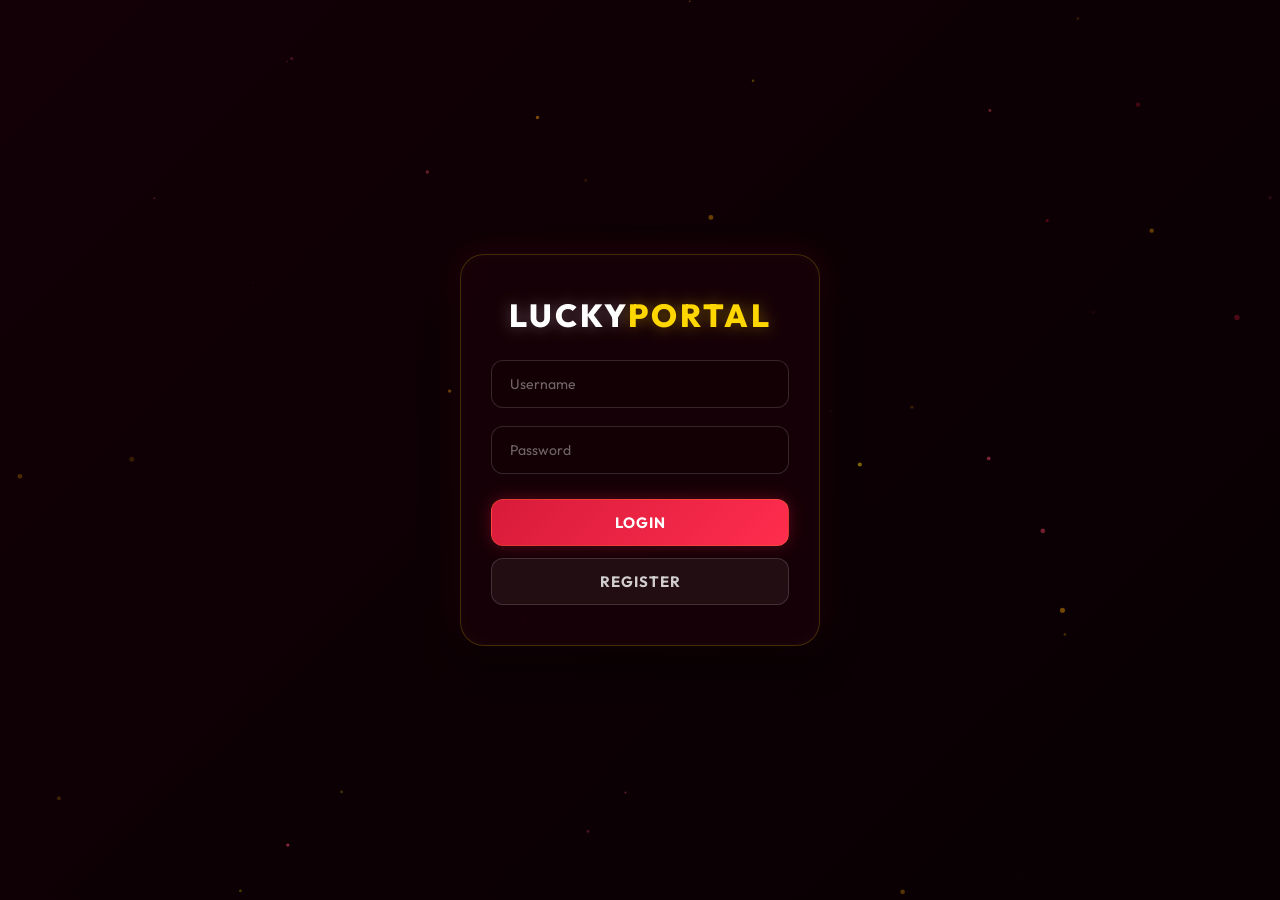
<file: public/index.html>
<!DOCTYPE html>
<html lang="id">

<head>
  <meta charset="UTF-8">
  <meta name="viewport" content="width=device-width, initial-scale=1.0">
  <meta name="description" content="Lobby BASIKAL GAMING untuk Lucky Slot, Gacha Kartu, Card Battle, shop, dan daily reward.">
  <meta property="og:title" content="BASIKAL GAMING Lobby">
  <meta property="og:description" content="Masuk ke portal BASIKAL GAMING dan pilih Lucky Slot, Gacha Kartu, Card Battle, atau Shop.">
  <title>BASIKAL GAMING — Lobby</title>

  <!-- Premium Fonts -->
  <link rel="preconnect" href="https://fonts.googleapis.com">
  <link rel="preconnect" href="https://fonts.gstatic.com" crossorigin>
  <link
    href="https://fonts.googleapis.com/css2?family=Outfit:wght@300;400;600;800&family=Poppins:wght@300;400;600;700&family=Orbitron:wght@600;800;900&display=swap"
    rel="stylesheet">

  <link rel="stylesheet" href="lobby.css">
</head>

<body>

  <!-- Floating Particles Background -->
  <canvas id="particles-canvas"></canvas>

  <!-- Ambient Floating Orbs -->
  <div class="ambient-orbs" aria-hidden="true">
    <div class="ambient-orb ao-1"></div>
    <div class="ambient-orb ao-2"></div>
    <div class="ambient-orb ao-3"></div>
    <div class="ambient-orb ao-4"></div>
  </div>

  <!-- Toast Notifications -->
  <div class="toast" id="toast"></div>

  <!-- Header: Currency & Profile Bar -->
  <header class="header">
    <div class="header-logo">
      <span class="logo-lucky">BASIKAL</span><span class="logo-portal">GAMING</span>
    </div>

    <div class="header-right">
      <!-- Currency Bar -->
      <div class="currency-bar">
        <div class="currency-pill">
          <span class="c-icon">💎</span>
          <div class="c-info">
            <span class="c-label">GEMS</span>
            <span class="c-val" id="gems-display">0</span>
          </div>
          <button class="c-add-btn" onclick="window.location.href='shop.html'" title="Tambah Gems" aria-label="Tambah Gems">+</button>
        </div>
        <div class="currency-pill">
          <span class="c-icon">🪙</span>
          <div class="c-info">
            <span class="c-label">KOIN</span>
            <span class="c-val" id="coins-display">0</span>
          </div>
          <button class="c-add-btn" onclick="window.location.href='shop.html'" title="Tambah Koin" aria-label="Tambah Koin">+</button>
        </div>
      </div>

      <!-- Header Actions -->
      <div class="header-actions">
        <button class="icon-btn" onclick="window.location.href='shop.html'" title="Shop" aria-label="Shop">
          <svg viewBox="0 0 24 24" fill="none" stroke="currentColor" stroke-width="1.8">
            <path d="M6 2L3 6v14a2 2 0 002 2h14a2 2 0 002-2V6l-3-4z"/>
            <line x1="3" y1="6" x2="21" y2="6"/>
            <path d="M16 10a4 4 0 01-8 0"/>
          </svg>
        </button>

        <div class="profile-wrap">
          <button class="profile-chip" id="profileBtn" aria-label="Profile menu">
            <span class="profile-avatar" id="profile-avatar">U</span>
            <span class="profile-name" id="welcome-msg">User</span>
            <svg class="profile-caret" viewBox="0 0 24 24" fill="none" stroke="currentColor" stroke-width="2">
              <polyline points="6 9 12 15 18 9"/>
            </svg>
          </button>
          <div class="profile-dropdown" id="profileDropdown">
            <div class="dd-user">
              <span class="dd-avatar" id="dd-avatar">U</span>
              <div>
                <span class="dd-name" id="dd-username">User</span>
                <small class="dd-status">Online sekarang</small>
              </div>
            </div>
            <div class="dd-divider"></div>
            <div class="dd-item admin-only" id="admin-dashboard-link" onclick="window.location.href='admin.html'">
              <svg viewBox="0 0 24 24" fill="none" stroke="currentColor" stroke-width="1.8">
                <path d="M12 3l7 4v5c0 5-3 8-7 9-4-1-7-4-7-9V7l7-4z"/>
                <path d="M9 12l2 2 4-5"/>
              </svg>
              Admin Dashboard
            </div>
            <div class="dd-item" onclick="window.location.href='shop.html'">
              <svg viewBox="0 0 24 24" fill="none" stroke="currentColor" stroke-width="1.8">
                <path d="M6 2L3 6v14a2 2 0 002 2h14a2 2 0 002-2V6l-3-4z"/><line x1="3" y1="6" x2="21" y2="6"/><path d="M16 10a4 4 0 01-8 0"/>
              </svg>
              Shop
            </div>
            <div class="dd-item logout" onclick="logout()">
              <svg viewBox="0 0 24 24" fill="none" stroke="currentColor" stroke-width="1.8">
                <path d="M9 21H5a2 2 0 0 1-2-2V5a2 2 0 0 1 2-2h4"/>
                <polyline points="16 17 21 12 16 7"/>
                <line x1="21" y1="12" x2="9" y2="12"/>
              </svg>
              Logout
            </div>
          </div>
        </div>
      </div>
    </div>
  </header>

  <!-- Main Lobby Area -->
  <main class="lobby-content">

    <!-- Hero Banner with Daily Reward -->
    <section class="hero-section">
      <div class="hero-bg-orbs" aria-hidden="true">
        <div class="hero-orb h-orb-1"></div>
        <div class="hero-orb h-orb-2"></div>
        <div class="hero-orb h-orb-3"></div>
      </div>

      <div class="hero-text">
        <div class="promo-carousel" id="promo-carousel">
          <span class="promo-badge active">🎉 UPDATE BARU — Gacha Kartu Telah Rilis!</span>
          <span class="promo-badge">⚡ EVENT — Rate-Up Mythic OMEGA aktif minggu ini</span>
          <span class="promo-badge">🎁 BONUS — Login harian +500 Koin &amp; +50 Gems</span>
          <span class="promo-badge">🃏 NEW — Card Battle Royale Multiplayer Mode</span>
        </div>
        <h1 class="hero-title">LOBBY <span class="hero-title-accent">BASIKAL</span></h1>
        <p class="hero-subtitle">Mainkan gamenya, kumpulkan koin, dan menangkan jackpot tertinggi!</p>

        <div class="hero-cta-row">
          <button class="hero-cta primary" onclick="document.getElementById('games-anchor').scrollIntoView({behavior:'smooth'})">
            <svg viewBox="0 0 24 24" fill="none" stroke="currentColor" stroke-width="2">
              <polygon points="5 3 19 12 5 21 5 3"/>
            </svg>
            MULAI BERMAIN
          </button>
          <button class="hero-cta secondary" onclick="window.location.href='shop.html'">
            <svg viewBox="0 0 24 24" fill="none" stroke="currentColor" stroke-width="2">
              <path d="M6 2L3 6v14a2 2 0 002 2h14a2 2 0 002-2V6l-3-4z"/>
              <line x1="3" y1="6" x2="21" y2="6"/>
              <path d="M16 10a4 4 0 01-8 0"/>
            </svg>
            BUKA SHOP
          </button>
        </div>
      </div>

      <!-- Daily Reward Widget — with countdown ring -->
      <div class="daily-reward-card">
        <div class="dr-ring-wrap" id="dr-ring-wrap">
          <svg class="dr-ring" viewBox="0 0 100 100" aria-hidden="true">
            <circle class="dr-ring-bg" cx="50" cy="50" r="44"/>
            <circle class="dr-ring-fill" id="dr-ring-fill" cx="50" cy="50" r="44"/>
          </svg>
          <div class="daily-reward-icon" id="daily-reward-icon">🎁</div>
        </div>
        <div class="daily-reward-info">
          <h3>SALDO HARIAN</h3>
          <p id="dr-status">Klaim saldo harian gratis Anda!</p>
        </div>
        <div class="dr-rewards" aria-hidden="true">
          <span class="dr-reward-chip"><span class="dr-chip-icon">🪙</span>+500</span>
          <span class="dr-reward-chip"><span class="dr-chip-icon">💎</span>+50</span>
        </div>
        <button class="daily-btn" id="daily-claim-btn" onclick="claimDailyReward()">
          Klaim Saldo Hari Ini
        </button>
      </div>
    </section>

    <!-- Live Winners Ticker -->
    <section class="ticker-section">
      <div class="ticker-label">
        <span class="ticker-pulse"></span>
        🔥 LIVE WIN
      </div>
      <div class="ticker-wrap">
        <div class="ticker-track" id="ticker-track">
          <span class="ticker-item"><span class="ticker-name">RizkyGamer</span> menang <span class="ticker-prize">12.500 Koin</span> di Lucky Slot</span>
          <span class="ticker-dot">✦</span>
          <span class="ticker-item"><span class="ticker-name">AndiPro</span> mendapat <span class="ticker-prize">Grand Jackpot</span></span>
          <span class="ticker-dot">✦</span>
          <span class="ticker-item"><span class="ticker-name">SitiLuck</span> menang <span class="ticker-prize">500 Gems</span> di Gacha Kartu</span>
          <span class="ticker-dot">✦</span>
          <span class="ticker-item"><span class="ticker-name">BudiSpin</span> mendapat <span class="ticker-prize">Minor Jackpot</span></span>
          <span class="ticker-dot">✦</span>
          <span class="ticker-item"><span class="ticker-name">DewiFortune</span> menang <span class="ticker-prize">8.200 Koin</span></span>
          <span class="ticker-dot">✦</span>
          <span class="ticker-item"><span class="ticker-name">AgusJack</span> mendapat <span class="ticker-prize">100 Gems</span></span>
          <span class="ticker-dot">✦</span>
        </div>
      </div>
    </section>

    <!-- Quick Actions Strip -->
    <section class="quick-actions">
      <button class="qa-card qa-shop" onclick="window.location.href='shop.html'">
        <div class="qa-icon">🛒</div>
        <div class="qa-text">
          <span class="qa-title">SHOP</span>
          <span class="qa-sub">Tukar &amp; beli item</span>
        </div>
        <div class="qa-arrow">›</div>
      </button>

      <button class="qa-card qa-daily" onclick="document.getElementById('daily-claim-btn').click()">
        <div class="qa-icon">🎁</div>
        <div class="qa-text">
          <span class="qa-title">DAILY</span>
          <span class="qa-sub" id="qa-daily-sub">Klaim hadiah harian</span>
        </div>
        <div class="qa-arrow">›</div>
      </button>

      <button class="qa-card qa-gacha" onclick="window.location.href='gacha-kartu/index.html'">
        <div class="qa-icon">🃏</div>
        <div class="qa-text">
          <span class="qa-title">GACHA</span>
          <span class="qa-sub">Buka pack kartu</span>
        </div>
        <div class="qa-arrow">›</div>
      </button>

      <button class="qa-card qa-leaderboard" onclick="showToast('Leaderboard akan hadir di update mendatang! 🏆')">
        <div class="qa-icon">🏆</div>
        <div class="qa-text">
          <span class="qa-title">RANK</span>
          <span class="qa-sub">Leaderboard</span>
        </div>
        <div class="qa-arrow">›</div>
      </button>
    </section>

    <!-- Game Selection Grid -->
    <section class="games-section" id="games-anchor">
      <div class="section-header">
        <div>
          <h2 class="section-title">PILIH PERMAINAN</h2>
          <p class="section-subtitle">3 game seru menunggumu</p>
        </div>
        <div class="online-pill">
          <span class="online-dot"></span>
          <span><b id="online-count">1.247</b> pemain online</span>
        </div>
      </div>

      <div class="games-grid">

        <!-- Game 1: Lucky Slot -->
        <div class="game-card ready" data-game="slot" onclick="window.location.href='Judol_Website.html'">
          <div class="card-glow"></div>
          <div class="card-hot-badge">🔥 HOT</div>
          <div class="game-preview slot-preview">
            <div class="preview-pattern"></div>
            <div class="preview-overlay">
              <span class="preview-emoji">🎰</span>
            </div>
            <div class="game-tags">
              <span class="game-tag">5 REEL</span>
              <span class="game-tag">JACKPOT</span>
            </div>
          </div>
          <div class="game-info">
            <span class="status-badge ready">READY</span>
            <h3 class="game-title">Lucky Slot</h3>
            <p class="game-desc">Putar slot buah-buahan neon 5-reel dan dapatkan Gems Jackpot melimpah!</p>
            <div class="game-stats-row">
              <div class="game-stat">
                <span class="gs-icon">👥</span>
                <span class="gs-text"><b>432</b> playing</span>
              </div>
              <div class="game-stat">
                <span class="gs-icon">💰</span>
                <span class="gs-text">Best: <b>50K</b></span>
              </div>
            </div>
            <button class="play-btn" onclick="event.stopPropagation();window.location.href='Judol_Website.html'">
              <span>MAINKAN</span>
              <svg viewBox="0 0 24 24" fill="none" stroke="currentColor" stroke-width="2.5"><polyline points="9 18 15 12 9 6"/></svg>
            </button>
          </div>
        </div>

        <!-- Game 2: Gacha Kartu -->
        <div class="game-card ready" data-game="gacha" onclick="window.location.href='gacha-kartu/index.html'">
          <div class="card-glow"></div>
          <div class="card-new-badge">NEW</div>
          <div class="game-preview gacha-preview">
            <div class="preview-pattern"></div>
            <div class="preview-overlay">
              <span class="preview-emoji">🃏</span>
            </div>
            <div class="game-tags">
              <span class="game-tag">23 KARTU</span>
              <span class="game-tag">MYTHIC</span>
            </div>
          </div>
          <div class="game-info">
            <span class="status-badge ready">READY</span>
            <h3 class="game-title">Gacha Kartu</h3>
            <p class="game-desc">Buka pack kartu karakter cyber-neon legendaris dengan tingkat kelangkaan tinggi.</p>
            <div class="game-stats-row">
              <div class="game-stat">
                <span class="gs-icon">👥</span>
                <span class="gs-text"><b>318</b> playing</span>
              </div>
              <div class="game-stat">
                <span class="gs-icon">⭐</span>
                <span class="gs-text">Mythic <b>1.5%</b></span>
              </div>
            </div>
            <button class="play-btn" onclick="event.stopPropagation();window.location.href='gacha-kartu/index.html'">
              <span>MAINKAN</span>
              <svg viewBox="0 0 24 24" fill="none" stroke="currentColor" stroke-width="2.5"><polyline points="9 18 15 12 9 6"/></svg>
            </button>
          </div>
        </div>

        <!-- Game 3: Card Battle Royale -->
        <div class="game-card ready" data-game="cardbattle" onclick="window.location.href='cardbattle/index.html'">
          <div class="card-glow"></div>
          <div class="card-multi-badge">MULTI</div>
          <div class="game-preview cb-preview">
            <div class="preview-pattern"></div>
            <div class="preview-overlay">
              <span class="preview-emoji">🃏</span>
            </div>
            <div class="game-tags">
              <span class="game-tag">MULTIPLAYER</span>
              <span class="game-tag">2-6 PEMAIN</span>
            </div>
          </div>
          <div class="game-info">
            <span class="status-badge ready">READY</span>
            <h3 class="game-title">Card Battle Royale</h3>
            <p class="game-desc">Pertarungan kartu seru! Pilih kartu rahasia, reveal bersama, kartu tertinggi menang pot. Single &amp; Multiplayer!</p>
            <div class="game-stats-row">
              <div class="game-stat">
                <span class="gs-icon">👥</span>
                <span class="gs-text"><b>312</b> playing</span>
              </div>
              <div class="game-stat">
                <span class="gs-icon">⚡</span>
                <span class="gs-text">Avg <b>45s</b></span>
              </div>
            </div>
            <button class="play-btn" onclick="event.stopPropagation();window.location.href='cardbattle/index.html'">
              <span>MAINKAN</span>
              <svg viewBox="0 0 24 24" fill="none" stroke="currentColor" stroke-width="2.5"><polyline points="9 18 15 12 9 6"/></svg>
            </button>
          </div>
        </div>

      </div>
    </section>

    <!-- Personal Stats Panel -->
    <section class="personal-stats">
      <div class="ps-header">
        <h2 class="ps-title">PROFIL ANDA</h2>
        <div class="ps-level-wrap">
          <span class="ps-level-label">LEVEL</span>
          <span class="ps-level-val" id="ps-level">1</span>
        </div>
      </div>

      <!-- XP Progress -->
      <div class="ps-xp">
        <div class="ps-xp-info">
          <span class="ps-xp-label">XP PROGRESS</span>
          <span class="ps-xp-text" id="ps-xp-text">0 / 100 XP</span>
        </div>
        <div class="ps-xp-track">
          <div class="ps-xp-fill" id="ps-xp-fill"></div>
        </div>
      </div>

      <!-- Stat Grid -->
      <div class="ps-grid">
        <div class="ps-card">
          <div class="ps-icon">🎮</div>
          <div class="ps-info">
            <span class="ps-label">TOTAL MAIN</span>
            <span class="ps-val" id="ps-games-played">0</span>
          </div>
        </div>
        <div class="ps-card">
          <div class="ps-icon">🪙</div>
          <div class="ps-info">
            <span class="ps-label">KOIN DIMILIKI</span>
            <span class="ps-val" id="ps-coins">0</span>
          </div>
        </div>
        <div class="ps-card">
          <div class="ps-icon">💎</div>
          <div class="ps-info">
            <span class="ps-label">GEMS DIMILIKI</span>
            <span class="ps-val" id="ps-gems">0</span>
          </div>
        </div>
        <div class="ps-card">
          <div class="ps-icon">🃏</div>
          <div class="ps-info">
            <span class="ps-label">KARTU KOLEKSI</span>
            <span class="ps-val" id="ps-cards">0 / 23</span>
          </div>
        </div>
        <div class="ps-card">
          <div class="ps-icon">🔥</div>
          <div class="ps-info">
            <span class="ps-label">DAILY STREAK</span>
            <span class="ps-val" id="ps-streak">0 hari</span>
          </div>
        </div>
        <div class="ps-card">
          <div class="ps-icon">📅</div>
          <div class="ps-info">
            <span class="ps-label">BERGABUNG</span>
            <span class="ps-val" id="ps-joined">Hari ini</span>
          </div>
        </div>
      </div>
    </section>

    <!-- Updates / Patch Notes -->
    <section class="updates-section">
      <div class="section-header">
        <div>
          <h2 class="section-title">BERITA &amp; UPDATE</h2>
          <p class="section-subtitle">Patch notes &amp; event terbaru</p>
        </div>
      </div>
      <div class="updates-list">
        <article class="update-card">
          <div class="update-tag tag-new">NEW</div>
          <div class="update-content">
            <div class="update-meta">v2.4 • 2 hari lalu</div>
            <h3 class="update-title">Gacha Kartu — Search &amp; Sort</h3>
            <p class="update-desc">Tambahkan toolbar pencarian, sort, dan progress koleksi per-rarity di panel Gacha Kartu.</p>
          </div>
        </article>
        <article class="update-card">
          <div class="update-tag tag-event">EVENT</div>
          <div class="update-content">
            <div class="update-meta">v2.3 • 1 minggu lalu</div>
            <h3 class="update-title">Rate-Up OMEGA Aktif</h3>
            <p class="update-desc">Probabilitas Mythic OMEGA dinaikkan ke 50% dari semua Mythic drop. Event berlangsung sampai akhir bulan.</p>
          </div>
        </article>
        <article class="update-card">
          <div class="update-tag tag-fix">FIX</div>
          <div class="update-content">
            <div class="update-meta">v2.2 • 2 minggu lalu</div>
            <h3 class="update-title">Card Battle Royale Multiplayer</h3>
            <p class="update-desc">Mode multiplayer real-time dengan Socket.IO. 2-6 pemain per room, ante pot, reveal kartu serentak, dan carry-over tie!</p>
          </div>
        </article>
      </div>
    </section>

  </main>

  <!-- Footer -->
  <footer class="lobby-footer">
    <div class="footer-content">
      <div class="footer-brand">
        <div class="footer-logo"><span>BASIKAL</span><span class="footer-gold">GAMING</span></div>
        <p class="footer-desc">Cyberpunk neon casino portal — slot, gacha, dan card battle dalam satu lobby.</p>
      </div>
      <div class="footer-links">
        <div class="footer-col">
          <h4>Permainan</h4>
          <a href="Judol_Website.html">Lucky Slot</a>
          <a href="gacha-kartu/index.html">Gacha Kartu</a>
          <a href="cardbattle/index.html">Card Battle Royale</a>
        </div>
        <div class="footer-col">
          <h4>Akun</h4>
          <a href="shop.html">Shop</a>
          <a href="javascript:void(0)" onclick="logout()">Logout</a>
        </div>
      </div>
    </div>
    <div class="footer-bottom">
      BASIKAL GAMING © 2025 — Neon Cyber Casino Portal • Built with ❤️ for Komputasi Awan
    </div>
  </footer>

  <!-- Canvas elements for floating coins during claim -->
  <div class="claim-canvas-container" id="claim-effects-container"></div>

  <!-- Scripts -->
  <script src="lobby.js"></script>
</body>

</html>
</file>
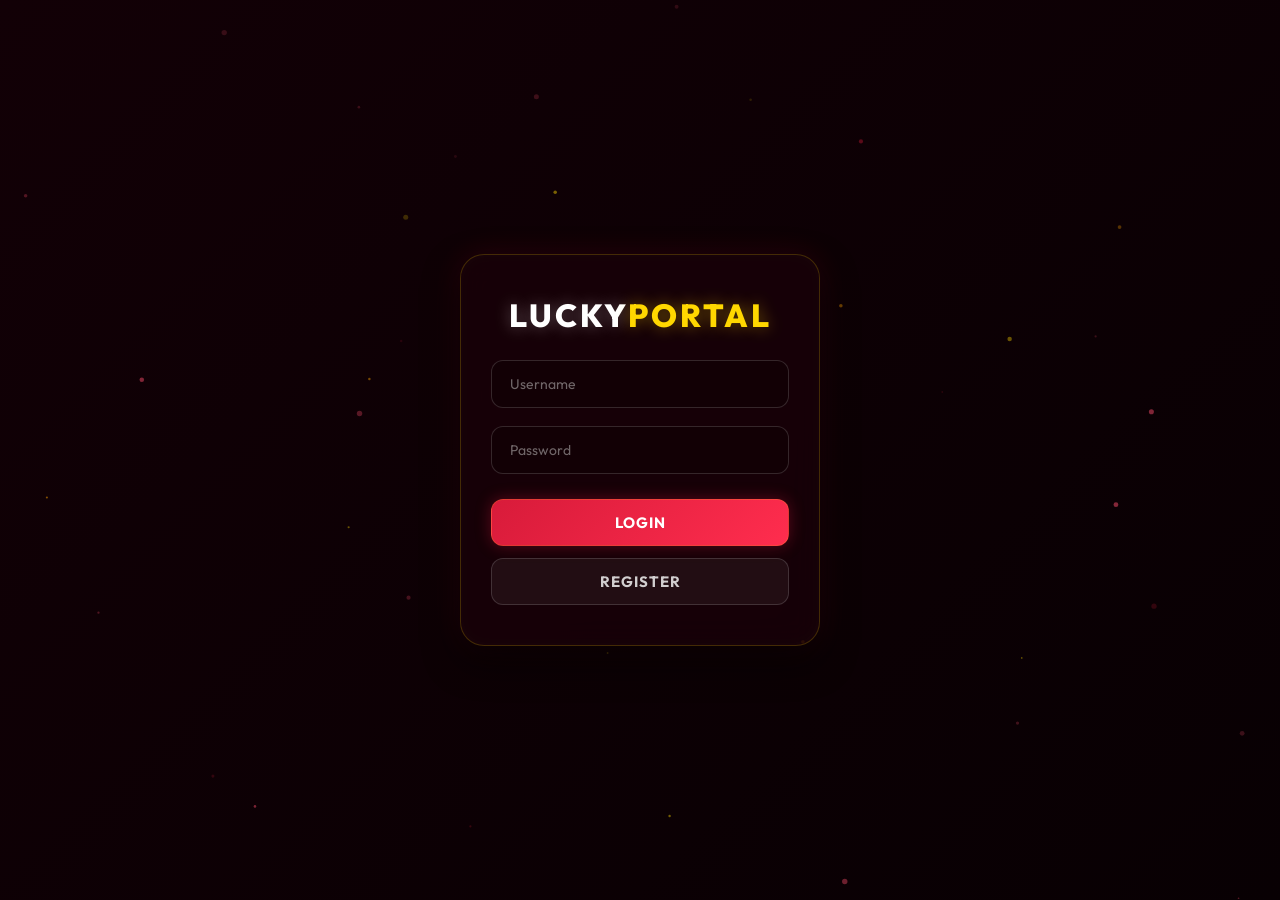
<file: public/gacha-kartu/index.html>
<!DOCTYPE html>
<html lang="id">
<head>
  <meta charset="UTF-8" />
  <meta name="viewport" content="width=device-width, initial-scale=1.0" />
  <title>BASIKAL Gacha — Cyber Hero Cards</title>
  <meta name="description" content="Collect rare cyberpunk hero cards in BASIKAL Gacha. Pull cards, build your collection, and chase the Mythic!" />

  <link rel="preconnect" href="https://fonts.googleapis.com">
  <link rel="preconnect" href="https://fonts.gstatic.com" crossorigin>
  <link
    href="https://fonts.googleapis.com/css2?family=Outfit:wght@300;400;600;800&family=Poppins:wght@300;400;600;700&family=Orbitron:wght@600;800;900&display=swap"
    rel="stylesheet">

  <link rel="stylesheet" href="gacha.css" />
</head>
<body>

<!-- PARTICLES BACKGROUND -->
<canvas id="particles-canvas"></canvas>

<!-- AMBIENT FLOATING ORBS -->
<div class="ambient-orbs">
  <div class="ambient-orb ao-1"></div>
  <div class="ambient-orb ao-2"></div>
  <div class="ambient-orb ao-3"></div>
  <div class="ambient-orb ao-4"></div>
</div>

<!-- TOAST NOTIFICATION -->
<div class="toast" id="toast"></div>

<!-- ═══════════════ HEADER ═══════════════ -->
<header class="header">
  <div class="header-logo">
    <span class="logo-basikal">BASIKAL</span><span class="logo-gacha">GACHA</span>
  </div>

  <div class="header-right">
    <!-- Currency Bar -->
    <div class="currency-bar">
      <div class="currency-pill">
        <span class="c-icon">💎</span>
        <div class="c-info">
          <span class="c-label">GEMS</span>
          <span class="c-val" id="gems-display">0</span>
        </div>
      </div>
      <div class="currency-pill">
        <span class="c-icon">🪙</span>
        <div class="c-info">
          <span class="c-label">KOIN</span>
          <span class="c-val" id="coins-display">0</span>
        </div>
      </div>
    </div>

    <div class="header-actions">
      <button class="profile-btn" onclick="window.location.href='../index.html'" title="Kembali ke Lobby" aria-label="Lobby">
        <svg viewBox="0 0 24 24" fill="none" stroke="currentColor" stroke-width="1.7">
          <path d="M3 9l9-7 9 7v11a2 2 0 0 1-2 2H5a2 2 0 0 1-2-2z"/>
          <polyline points="9 22 9 12 15 12 15 22"/>
        </svg>
      </button>

      <button class="profile-btn" onclick="window.location.href='../shop.html'" title="Shop" aria-label="Shop">
        <svg viewBox="0 0 24 24" fill="none" stroke="currentColor" stroke-width="1.7">
          <path d="M6 2L3 6v14a2 2 0 002 2h14a2 2 0 002-2V6l-3-4z"/>
          <line x1="3" y1="6" x2="21" y2="6"/>
          <path d="M16 10a4 4 0 01-8 0"/>
        </svg>
      </button>

      <button class="logout-btn" onclick="logout()" title="Logout" aria-label="Logout">
        <svg viewBox="0 0 24 24" fill="none" stroke="currentColor" stroke-width="1.7">
          <path d="M9 21H5a2 2 0 0 1-2-2V5a2 2 0 0 1 2-2h4"/>
          <polyline points="16 17 21 12 16 7"/>
          <line x1="21" y1="12" x2="9" y2="12"/>
        </svg>
      </button>

      <div class="profile-wrap">
        <button class="profile-btn" id="profileBtn" aria-label="Profile menu">
          <svg viewBox="0 0 24 24" fill="none" stroke="currentColor" stroke-width="1.7">
            <circle cx="12" cy="8" r="4"/>
            <path d="M4 20c0-4 3.6-7 8-7s8 3 8 7"/>
          </svg>
        </button>

        <div class="profile-dropdown" id="profileDropdown">
          <div class="dd-user">
            <span id="dd-username">User</span>
            <small>Aktif sekarang</small>
          </div>
          <div class="dd-item logout" onclick="logout()">
            <svg viewBox="0 0 24 24" fill="none" stroke="currentColor" stroke-width="1.7">
              <path d="M9 21H5a2 2 0 0 1-2-2V5a2 2 0 0 1 2-2h4"/>
              <polyline points="16 17 21 12 16 7"/>
              <line x1="21" y1="12" x2="9" y2="12"/>
            </svg>
            Logout
          </div>
        </div>
      </div>
    </div>
  </div>
</header>

<!-- ═══════════════ MAIN CONTENT ═══════════════ -->
<main class="gacha-content">

  <!-- ═══════════ FEATURED BANNER ═══════════ -->
  <section class="featured-banner" id="featured-banner">
    <div class="banner-glow"></div>
    <div class="banner-bg-orbs">
      <div class="orb orb-1"></div>
      <div class="orb orb-2"></div>
      <div class="orb orb-3"></div>
    </div>

    <div class="banner-content">
      <div class="banner-left">
        <span class="rateup-badge">⚡ RATE-UP ACTIVE</span>
        <h1 class="banner-title" id="banner-title">OMEGA — THE LUCKY STAR</h1>
        <p class="banner-subtitle">Rate-up event &middot; Base Mythic <b>1.5%</b>, Premium Pull <b>3%</b></p>
        <div class="banner-rates-mini">
          <span class="mini-rate mythic">Base Mythic 1.5%</span>
          <span class="mini-rate legendary">Legendary 4%</span>
          <span class="mini-rate epic">Epic 10%</span>
          <span class="mini-rate rare">Rare 25%</span>
          <span class="mini-rate common">Common 59.5%</span>
        </div>

        <div class="quick-pull-panel" aria-label="Quick pull actions">
          <div class="quick-pull-head">
            <span>QUICK PULL</span>
            <small>Aksi utama langsung siap untuk demo</small>
          </div>
          <div class="quick-pull-actions">
            <button class="quick-pull-btn coin" type="button" onclick="pullCards(1)">
              <span>Koin ×1</span>
              <b>🪙 50</b>
            </button>
            <button class="quick-pull-btn coin featured" type="button" onclick="pullCards(10)">
              <span>Koin ×10</span>
              <b>🪙 450</b>
            </button>
            <button class="quick-pull-btn premium" type="button" onclick="pullWithGems(1)">
              <span>Premium ×1</span>
              <b>💎 5</b>
            </button>
            <button class="quick-pull-btn premium featured" type="button" onclick="pullWithGems(10)">
              <span>Premium ×10</span>
              <b>💎 45</b>
            </button>
          </div>
        </div>
      </div>

      <div class="banner-right">
        <div class="featured-card-showcase">
          <div class="featured-card-preview" id="featured-card-preview">
            <img class="card-art" src="assets/omega_lucky.png" alt="OMEGA" />
            <div class="featured-name">OMEGA</div>
            <div class="featured-rarity">MYTHIC</div>
          </div>
          <!-- Flanking mini cards -->
          <div class="showcase-flank flank-left">
            <img src="assets/crimson_overlord.png" alt="Crimson Overlord" />
          </div>
          <div class="showcase-flank flank-right">
            <img src="assets/inferna_empress.png" alt="Inferna Empress" />
          </div>
        </div>
      </div>
    </div>
  </section>

  <!-- ═══════════ PLAYER STATS STRIP ═══════════ -->
  <section class="player-stats-strip">
    <div class="stat-card stat-pulls">
      <div class="stat-icon">
        <svg viewBox="0 0 24 24" fill="none" stroke="currentColor" stroke-width="2">
          <path d="M21 16V8a2 2 0 0 0-1-1.73l-7-4a2 2 0 0 0-2 0l-7 4A2 2 0 0 0 3 8v8a2 2 0 0 0 1 1.73l7 4a2 2 0 0 0 2 0l7-4A2 2 0 0 0 21 16z"/>
          <polyline points="3.27 6.96 12 12.01 20.73 6.96"/>
          <line x1="12" y1="22.08" x2="12" y2="12"/>
        </svg>
      </div>
      <div class="stat-info">
        <span class="stat-label">TOTAL PULLS</span>
        <span class="stat-value" id="stat-total-pulls">0</span>
      </div>
    </div>

    <div class="stat-card stat-collection">
      <div class="stat-icon">
        <svg viewBox="0 0 24 24" fill="none" stroke="currentColor" stroke-width="2">
          <rect x="3" y="3" width="7" height="7"/>
          <rect x="14" y="3" width="7" height="7"/>
          <rect x="14" y="14" width="7" height="7"/>
          <rect x="3" y="14" width="7" height="7"/>
        </svg>
      </div>
      <div class="stat-info">
        <span class="stat-label">KOLEKSI</span>
        <span class="stat-value" id="stat-collection-percent">0%</span>
      </div>
    </div>

    <div class="stat-card stat-mythic">
      <div class="stat-icon">
        <svg viewBox="0 0 24 24" fill="none" stroke="currentColor" stroke-width="2">
          <polygon points="12 2 15.09 8.26 22 9.27 17 14.14 18.18 21.02 12 17.77 5.82 21.02 7 14.14 2 9.27 8.91 8.26 12 2"/>
        </svg>
      </div>
      <div class="stat-info">
        <span class="stat-label">MYTHIC DIMILIKI</span>
        <span class="stat-value" id="stat-mythic-owned">0 / 3</span>
      </div>
    </div>

    <div class="stat-card stat-luck">
      <div class="stat-icon">
        <svg viewBox="0 0 24 24" fill="none" stroke="currentColor" stroke-width="2">
          <path d="M12 2v4M12 18v4M4.93 4.93l2.83 2.83M16.24 16.24l2.83 2.83M2 12h4M18 12h4M4.93 19.07l2.83-2.83M16.24 7.76l2.83-2.83"/>
        </svg>
      </div>
      <div class="stat-info">
        <span class="stat-label">LUCK STREAK</span>
        <span class="stat-value" id="stat-luck-streak">—</span>
      </div>
    </div>
  </section>

  <!-- ═══════════ PITY METER ═══════════ -->
  <section class="pity-section">
    <div class="pity-head">
      <span class="pity-label">
        <svg viewBox="0 0 24 24" fill="none" stroke="currentColor" stroke-width="2" style="width:14px;height:14px;vertical-align:-2px;margin-right:4px">
          <polygon points="12 2 15.09 8.26 22 9.27 17 14.14 18.18 21.02 12 17.77 5.82 21.02 7 14.14 2 9.27 8.91 8.26 12 2"/>
        </svg>
        PITY METER — Guaranteed Mythic at 50
      </span>
      <span class="pity-count" id="pity-count">0 / 50</span>
    </div>
    <div class="pity-track">
      <div class="pity-fill" id="pity-fill"></div>
      <div class="pity-soft-mark" title="Soft pity starts here">40</div>
      <div class="pity-ticks" aria-hidden="true">
        <span class="pity-tick" style="left:20%"></span>
        <span class="pity-tick" style="left:40%"></span>
        <span class="pity-tick" style="left:60%"></span>
        <span class="pity-tick" style="left:80%"></span>
      </div>
    </div>
    <div class="pity-note" id="pity-note">Soft pity aktif di pull ke-40+</div>
  </section>

  <!-- ═══════════ SECTION TITLE: PULL OPTIONS ═══════════ -->
  <div class="section-title">
    <span class="section-title-line"></span>
    <span class="section-title-text">PULL OPTIONS</span>
    <span class="section-title-sub">Pilih mata uang &amp; jumlah pull</span>
  </div>

  <!-- ═══════════ PULL BUTTONS ═══════════ -->
  <section class="pull-section">

    <!-- ── KOIN PULL GROUP ── -->
    <div class="pull-group pull-group-coins">
      <div class="pull-group-head">
        <span class="pg-badge"><span class="pg-icon">🪙</span> KOIN PULL</span>
        <span class="pg-rate">Mythic 1.5%</span>
      </div>
      <div class="pull-group-grid">
        <button class="pull-btn pull-x1" onclick="pullCards(1)">
          <div class="pull-btn-glow"></div>
          <div class="pull-btn-icon">🎴</div>
          <div class="pull-btn-label">PULL × 1</div>
          <div class="pull-btn-cost"><span class="cost-icon">🪙</span> 50</div>
        </button>

        <button class="pull-btn pull-x10" onclick="pullCards(10)">
          <div class="pull-btn-glow"></div>
          <span class="pull-best-badge">⭐ HEMAT</span>
          <div class="pull-btn-icon">🃏</div>
          <div class="pull-btn-label">PULL × 10</div>
          <div class="pull-btn-cost"><span class="cost-icon">🪙</span> 450 <span class="cost-discount">−50</span></div>
        </button>
      </div>
    </div>

    <!-- ── PREMIUM (DIAMOND) PULL GROUP — RATE MYTHIC ×2 ── -->
    <div class="pull-group pull-group-gems">
      <div class="pull-group-head">
        <span class="pg-badge premium"><span class="pg-icon">💎</span> PREMIUM PULL</span>
        <span class="pg-rate boost">⚡ Mythic 3% &middot; RATE ×2</span>
      </div>
      <div class="pull-group-grid">
        <button class="pull-btn pull-gems pull-gems-x1" onclick="pullWithGems(1)">
          <div class="pull-btn-glow"></div>
          <div class="pull-btn-icon">💠</div>
          <div class="pull-btn-label">PULL × 1</div>
          <div class="pull-btn-cost"><span class="cost-icon">💎</span> 5</div>
        </button>

        <button class="pull-btn pull-gems pull-gems-x10" onclick="pullWithGems(10)">
          <div class="pull-btn-glow"></div>
          <span class="pull-best-badge premium-badge">💎 BOOSTED</span>
          <div class="pull-btn-icon">🌟</div>
          <div class="pull-btn-label">PULL × 10</div>
          <div class="pull-btn-cost"><span class="cost-icon">💎</span> 45 <span class="cost-discount">−5</span></div>
        </button>
      </div>
    </div>

  </section>

  <!-- ═══════════ DROP RATES STRIP ═══════════ -->
  <section class="rates-strip">
    <div class="rates-title">DROP RATES</div>
    <div class="rates-list">
      <div class="rate-chip mythic">    <span class="chip-dot"></span> Mythic <b>1.5%</b></div>
      <div class="rate-chip legendary"> <span class="chip-dot"></span> Legendary <b>4%</b></div>
      <div class="rate-chip epic">      <span class="chip-dot"></span> Epic <b>10%</b></div>
      <div class="rate-chip rare">      <span class="chip-dot"></span> Rare <b>25%</b></div>
      <div class="rate-chip common">    <span class="chip-dot"></span> Common <b>59.5%</b></div>
    </div>
  </section>

  <!-- ═══════════ TABS: KOLEKSI / HISTORY ═══════════ -->
  <section class="tabs-section">
    <div class="tabs-header">
      <button class="tab-btn active" data-tab="collection" onclick="switchTab('collection')">
        <svg viewBox="0 0 24 24" fill="none" stroke="currentColor" stroke-width="2" style="width:14px;height:14px;vertical-align:-2px;margin-right:4px">
          <rect x="3" y="3" width="7" height="7"/>
          <rect x="14" y="3" width="7" height="7"/>
          <rect x="14" y="14" width="7" height="7"/>
          <rect x="3" y="14" width="7" height="7"/>
        </svg>
        KOLEKSI <span class="tab-counter" id="collection-counter">0 / 0</span>
      </button>
      <button class="tab-btn" data-tab="history" onclick="switchTab('history')">
        <svg viewBox="0 0 24 24" fill="none" stroke="currentColor" stroke-width="2" style="width:14px;height:14px;vertical-align:-2px;margin-right:4px">
          <circle cx="12" cy="12" r="10"/>
          <polyline points="12 6 12 12 16 14"/>
        </svg>
        HISTORY
      </button>
    </div>

    <!-- COLLECTION TAB -->
    <div class="tab-panel active" id="tab-collection">
      <!-- Collection completion progress -->
      <div class="collection-progress">
        <div class="cp-head">
          <span class="cp-title">PROGRES KOLEKSI</span>
          <span class="cp-stats" id="cp-stats">0 / 0 kartu</span>
        </div>
        <div class="cp-track">
          <div class="cp-fill" id="cp-fill"></div>
        </div>
        <div class="cp-rarity-row" id="cp-rarity-row">
          <div class="cp-mini r-common"><span class="cp-mini-dot"></span><span class="cp-mini-label">COMMON</span><span class="cp-mini-count" id="cp-c-common">0/0</span></div>
          <div class="cp-mini r-rare"><span class="cp-mini-dot"></span><span class="cp-mini-label">RARE</span><span class="cp-mini-count" id="cp-c-rare">0/0</span></div>
          <div class="cp-mini r-epic"><span class="cp-mini-dot"></span><span class="cp-mini-label">EPIC</span><span class="cp-mini-count" id="cp-c-epic">0/0</span></div>
          <div class="cp-mini r-legendary"><span class="cp-mini-dot"></span><span class="cp-mini-label">LEGENDARY</span><span class="cp-mini-count" id="cp-c-legendary">0/0</span></div>
          <div class="cp-mini r-mythic"><span class="cp-mini-dot"></span><span class="cp-mini-label">MYTHIC</span><span class="cp-mini-count" id="cp-c-mythic">0/0</span></div>
        </div>
      </div>

      <!-- Toolbar: search + sort + filters -->
      <div class="collection-toolbar">
        <div class="search-wrap">
          <svg class="search-icon" viewBox="0 0 24 24" fill="none" stroke="currentColor" stroke-width="2">
            <circle cx="11" cy="11" r="8"/>
            <line x1="21" y1="21" x2="16.65" y2="16.65"/>
          </svg>
          <input type="text" id="collection-search" placeholder="Cari kartu..." autocomplete="off" />
          <button class="search-clear" id="search-clear" type="button" aria-label="Clear search">×</button>
        </div>

        <div class="toolbar-controls">
          <label class="sort-wrap">
            <span class="sort-label">SORT</span>
            <select id="collection-sort" class="sort-select">
              <option value="rarity-desc">Rarity ↓</option>
              <option value="rarity-asc">Rarity ↑</option>
              <option value="name-asc">Nama A-Z</option>
              <option value="name-desc">Nama Z-A</option>
              <option value="owned-first">Yang Dimiliki Dulu</option>
              <option value="locked-first">Yang Belum Dulu</option>
            </select>
          </label>

          <label class="hide-locked-wrap">
            <input type="checkbox" id="hide-locked" />
            <span>Hanya yang dimiliki</span>
          </label>
        </div>
      </div>

      <div class="collection-filters">
        <button class="filter-btn active" data-filter="all"       onclick="filterCollection('all')">ALL</button>
        <button class="filter-btn rarity-mythic"    data-filter="mythic"    onclick="filterCollection('mythic')">MYTHIC</button>
        <button class="filter-btn rarity-legendary" data-filter="legendary" onclick="filterCollection('legendary')">LEGENDARY</button>
        <button class="filter-btn rarity-epic"      data-filter="epic"      onclick="filterCollection('epic')">EPIC</button>
        <button class="filter-btn rarity-rare"      data-filter="rare"      onclick="filterCollection('rare')">RARE</button>
        <button class="filter-btn rarity-common"    data-filter="common"    onclick="filterCollection('common')">COMMON</button>
      </div>
      <div class="collection-grid" id="collection-grid"></div>
      <div class="collection-empty" id="collection-empty" hidden>
        <div class="ce-icon">🔍</div>
        <div class="ce-text">Tidak ada kartu yang cocok dengan filter saat ini.</div>
      </div>
    </div>

    <!-- HISTORY TAB -->
    <div class="tab-panel" id="tab-history">
      <div class="history-list" id="history-list">
        <div class="history-empty">Belum ada pull. Tarik kartu pertamamu! 🃏</div>
      </div>
    </div>
  </section>

  <!-- ═══════════ FOOTER ═══════════ -->
  <footer class="gacha-footer">
    <p>BASIKAL GACHA &copy; 2026 — Neon Cyber Casino Collection</p>
    <p class="footer-sub">Rates are transparent: base Mythic 1.5%, Premium Mythic 3%, guaranteed Mythic within 50 pulls.</p>
  </footer>

</main>

<!-- ═══════════════ REVEAL OVERLAY ═══════════════ -->
<div class="reveal-overlay" id="reveal-overlay">
  <!-- Flash beam intro -->
  <div class="reveal-flash" id="reveal-flash"></div>

  <!-- Mythic-only background layers -->
  <div class="mythic-fx" id="mythic-fx">
    <div class="mythic-crack" id="mythic-crack"></div>
    <div class="mythic-vortex"></div>
    <div class="mythic-pillar"></div>
    <div class="mythic-rainbow-burst"></div>
    <canvas class="mythic-particles" id="mythic-particles"></canvas>
  </div>

  <!-- Cards container (single or 10-pull row) -->
  <div class="reveal-cards" id="reveal-cards"></div>

  <!-- Confetti canvas (mythic & legendary) -->
  <canvas class="confetti-canvas" id="confetti-canvas"></canvas>

  <button class="reveal-skip" id="reveal-skip" onclick="skipReveal()">SKIP ⏩</button>
  <button class="reveal-continue" id="reveal-continue" onclick="closeReveal()">TAP TO CONTINUE</button>
</div>

<!-- ═══════════════ CARD DETAIL MODAL ═══════════════ -->
<div class="card-modal" id="card-modal" onclick="closeCardModal(event)">
  <div class="card-modal-inner" id="card-modal-inner"></div>
</div>

<!-- ═══════════════ SCRIPT ═══════════════ -->
<script src="gacha.js"></script>
</body>
</html>
</file>
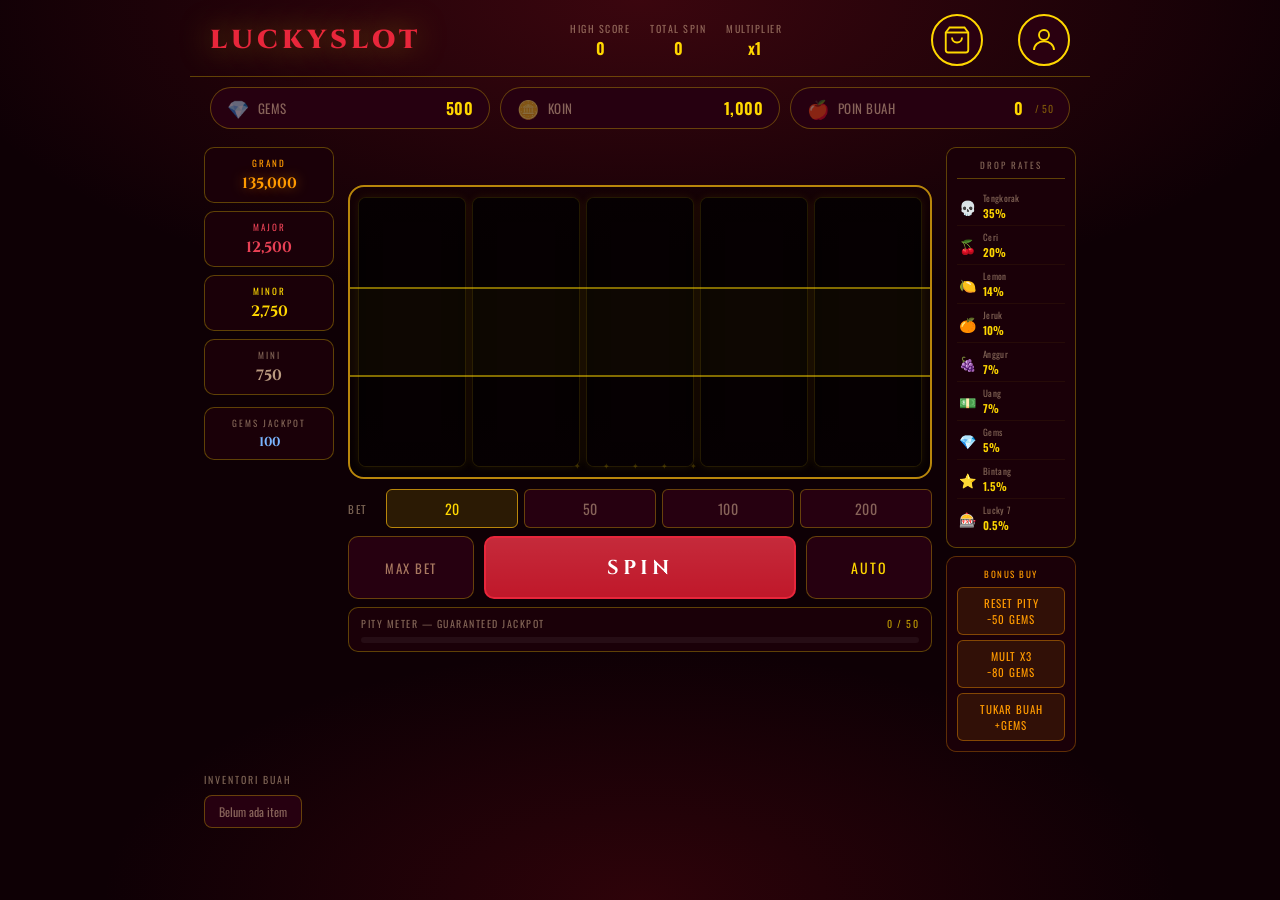
<file: Judol_Website.html>
<!DOCTYPE html>
<html lang="id">
<head>
  <meta charset="UTF-8" />
  <meta name="viewport" content="width=device-width, initial-scale=1.0" />
  <title>Lucky Slot — Casino</title>
  <link rel="stylesheet" href="judol.css" />
</head>
<body>

<!-- PARTICLES BACKGROUND -->
<canvas id="particles-canvas"></canvas>

<!-- FIREWORKS CANVAS -->
<canvas id="fireworks-canvas"></canvas>

<!-- TOAST NOTIFICATION -->
<div class="toast" id="toast"></div>

<!-- ═══════════════ HEADER ═══════════════ -->
<header class="header">
  <div class="header-logo">
    <span class="logo-lucky">LUCKY</span><span class="logo-slot">SLOT</span>
  </div>
  <div class="header-stats">
    <div class="stat-box">
      <div class="stat-label">High Score</div>
      <div class="stat-val" id="high-score">0</div>
    </div>
    <div class="stat-box">
      <div class="stat-label">Total Spin</div>
      <div class="stat-val" id="spin-count">0</div>
    </div>
    <div class="stat-box">
      <div class="stat-label">Multiplier</div>
      <div class="stat-val" id="mult-display">x1</div>
    </div>
  </div>


<div style="display:flex; align-items:center; gap:35px;">

  <!-- SHOP BUTTON -->
  <button class="profile-btn" id="shopBtn"
    onclick="window.location.href='shop.html'"
    aria-label="Shop">

    <svg viewBox="0 0 24 24"
      fill="none"
      stroke="currentColor"
      stroke-width="1.5">

      <path d="M6 2L3 6v14a2 2 0 002 2h14a2 2 0 002-2V6l-3-4z"/>
      <line x1="3" y1="6" x2="21" y2="6"/>
      <path d="M16 10a4 4 0 01-8 0"/>

    </svg>
  </button>

  <!-- PROFILE -->
  <div class="profile-wrap">

    <button class="profile-btn"
      id="profileBtn"
      aria-label="Profile menu">

      <svg viewBox="0 0 24 24"
        xmlns="http://www.w3.org/2000/svg">

        <circle cx="12" cy="8" r="4"/>
        <path d="M4 20c0-4 3.6-7 8-7s8 3 8 7"/>

      </svg>

    </button>

    <div class="profile-dropdown" id="profileDropdown">

      <div class="dd-user">
        <span id="dd-username">User</span>
        <small>Aktif sekarang</small>
      </div>

      <div class="dd-item logout" onclick="logout()">

        <svg viewBox="0 0 24 24">
          <path d="M9 21H5a2 2 0 0 1-2-2V5a2 2 0 0 1 2-2h4"/>
          <polyline points="16 17 21 12 16 7"/>
          <line x1="21" y1="12" x2="9" y2="12"/>
        </svg>

        Logout

      </div>

    </div>

  </div>

</div>
</header>

<!-- ═══════════════ CURRENCY BAR ═══════════════ -->
<div class="currency-bar">
  <div class="currency-pill">
    <span class="c-icon">💎</span>
    <span>GEMS</span>
    <span class="c-val" id="gems">500</span>
  </div>
  <div class="currency-pill">
    <span class="c-icon">🪙</span>
    <span>KOIN</span>
    <span class="c-val" id="coins">1,000</span>
  </div>
  <div class="currency-pill">
    <span class="c-icon">🍎</span>
    <span>POIN BUAH</span>
    <span class="c-val" id="fruit-pts">0</span>
    <span style="font-size:10px;color:rgba(255,215,0,0.4);margin-left:4px">/ 50</span>
  </div>
</div>

<!-- ═══════════════ MAIN LAYOUT ═══════════════ -->
<div class="main-layout">

  <!-- ── LEFT PANEL ── -->
  <div class="left-panel">
    <div class="jackpot-meter jk-grand pulse">
      <div class="jk-label">GRAND</div>
      <div class="jk-val" id="jk-grand">135,000</div>
    </div>
    <div class="jackpot-meter jk-major">
      <div class="jk-label">MAJOR</div>
      <div class="jk-val" id="jk-major">12,500</div>
    </div>
    <div class="jackpot-meter jk-minor">
      <div class="jk-label">MINOR</div>
      <div class="jk-val" id="jk-minor">2,750</div>
    </div>
    <div class="jackpot-meter jk-mini">
      <div class="jk-label">MINI</div>
      <div class="jk-val" id="jk-mini">750</div>
    </div>
    <div class="jackpot-meter jk-mini" style="margin-top:4px">
      <div class="jk-label">GEMS JACKPOT</div>
      <div class="jk-val" style="color:#7ab4ff;font-size:13px" id="jk-gems">100</div>
    </div>
  </div>

  <!-- ── MACHINE ── -->
  <div class="machine-wrap">

    <!-- WIN BANNER -->
    <div class="win-banner" id="win-banner">&nbsp;</div>

    <!-- REELS FRAME -->
    <div class="reels-frame" id="reels-frame">
      <div class="multiplier-badge" id="mult-badge">5x</div>
      <div class="highlight-line"></div>
      <div class="reels" id="reels">
        <div class="reel"><div class="reel-inner" id="inner-0"></div></div>
        <div class="reel"><div class="reel-inner" id="inner-1"></div></div>
        <div class="reel"><div class="reel-inner" id="inner-2"></div></div>
        <div class="reel"><div class="reel-inner" id="inner-3"></div></div>
        <div class="reel"><div class="reel-inner" id="inner-4"></div></div>
      </div>
    </div>

    <!-- CONTROLS -->
    <div class="controls">

      <!-- BET -->
      <div class="bet-row">
        <div class="bet-label">BET</div>
        <div class="bet-opts" id="bet-opts">
          <button class="bet-btn active" data-val="20">20</button>
          <button class="bet-btn"        data-val="50">50</button>
          <button class="bet-btn"        data-val="100">100</button>
          <button class="bet-btn"        data-val="200">200</button>
        </div>
      </div>

      <!-- SPIN BUTTONS -->
      <div class="spin-row">
        <button class="btn-max"  id="btn-max"  onclick="setMaxBet()">MAX BET</button>
        <button class="btn-spin" id="btn-spin" onclick="doSpin()">SPIN</button>
        <button class="btn-auto" id="btn-auto" onclick="toggleAuto()">AUTO</button>
      </div>

      <!-- PITY -->
      <div class="pity-wrap">
        <div class="pity-head">
          <span>PITY METER — Guaranteed Jackpot</span>
          <span class="pity-count" id="pity-txt">0 / 50</span>
        </div>
        <div class="pity-track">
          <div class="pity-fill" id="pity-fill"></div>
        </div>
      </div>

    </div><!-- /controls -->
  </div><!-- /machine-wrap -->

  <!-- ── RIGHT PANEL ── -->
  <div class="right-panel">

    <!-- DROP RATES -->
    <div class="rates-box">
      <div class="rates-title">Drop Rates</div>
      <div class="rate-row">
        <div class="rate-icon">💀</div>
        <div class="rate-info">
          <div class="rate-name">Tengkorak</div>
          <div class="rate-pct">35%</div>
        </div>
      </div>
      <div class="rate-row">
        <div class="rate-icon">🍒</div>
        <div class="rate-info">
          <div class="rate-name">Ceri</div>
          <div class="rate-pct">20%</div>
        </div>
      </div>
      <div class="rate-row">
        <div class="rate-icon">🍋</div>
        <div class="rate-info">
          <div class="rate-name">Lemon</div>
          <div class="rate-pct">14%</div>
        </div>
      </div>
      <div class="rate-row">
        <div class="rate-icon">🍊</div>
        <div class="rate-info">
          <div class="rate-name">Jeruk</div>
          <div class="rate-pct">10%</div>
        </div>
      </div>
      <div class="rate-row">
        <div class="rate-icon">🍇</div>
        <div class="rate-info">
          <div class="rate-name">Anggur</div>
          <div class="rate-pct">7%</div>
        </div>
      </div>
      <div class="rate-row">
        <div class="rate-icon">💵</div>
        <div class="rate-info">
          <div class="rate-name">Uang</div>
          <div class="rate-pct">7%</div>
        </div>
      </div>
      <div class="rate-row">
        <div class="rate-icon">💎</div>
        <div class="rate-info">
          <div class="rate-name">Gems</div>
          <div class="rate-pct">5%</div>
        </div>
      </div>
      <div class="rate-row">
        <div class="rate-icon">⭐</div>
        <div class="rate-info">
          <div class="rate-name">Bintang</div>
          <div class="rate-pct">1.5%</div>
        </div>
      </div>
      <div class="rate-row">
        <div class="rate-icon">🎰</div>
        <div class="rate-info">
          <div class="rate-name">Lucky 7</div>
          <div class="rate-pct">0.5%</div>
        </div>
      </div>
    </div>

    <!-- BONUS BUY -->
    <div class="bonus-buy-box">
      <div class="bb-title">Bonus Buy</div>
      <button class="btn-bonus" onclick="buyBonus('pity')">Reset Pity<br>−50 Gems</button>
      <button class="btn-bonus" onclick="buyBonus('mult')">Mult x3<br>−80 Gems</button>
      <button class="btn-bonus" onclick="buyBonus('fruit')">Tukar Buah<br>+Gems</button>
    </div>

  </div><!-- /right-panel -->
</div><!-- /main-layout -->

<!-- ═══════════════ INVENTORY ═══════════════ -->
<div class="inv-strip">
  <div class="inv-title">Inventori Buah</div>
  <div class="inv-grid" id="inv-grid">
    <div class="inv-item inv-empty">Belum ada item</div>
  </div>
</div>

<!-- ═══════════════ SCRIPT ═══════════════ -->
<script src="judol.js"></script>

</body>

<script>

const currentUser =
  localStorage.getItem("currentUser");

if(!currentUser){

  window.location.href =
    "login.html";

}

</script>
</html>
</file>
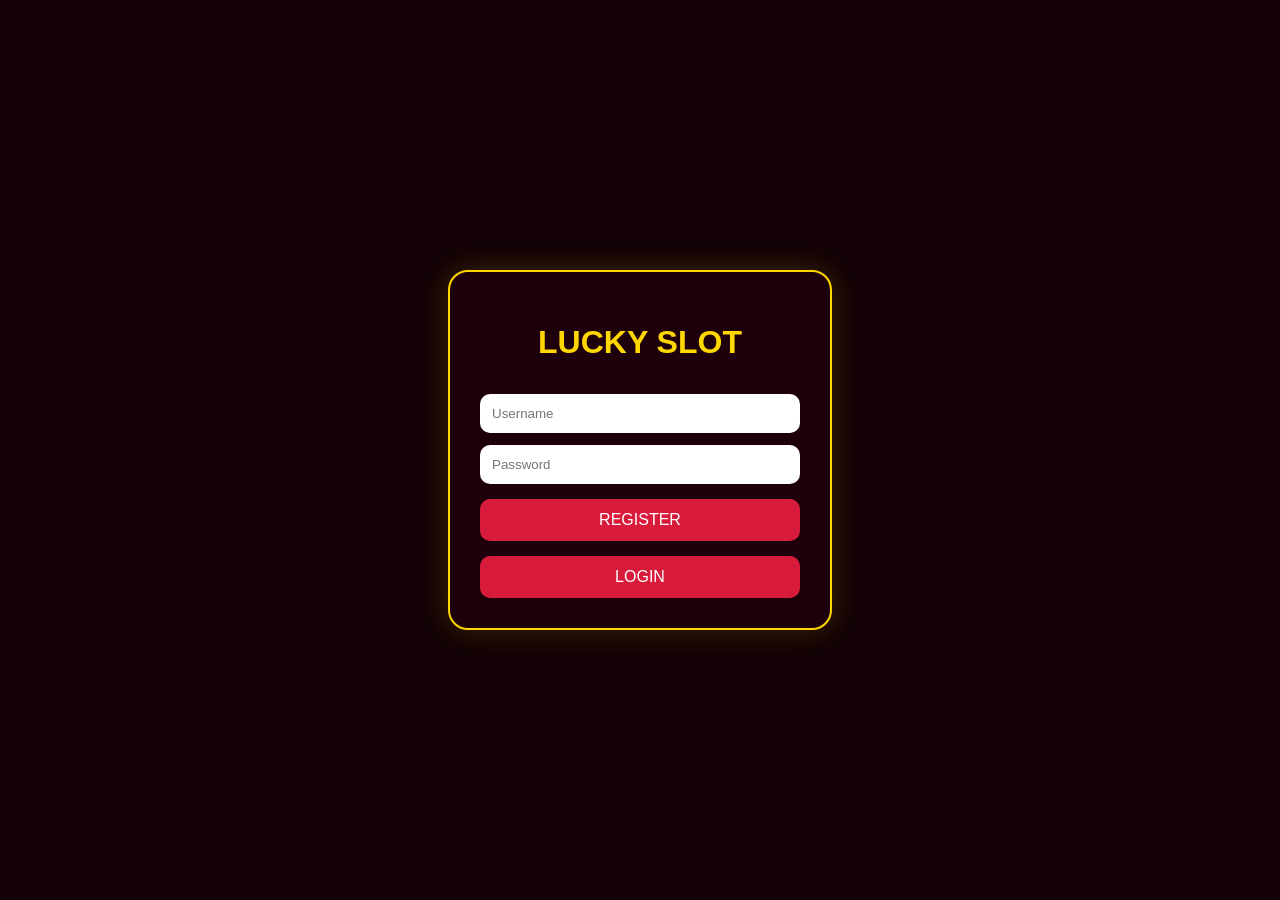
<file: login.html>
<!DOCTYPE html>
<html lang="id">
<head>
  <meta charset="UTF-8">
  <meta name="viewport" content="width=device-width, initial-scale=1.0">
  <title>Lucky Slot Login</title>

  <style>

    body{
      margin:0;
      height:100vh;
      display:flex;
      justify-content:center;
      align-items:center;
      background:#120006;
      font-family:Arial;
      color:white;
    }

    .box{
      width:320px;
      background:#1d000a;
      padding:30px;
      border-radius:20px;
      border:2px solid gold;
      box-shadow:0 0 30px rgba(255,215,0,.2);
    }

    h1{
      text-align:center;
      color:gold;
    }

    input{
      width:100%;
      padding:12px;
      margin-top:12px;
      border:none;
      border-radius:10px;
      box-sizing:border-box;
    }

    button{
      width:100%;
      padding:12px;
      margin-top:15px;
      border:none;
      border-radius:10px;
      background:#d81b3a;
      color:white;
      font-size:16px;
      cursor:pointer;
    }

    button:hover{
      background:#ff2147;
    }

  </style>
</head>
<body>

<div class="box">

  <h1>LUCKY SLOT</h1>

  <input type="text" id="username" placeholder="Username">

  <input type="password" id="password" placeholder="Password">

  <button onclick="register()">REGISTER</button>

  <button onclick="login()">LOGIN</button>

</div>

<script>

function register(){

  const username =
    document.getElementById("username").value;

  const password =
    document.getElementById("password").value;

  if(!username || !password){
    alert("ISI SEMUA!");
    return;
  }

  const users =
    JSON.parse(localStorage.getItem("users")) || {};

  if(users[username]){
    alert("USERNAME SUDAH ADA!");
    return;
  }

  users[username] = {
    password: password,
    gems: 500,
    coins: 1000,
    fruit: 0
  };

  localStorage.setItem(
    "users",
    JSON.stringify(users)
  );

  alert("REGISTER BERHASIL!");
}

function login(){

  const username =
    document.getElementById("username").value;

  const password =
    document.getElementById("password").value;

  const users =
    JSON.parse(localStorage.getItem("users")) || {};

  if(
    !users[username] ||
    users[username].password !== password
  ){
    alert("LOGIN GAGAL!");
    return;
  }

  localStorage.setItem(
    "currentUser",
    username
  );

  window.location.href =
    "Judol_Website.html";
}

</script>

</body>
</html>
</file>
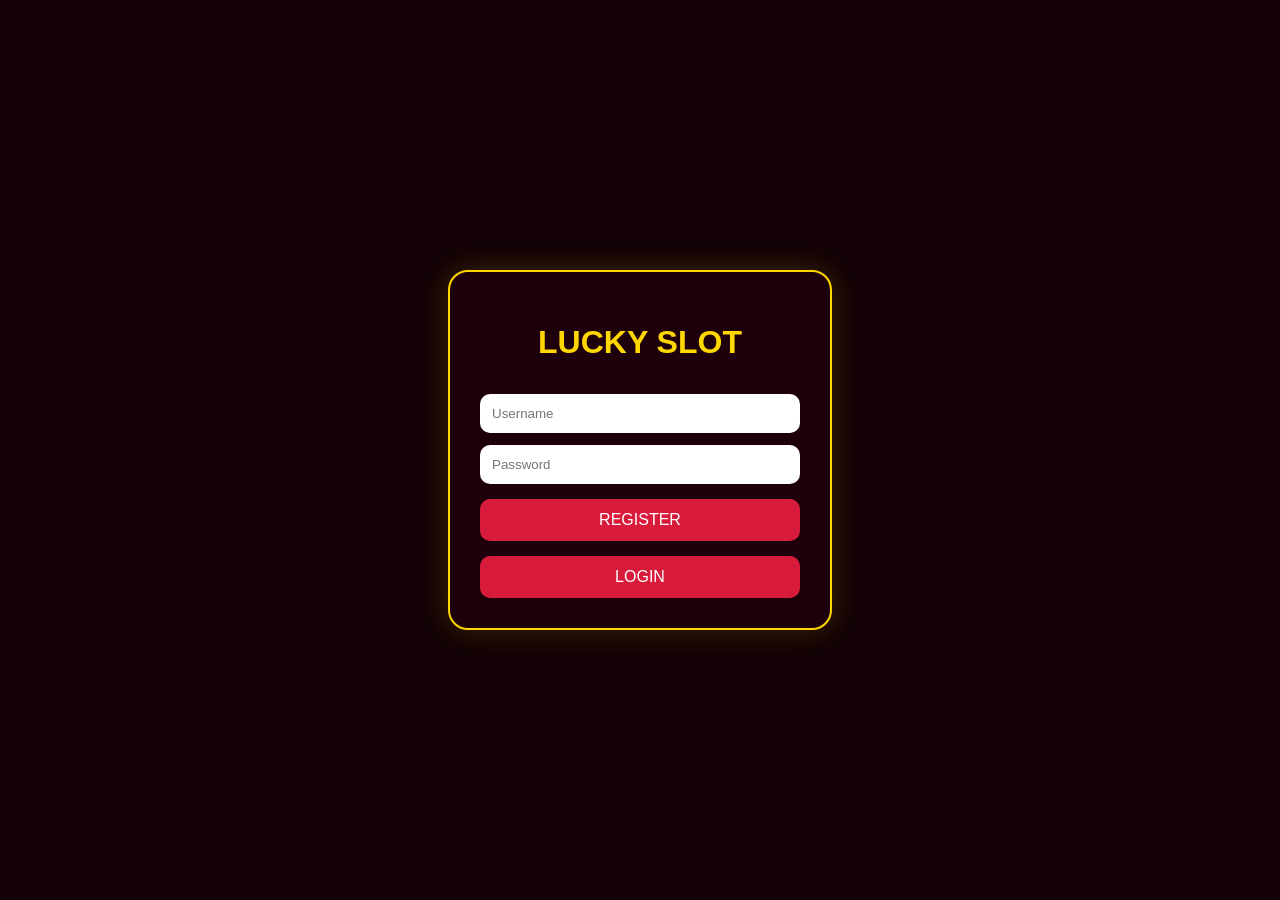
<file: shop.html>
<!DOCTYPE html>
<html lang="id">
<head>
  <meta charset="UTF-8" />
  <meta name="viewport" content="width=device-width, initial-scale=1.0" />
  <title>Lucky Slot — Shop</title>
  <link rel="stylesheet" href="shop.css" />
</head>
<body>

<canvas id="particles-canvas"></canvas>

<div class="toast" id="toast"></div>

<!-- HEADER -->
<header class="header">
  <div class="logo">
    <span class="logo-lucky">LUCKY</span><span class="logo-slot">SLOT</span>
  </div>
  <div class="header-btns">
    <button class="profile-btn active" title="Shop (halaman ini)" aria-label="Shop">
      <svg viewBox="0 0 24 24" fill="none" stroke="currentColor" stroke-width="1.5">
        <path d="M6 2L3 6v14a2 2 0 002 2h14a2 2 0 002-2V6l-3-4z"/>
        <line x1="3" y1="6" x2="21" y2="6"/>
        <path d="M16 10a4 4 0 01-8 0"/>
      </svg>
    </button>
    <div class="profile-wrap">
      <button class="profile-btn" id="profileBtn" aria-label="Profile menu">
        <svg viewBox="0 0 24 24" fill="none" stroke="currentColor" stroke-width="1.5">
          <circle cx="12" cy="8" r="4"/>
          <path d="M4 20c0-4 3.6-7 8-7s8 3 8 7"/>
        </svg>
      </button>
      <div class="profile-dropdown" id="profileDropdown">
        <div class="dd-user">
          <span id="dd-username">User</span>
          <small>Aktif sekarang</small>
        </div>
        <div class="dd-item logout" onclick="logout()">
          <svg viewBox="0 0 24 24" fill="none" stroke="currentColor" stroke-width="1.5">
            <path d="M9 21H5a2 2 0 0 1-2-2V5a2 2 0 0 1 2-2h4"/>
            <polyline points="16 17 21 12 16 7"/>
            <line x1="21" y1="12" x2="9" y2="12"/>
          </svg>
          Logout
        </div>
      </div>
    </div>
  </div>
</header>

<!-- BALANCE BAR -->
<div class="balance-bar">
  <div class="balance-pill">
    <div class="bal-icon">🪙</div>
    <div class="bal-info">
      <div class="bal-label">Koin Kamu</div>
      <div class="bal-val" id="display-coins">0</div>
    </div>
  </div>
  <div class="balance-pill">
    <div class="bal-icon">💎</div>
    <div class="bal-info">
      <div class="bal-label">Gems Kamu</div>
      <div class="bal-val" id="display-gems">0</div>
    </div>
  </div>
</div>

<!-- MAIN CONTENT -->
<div class="content">

  <button class="back-btn" onclick="window.location.href='Judol_Website.html'">
    <svg viewBox="0 0 24 24" fill="none" stroke="currentColor" stroke-width="2">
      <polyline points="15 18 9 12 15 6"/>
    </svg>
    KEMBALI KE GAME
  </button>

  <h1 class="page-title">TUKAR GEMS</h1>
  <p class="page-sub">Pilih paket terbaik untuk kamu</p>

  <!-- DAILY BONUS -->
  <div class="daily-banner" id="daily-banner">
    <div class="daily-icon">🎁</div>
    <div class="daily-info">
      <div class="daily-title">DAILY FREE GEMS</div>
      <div class="daily-sub">Klaim 50 Gems gratis setiap hari!</div>
    </div>
    <button class="daily-btn" id="daily-btn" onclick="claimDaily()">KLAIM</button>
  </div>

  <!-- FLASH SALE -->
  <div class="flash-banner">
    <div class="flash-badge">⚡ FLASH SALE</div>
    <div class="flash-info">Paket 5,000 koin — bonus +200 gems ekstra!</div>
    <div class="flash-timer" id="flash-timer">02:47:33</div>
  </div>

  <!-- PACKAGES -->
  <div class="section-title">PAKET PENUKARAN</div>
  <div class="packages-grid">

    <div class="pkg-card" data-cost="50" data-gems="5" onclick="selectPackage(this)">
      <span class="pkg-badge badge-new">MINI</span>
      <div class="pkg-cost">🪙 50 koin</div>
      <div class="pkg-gems">💎 5</div>
      <div class="pkg-rate">Kurs 1:0.10</div>
    </div>

    <div class="pkg-card" data-cost="100" data-gems="10" onclick="selectPackage(this)">
      <span class="pkg-badge badge-new">PEMULA</span>
      <div class="pkg-cost">🪙 100 koin</div>
      <div class="pkg-gems">💎 10</div>
      <div class="pkg-rate">Kurs 1:0.10</div>
    </div>

    <div class="pkg-card" data-cost="300" data-gems="33" onclick="selectPackage(this)">
      <span class="pkg-badge badge-new">STARTER</span>
      <div class="pkg-cost">🪙 300 koin</div>
      <div class="pkg-gems">💎 33</div>
      <div class="pkg-rate">Kurs 1:0.11</div>
    </div>

    <div class="pkg-card pkg-popular" data-cost="500" data-gems="65" onclick="selectPackage(this)">
      <span class="pkg-badge badge-popular">+BONUS</span>
      <div class="pkg-cost">🪙 500 koin</div>
      <div class="pkg-gems">💎 65</div>
      <div class="pkg-bonus">+5 bonus gems!</div>
      <div class="pkg-rate">Kurs 1:0.13</div>
    </div>

    <div class="pkg-card pkg-popular" data-cost="1000" data-gems="140" onclick="selectPackage(this)">
      <span class="pkg-badge badge-popular">POPULER</span>
      <div class="pkg-cost">🪙 1,000 koin</div>
      <div class="pkg-gems">💎 140</div>
      <div class="pkg-bonus">+10 bonus gems!</div>
      <div class="pkg-rate">Kurs 1:0.14</div>
    </div>

    <div class="pkg-card pkg-popular" data-cost="2000" data-gems="300" onclick="selectPackage(this)">
      <span class="pkg-badge badge-hot">🔥 HOT</span>
      <div class="pkg-cost">🪙 2,000 koin</div>
      <div class="pkg-gems">💎 300</div>
      <div class="pkg-bonus">+20 bonus gems!</div>
      <div class="pkg-rate">Kurs 1:0.15</div>
    </div>

    <div class="pkg-card pkg-best" data-cost="5000" data-gems="800" onclick="selectPackage(this)">
      <span class="pkg-badge badge-best">⭐ TERBAIK</span>
      <div class="pkg-cost">🪙 5,000 koin</div>
      <div class="pkg-gems">💎 800</div>
      <div class="pkg-bonus">+50 bonus gems!</div>
      <div class="pkg-rate">Kurs 1:0.16</div>
    </div>

    <div class="pkg-card pkg-best" data-cost="10000" data-gems="1800" onclick="selectPackage(this)">
      <span class="pkg-badge badge-vip">👑 VIP</span>
      <div class="pkg-cost">🪙 10,000 koin</div>
      <div class="pkg-gems">💎 1,800</div>
      <div class="pkg-bonus">+200 bonus gems!</div>
      <div class="pkg-rate">Kurs 1:0.18</div>
    </div>

    <div class="pkg-card pkg-best" data-cost="25000" data-gems="5000" onclick="selectPackage(this)">
      <span class="pkg-badge badge-vip">👑 ELITE</span>
      <div class="pkg-cost">🪙 25,000 koin</div>
      <div class="pkg-gems">💎 5,000</div>
      <div class="pkg-bonus">+500 bonus gems!</div>
      <div class="pkg-rate">Kurs 1:0.20</div>
    </div>

  </div>

  <!-- CUSTOM -->
  <div class="section-title">ATAU MASUKKAN CUSTOM</div>
  <div class="custom-wrap">
    <div class="custom-label">Masukkan jumlah koin yang ingin ditukar:</div>
    <div class="custom-row">
      <input class="custom-input" type="number" id="custom-input" value="100" min="1" step="1" oninput="calcCustom()" />
      <span class="custom-arrow">→</span>
      <div class="custom-result"><span id="custom-output">10</span> 💎</div>
    </div>
    <div class="custom-note">Kurs dasar: 100 koin = 10 gems &nbsp;|&nbsp; Paket besar lebih hemat</div>
  </div>

  <button class="btn-exchange" onclick="doExchange()">TUKAR SEKARANG</button>

  <!-- HISTORY -->
  <div class="section-title">RIWAYAT TRANSAKSI</div>
  <div class="history-list" id="history-list">
    <div class="history-empty">Belum ada transaksi</div>
  </div>

</div>

<!-- SUCCESS POPUP -->
<div class="success-overlay" id="success-overlay">
  <div class="success-box">
    <div class="success-icon">💎</div>
    <div class="success-title">BERHASIL!</div>
    <div class="success-msg" id="success-msg">Gems berhasil ditambahkan!</div>
    <button class="success-close" onclick="closeSuccess()">TUTUP</button>
  </div>
</div>

<script src="shop.js"></script>

</body>
</html>
</file>
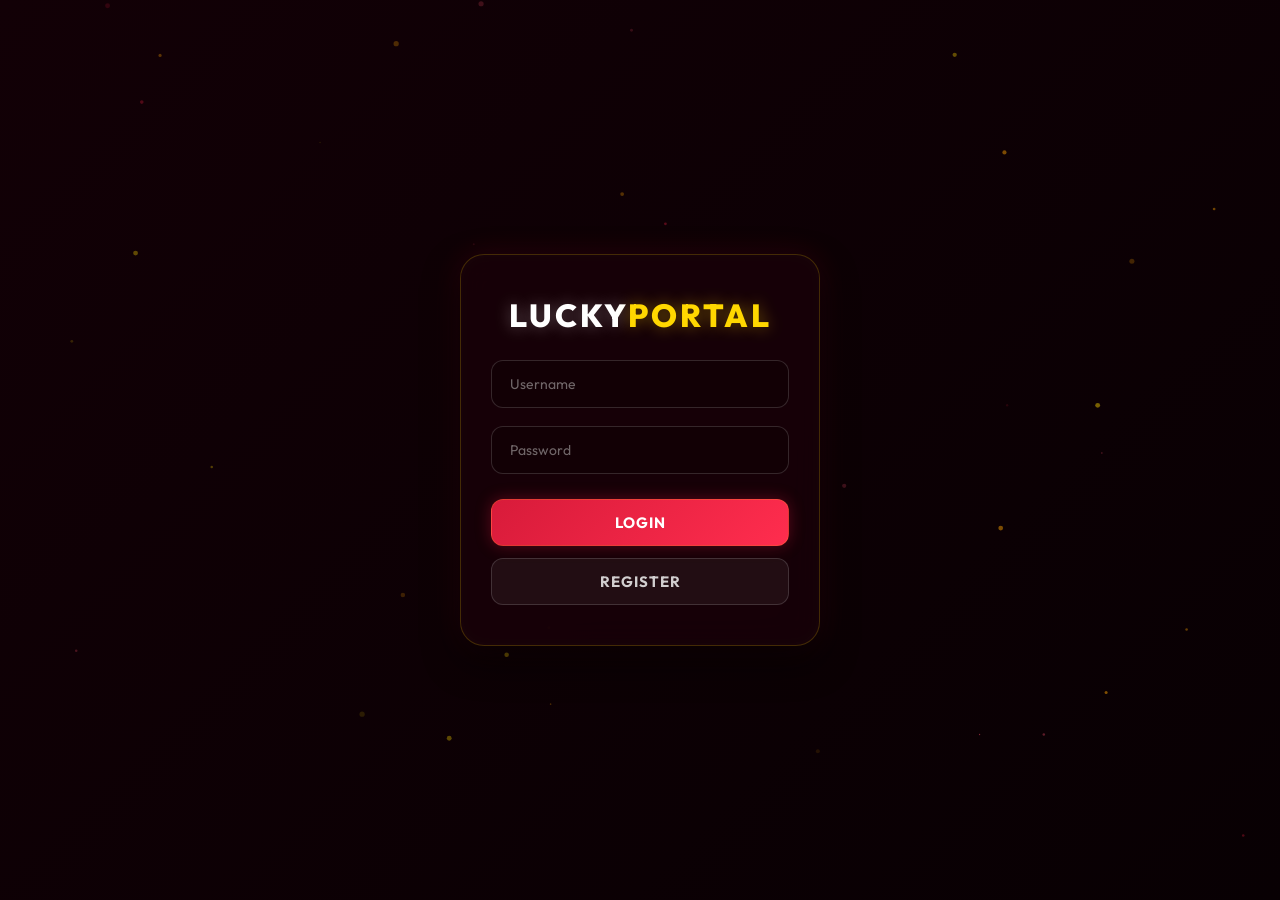
<file: public/Judol_Website.html>
﻿<!DOCTYPE html>
<html lang="id">
<head>
  <meta charset="UTF-8" />
  <meta name="viewport" content="width=device-width, initial-scale=1.0" />
  <meta name="description" content="Lucky Slot BASIKAL GAMING dengan spin server-side, jackpot, reward, dan efek casino cyber.">
  <meta property="og:title" content="Lucky Slot BASIKAL GAMING">
  <meta property="og:description" content="Main Lucky Slot di BASIKAL GAMING dengan peluang jackpot dan reward yang dihitung server.">
  <title>Lucky Slot — Casino</title>
  <link rel="stylesheet" href="judol.css" />
</head>
<body>

<!-- PARTICLES BACKGROUND -->
<canvas id="particles-canvas"></canvas>

<!-- FIREWORKS CANVAS -->
<canvas id="fireworks-canvas"></canvas>

<!-- TOAST NOTIFICATION -->
<div class="toast" id="toast"></div>

<!-- ═══════════════ HEADER ═══════════════ -->
<header class="header">
  <div class="header-logo">
    <span class="logo-lucky">LUCKY</span><span class="logo-slot">SLOT</span>
  </div>
  <div class="header-stats">
    <div class="stat-box">
      <div class="stat-label">High Score</div>
      <div class="stat-val" id="high-score">0</div>
    </div>
    <div class="stat-box">
      <div class="stat-label">Total Spin</div>
      <div class="stat-val" id="spin-count">0</div>
    </div>
    <div class="stat-box">
      <div class="stat-label">Multiplier</div>
      <div class="stat-val" id="mult-display">x1</div>
    </div>
  </div>


<div class="header-actions">

  <!-- LOBBY BUTTON -->
  <button class="profile-btn" id="lobbyBtn"
    onclick="window.location.href='index.html'"
    aria-label="Lobby Utama"
    title="Kembali ke Lobby Utama">

    <svg viewBox="0 0 24 24"
      fill="none"
      stroke="currentColor"
      stroke-width="1.5">

      <path d="M3 9l9-7 9 7v11a2 2 0 0 1-2 2H5a2 2 0 0 1-2-2z"/>
      <polyline points="9 22 9 12 15 12 15 22"/>

    </svg>
  </button>

  <!-- SHOP BUTTON -->
  <button class="profile-btn" id="shopBtn"
    onclick="window.location.href='shop.html'"
    aria-label="Shop">

    <svg viewBox="0 0 24 24"
      fill="none"
      stroke="currentColor"
      stroke-width="1.5">

      <path d="M6 2L3 6v14a2 2 0 002 2h14a2 2 0 002-2V6l-3-4z"/>
      <line x1="3" y1="6" x2="21" y2="6"/>
      <path d="M16 10a4 4 0 01-8 0"/>

    </svg>
  </button>

  <!-- LOGOUT BUTTON -->
  <button class="logout-btn"
    onclick="logout()"
    aria-label="Logout"
    title="Logout">

    <svg viewBox="0 0 24 24"
      fill="none"
      stroke="currentColor"
      stroke-width="1.5">

      <path d="M9 21H5a2 2 0 0 1-2-2V5a2 2 0 0 1 2-2h4"/>
      <polyline points="16 17 21 12 16 7"/>
      <line x1="21" y1="12" x2="9" y2="12"/>

    </svg>

  </button>

  <!-- PROFILE -->
  <div class="profile-wrap">

    <button class="profile-btn"
      id="profileBtn"
      aria-label="Profile menu">

      <svg viewBox="0 0 24 24"
        xmlns="http://www.w3.org/2000/svg">

        <circle cx="12" cy="8" r="4"/>
        <path d="M4 20c0-4 3.6-7 8-7s8 3 8 7"/>

      </svg>

    </button>

    <div class="profile-dropdown" id="profileDropdown">

      <div class="dd-user">
        <span id="dd-username">User</span>
        <small>Aktif sekarang</small>
      </div>

      <div class="dd-item logout" onclick="logout()">

        <svg viewBox="0 0 24 24">
          <path d="M9 21H5a2 2 0 0 1-2-2V5a2 2 0 0 1 2-2h4"/>
          <polyline points="16 17 21 12 16 7"/>
          <line x1="21" y1="12" x2="9" y2="12"/>
        </svg>

        Logout

      </div>

    </div>

  </div>

</div>
</header>

<!-- ═══════════════ CURRENCY BAR ═══════════════ -->
<div class="currency-bar">
  <div class="currency-pill">
    <span class="c-icon">💎</span>
    <span>GEMS</span>
    <span class="c-val" id="gems">500</span>
  </div>
  <div class="currency-pill">
    <span class="c-icon">🪙</span>
    <span>KOIN</span>
    <span class="c-val" id="coins">1,000</span>
  </div>
  <div class="currency-pill">
    <span class="c-icon">🍎</span>
    <span>POIN BUAH</span>
    <span class="c-val" id="fruit-pts">0</span>
    <span style="font-size:10px;color:rgba(255,215,0,0.4);margin-left:4px">/ 50</span>
  </div>
</div>

<!-- ═══════════════ MAIN LAYOUT ═══════════════ -->
<div class="main-layout">

  <!-- ── LEFT PANEL ── -->
  <div class="left-panel">
    <div class="jackpot-meter jk-grand pulse">
      <div class="jk-label">GRAND</div>
      <div class="jk-val" id="jk-grand">135,000</div>
    </div>
    <div class="jackpot-meter jk-major">
      <div class="jk-label">MAJOR</div>
      <div class="jk-val" id="jk-major">12,500</div>
    </div>
    <div class="jackpot-meter jk-minor">
      <div class="jk-label">MINOR</div>
      <div class="jk-val" id="jk-minor">2,750</div>
    </div>
    <div class="jackpot-meter jk-mini">
      <div class="jk-label">MINI</div>
      <div class="jk-val" id="jk-mini">750</div>
    </div>
    <div class="jackpot-meter jk-mini" style="margin-top:4px">
      <div class="jk-label">GEMS JACKPOT</div>
      <div class="jk-val" style="color:#7ab4ff;font-size:13px" id="jk-gems">100</div>
    </div>
  </div>

  <!-- ── MACHINE ── -->
  <div class="machine-wrap">

    <!-- WIN BANNER -->
    <div class="win-banner" id="win-banner">&nbsp;</div>

    <!-- REELS FRAME -->
    <div class="reels-frame" id="reels-frame">
      <div class="multiplier-badge" id="mult-badge">5x</div>
      <div class="highlight-line"></div>
      <div class="reels" id="reels">
        <div class="reel"><div class="reel-inner" id="inner-0"></div></div>
        <div class="reel"><div class="reel-inner" id="inner-1"></div></div>
        <div class="reel"><div class="reel-inner" id="inner-2"></div></div>
        <div class="reel"><div class="reel-inner" id="inner-3"></div></div>
        <div class="reel"><div class="reel-inner" id="inner-4"></div></div>
      </div>
    </div>

    <!-- CONTROLS -->
    <div class="controls">

      <!-- BET -->
      <div class="bet-row">
        <div class="bet-label">BET</div>
        <div class="bet-opts" id="bet-opts">
          <button class="bet-btn active" data-val="20">20</button>
          <button class="bet-btn"        data-val="50">50</button>
          <button class="bet-btn"        data-val="100">100</button>
          <button class="bet-btn"        data-val="200">200</button>
        </div>
      </div>

      <!-- SPIN BUTTONS -->
      <div class="spin-row">
        <button class="btn-max"  id="btn-max"  onclick="setMaxBet()">MAX BET</button>
        <button class="btn-spin" id="btn-spin" onclick="doSpin()">SPIN</button>
        <button class="btn-auto" id="btn-auto" onclick="toggleAuto()">AUTO</button>
      </div>

      <!-- PITY -->
      <div class="pity-wrap">
        <div class="pity-head">
          <span>PITY METER — Guaranteed Jackpot</span>
          <span class="pity-count" id="pity-txt">0 / 50</span>
        </div>
        <div class="pity-track">
          <div class="pity-fill" id="pity-fill"></div>
        </div>
      </div>

    </div><!-- /controls -->
  </div><!-- /machine-wrap -->

  <!-- ── RIGHT PANEL ── -->
  <div class="right-panel">

    <!-- DROP RATES -->
    <div class="rates-box">
      <div class="rates-title">Drop Rates</div>
      <div id="rates-list"></div>
    </div>

    <!-- BONUS BUY -->
    <div class="bonus-buy-box">
      <div class="bb-title">Bonus Buy</div>
      <button class="btn-bonus" onclick="buyBonus('pity')">Reset Pity<br>−50 Gems</button>
      <button class="btn-bonus" onclick="buyBonus('mult')">Mult x3<br>−80 Gems</button>
      <button class="btn-bonus" onclick="buyBonus('fruit')">Tukar Buah<br>+Gems</button>
    </div>

  </div><!-- /right-panel -->
</div><!-- /main-layout -->

<!-- ═══════════════ INVENTORY ═══════════════ -->
<div class="inv-strip">
  <div class="inv-title">Inventori Buah</div>
  <div class="inv-grid" id="inv-grid">
    <div class="inv-item inv-empty">Belum ada item</div>
  </div>
</div>

<!-- ═══════════════ SCRIPT ═══════════════ -->
<script src="judol.js"></script>

</body>

<script>
if (!localStorage.getItem("currentUser")) {
  window.location.href = "login.html";
}
</script>
</html>
</file>
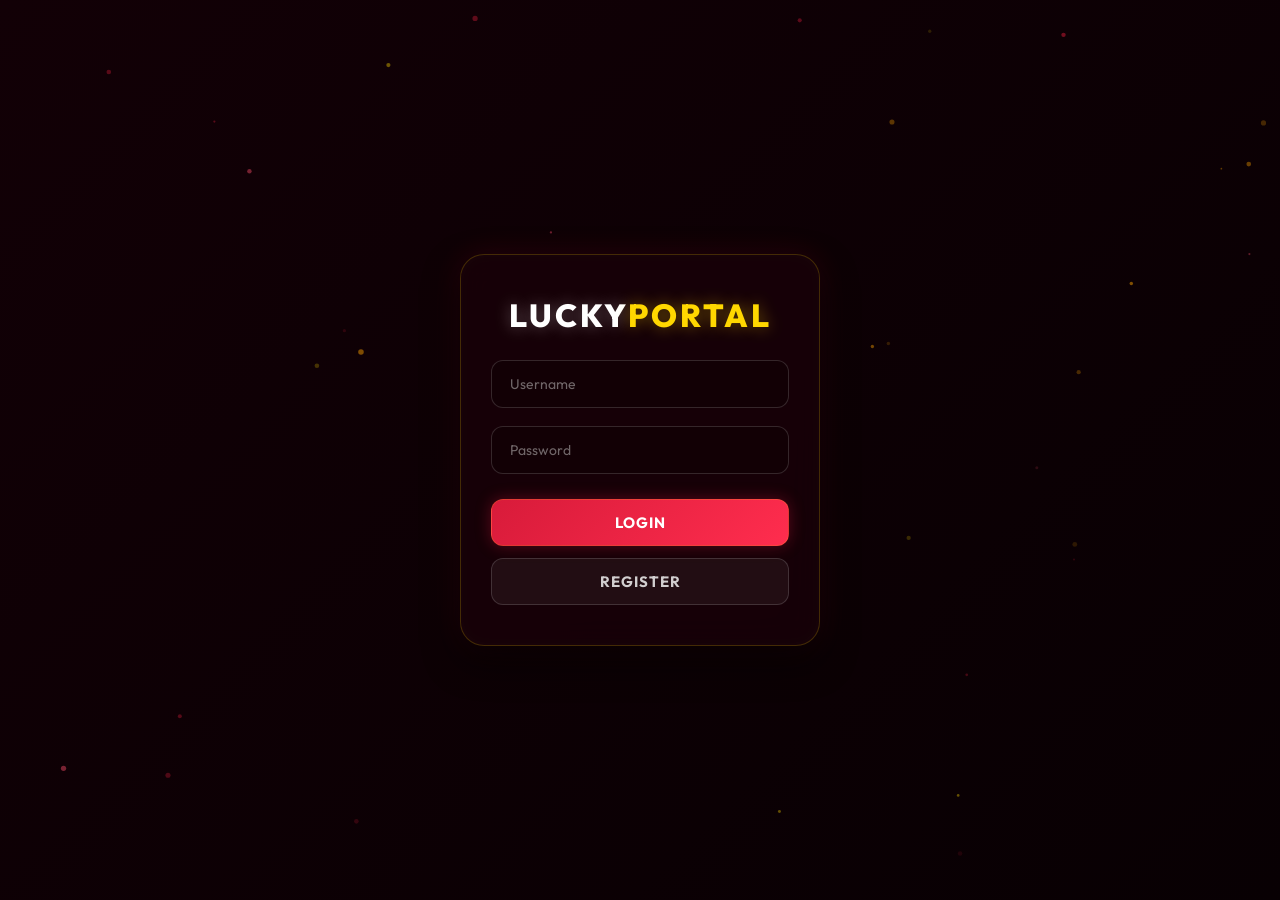
<file: public/login.html>
<!DOCTYPE html>
<html lang="id">
<head>
  <meta charset="UTF-8">
  <meta name="viewport" content="width=device-width, initial-scale=1.0">
  <meta name="description" content="Login dan register akun BASIKAL GAMING untuk menyimpan saldo, reward, dan progres game.">
  <meta property="og:title" content="BASIKAL GAMING Login">
  <meta property="og:description" content="Masuk ke akun BASIKAL GAMING untuk bermain Lucky Slot, Gacha Kartu, dan Card Battle.">
  <title>LUCKYPORTAL — Login</title>
  
  <!-- Premium Fonts -->
  <link rel="preconnect" href="https://fonts.googleapis.com">
  <link rel="preconnect" href="https://fonts.gstatic.com" crossorigin>
  <link href="https://fonts.googleapis.com/css2?family=Outfit:wght@300;400;600;800&family=Poppins:wght@300;400;600;700&display=swap" rel="stylesheet">

  <style>
    :root {
      --bg-color-start: #120006;
      --bg-color-end: #080003;
      --gold-neon: #FFD700;
      --gold-glow: rgba(255, 215, 0, 0.4);
      --cyber-crimson: #D81B3A;
      --crimson-glow: rgba(216, 27, 58, 0.4);
      --glass-bg: rgba(29, 0, 10, 0.65);
      --font-family: 'Outfit', 'Poppins', sans-serif;
    }

    * {
      box-sizing: border-box;
      margin: 0;
      padding: 0;
    }

    body {
      margin: 0;
      height: 100vh;
      display: flex;
      justify-content: center;
      align-items: center;
      background: linear-gradient(135deg, var(--bg-color-start) 0%, var(--bg-color-end) 100%);
      font-family: var(--font-family);
      color: white;
      overflow: hidden;
      position: relative;
    }

    /* Background Canvas Particles */
    #particles-canvas {
      position: absolute;
      top: 0;
      left: 0;
      width: 100%;
      height: 100%;
      z-index: 1;
      pointer-events: none;
    }

    /* Login Form Container */
    .box {
      position: relative;
      z-index: 10;
      width: 360px;
      background: var(--glass-bg);
      backdrop-filter: blur(16px);
      padding: 40px 30px;
      border-radius: 24px;
      border: 1px solid rgba(255, 215, 0, 0.2);
      box-shadow: 0 15px 35px rgba(0, 0, 0, 0.7), 
                  0 0 30px rgba(216, 27, 58, 0.15), 
                  inset 0 0 15px rgba(255, 255, 255, 0.02);
      text-align: center;
      transition: all 0.3s ease;
    }

    .box:hover {
      border-color: rgba(255, 215, 0, 0.35);
      box-shadow: 0 20px 45px rgba(0, 0, 0, 0.8), 
                  0 0 40px rgba(255, 215, 0, 0.15),
                  0 0 35px rgba(216, 27, 58, 0.15);
    }

    h1 {
      font-size: 32px;
      font-weight: 800;
      letter-spacing: 3px;
      margin-bottom: 25px;
      color: #fff;
      text-shadow: 0 0 15px rgba(255, 255, 255, 0.3);
    }

    h1 span {
      color: var(--gold-neon);
      text-shadow: 0 0 15px var(--gold-glow);
    }

    /* Form Fields */
    .input-wrap {
      position: relative;
      margin-bottom: 18px;
    }

    input {
      width: 100%;
      padding: 14px 18px;
      border: 1px solid rgba(255, 255, 255, 0.15);
      border-radius: 12px;
      background: rgba(18, 0, 6, 0.7);
      color: white;
      font-size: 14px;
      font-family: var(--font-family);
      outline: none;
      box-sizing: border-box;
      transition: all 0.3s ease;
    }

    input::placeholder {
      color: rgba(255, 255, 255, 0.4);
    }

    input:focus {
      border-color: var(--gold-neon);
      background: rgba(18, 0, 6, 0.9);
      box-shadow: 0 0 12px var(--gold-glow);
    }

    /* Buttons */
    .btn-group {
      display: flex;
      flex-direction: column;
      gap: 12px;
      margin-top: 25px;
    }

    button {
      width: 100%;
      padding: 13px;
      border: none;
      border-radius: 12px;
      font-size: 15px;
      font-weight: 700;
      letter-spacing: 1px;
      cursor: pointer;
      font-family: var(--font-family);
      transition: all 0.25s ease;
    }

    button.btn-login {
      background: linear-gradient(135deg, var(--cyber-crimson), #ff2d4e);
      color: white;
      border: 1px solid rgba(255, 215, 0, 0.15);
      box-shadow: 0 0 15px rgba(216, 27, 58, 0.35);
    }

    button.btn-login:hover {
      transform: translateY(-2px);
      box-shadow: 0 0 25px rgba(216, 27, 58, 0.6);
      border-color: var(--gold-neon);
    }

    button.btn-register {
      background: rgba(255, 255, 255, 0.05);
      color: rgba(255, 255, 255, 0.8);
      border: 1px solid rgba(255, 255, 255, 0.15);
    }

    button.btn-register:hover {
      background: rgba(255, 255, 255, 0.1);
      color: #fff;
      border-color: rgba(255, 255, 255, 0.3);
    }

    button:active {
      transform: translateY(0);
    }
  </style>
</head>
<body>

  <!-- Floating Particles Canvas -->
  <canvas id="particles-canvas"></canvas>

  <div class="box">
    <h1>LUCKY<span>PORTAL</span></h1>

    <form id="auth-form" autocomplete="on">
      <div class="input-wrap">
        <input type="text" id="username" name="username" placeholder="Username" autocomplete="username" autocapitalize="none" spellcheck="false">
      </div>

      <div class="input-wrap">
        <input type="password" id="password" name="password" placeholder="Password" autocomplete="current-password">
      </div>

      <div class="btn-group">
        <button class="btn-login" type="submit">LOGIN</button>
        <button class="btn-register" type="button" onclick="register()">REGISTER</button>
      </div>
    </form>
  </div>

  <script>
    const authForm = document.getElementById("auth-form");
    const usernameInput = document.getElementById("username");
    const passwordInput = document.getElementById("password");

    authForm.addEventListener("submit", (event) => {
      event.preventDefault();
      login();
    });

    function clearBadAutofill() {
      const value = usernameInput.value.trim();
      if (/^https?:\/\//i.test(value) || value === window.location.origin) {
        usernameInput.value = "";
        passwordInput.value = "";
      }
    }

    clearBadAutofill();
    setTimeout(clearBadAutofill, 100);
    setTimeout(clearBadAutofill, 500);

    function saveSessionUser(user, token) {
      const users = JSON.parse(localStorage.getItem("users")) || {};
      users[user.username] = {
        ...users[user.username],
        ...user,
      };
      localStorage.setItem("users", JSON.stringify(users));
      localStorage.setItem("currentUser", user.username);
      if (token) localStorage.setItem("authToken", token);
    }

    function redirectAfterAuth(user) {
      window.location.href = user && user.isAdmin ? "admin.html" : "index.html";
    }

    async function apiPost(path, body) {
      const response = await fetch(path, {
        method: "POST",
        headers: { "Content-Type": "application/json" },
        body: JSON.stringify(body),
      });
      const data = await response.json().catch(() => ({}));
      if (!response.ok || !data.success) {
        throw new Error(data.error || "Terjadi kesalahan server");
      }
      return data;
    }

    async function register() {
      clearBadAutofill();
      const username = usernameInput.value.trim();
      const password = passwordInput.value;

      if (!username || !password) {
        alert("ISI SEMUA DATA!");
        return;
      }

      try {
        const data = await apiPost("/api/register", { username, password });
        saveSessionUser(data.user, data.token);
        alert("REGISTER BERHASIL!");
        redirectAfterAuth(data.user);
      } catch (err) {
        alert(err.message);
      }
    }

    async function login() {
      clearBadAutofill();
      const username = usernameInput.value.trim();
      const password = passwordInput.value;

      try {
        const data = await apiPost("/api/login", { username, password });
        saveSessionUser(data.user, data.token);
        redirectAfterAuth(data.user);
      } catch (err) {
        alert(err.message);
      }
    }

    // Floating Canvas Particles logic for Login Screen
    (function initParticles() {
      const canvas = document.getElementById("particles-canvas");
      if (!canvas) return;
      const ctx = canvas.getContext("2d");
      let particles = [];

      function resize() {
        canvas.width = window.innerWidth;
        canvas.height = window.innerHeight;
      }
      window.addEventListener("resize", resize);
      resize();

      const COLORS = ["#FFD700", "#D81B3A", "#ff4d6d", "#ffa200"];

      for (let i = 0; i < 40; i++) {
        particles.push({
          x: Math.random() * canvas.width,
          y: Math.random() * canvas.height,
          vx: (Math.random() - 0.5) * 0.25,
          vy: -Math.random() * 0.3 - 0.1,
          alpha: Math.random() * 0.4 + 0.1,
          size: Math.random() * 2.2 + 0.6,
          color: COLORS[Math.floor(Math.random() * COLORS.length)]
        });
      }

      function animate() {
        ctx.clearRect(0, 0, canvas.width, canvas.height);
        particles.forEach(p => {
          p.x += p.vx;
          p.y += p.vy;

          if (p.y < 0) {
            p.y = canvas.height;
            p.x = Math.random() * canvas.width;
            p.alpha = Math.random() * 0.4 + 0.1;
          }
          if (p.x < 0) p.x = canvas.width;
          else if (p.x > canvas.width) p.x = 0;

          ctx.globalAlpha = p.alpha;
          ctx.fillStyle = p.color;
          ctx.beginPath();
          ctx.arc(p.x, p.y, p.size, 0, Math.PI * 2);
          ctx.fill();
        });
        ctx.globalAlpha = 1.0;
        requestAnimationFrame(animate);
      }
      animate();
    })();
  </script>
</body>
</html>
</file>
<file: public/lobby.css>
/* LUCKYPORTAL - lobby.css */

:root {
  --bg-color-start: #120006;
  --bg-color-end: #080003;
  --gold-neon: #FFD700;
  --gold-glow: rgba(255, 215, 0, 0.6);
  --cyber-crimson: #D81B3A;
  --crimson-glow: rgba(216, 27, 58, 0.6);
  --glass-bg: rgba(29, 0, 10, 0.6);
  --glass-border: rgba(255, 215, 0, 0.15);
  --text-primary: #ffffff;
  --text-secondary: #ffb3c1;
  --font-family: 'Outfit', 'Poppins', sans-serif;
}

* {
  box-sizing: border-box;
  margin: 0;
  padding: 0;
}

body {
  font-family: var(--font-family);
  background: linear-gradient(135deg, var(--bg-color-start) 0%, var(--bg-color-end) 100%);
  color: var(--text-primary);
  min-height: 100vh;
  overflow-x: hidden;
  position: relative;
}

/* Background Particle Canvas */
#particles-canvas {
  position: fixed;
  top: 0;
  left: 0;
  width: 100vw;
  height: 100vh;
  z-index: 0;
  pointer-events: none;
}

/* Toast Notifications */
.toast {
  position: fixed;
  bottom: 30px;
  right: 30px;
  background: rgba(216, 27, 58, 0.95);
  border: 1px solid var(--gold-neon);
  box-shadow: 0 0 20px var(--gold-glow);
  padding: 15px 25px;
  border-radius: 10px;
  color: #fff;
  font-weight: 600;
  z-index: 10000;
  transform: translateY(100px);
  opacity: 0;
  transition: all 0.3s cubic-bezier(0.175, 0.885, 0.32, 1.275);
  pointer-events: none;
}

.toast.show {
  transform: translateY(0);
  opacity: 1;
}

/* Header styling */
.header {
  position: relative;
  z-index: 10;
  display: flex;
  justify-content: space-between;
  align-items: center;
  padding: 20px 5%;
  background: rgba(18, 0, 6, 0.85);
  backdrop-filter: blur(10px);
  border-bottom: 1px solid rgba(216, 27, 58, 0.2);
}

.header-logo {
  font-size: 28px;
  font-weight: 800;
  letter-spacing: 2px;
  user-select: none;
}

.logo-lucky {
  color: #fff;
  text-shadow: 0 0 10px rgba(255, 255, 255, 0.5);
}

.logo-portal {
  color: var(--gold-neon);
  text-shadow: 0 0 10px var(--gold-glow);
}

.header-right {
  display: flex;
  align-items: center;
  gap: 30px;
}

/* Currency Bar */
.currency-bar {
  display: flex;
  gap: 15px;
}

.currency-pill {
  background: rgba(29, 0, 10, 0.8);
  border: 1px solid rgba(255, 215, 0, 0.3);
  border-radius: 20px;
  padding: 8px 16px;
  display: flex;
  align-items: center;
  gap: 8px;
  box-shadow: inset 0 0 8px rgba(255, 215, 0, 0.1), 0 0 10px rgba(255, 215, 0, 0.05);
  transition: all 0.3s ease;
}

.currency-pill:hover {
  transform: translateY(-2px);
  box-shadow: inset 0 0 12px rgba(255, 215, 0, 0.2), 0 0 15px var(--gold-glow);
  border-color: var(--gold-neon);
}

.c-icon {
  font-size: 18px;
}

.c-label {
  font-size: 11px;
  color: var(--text-secondary);
  font-weight: 800;
  letter-spacing: 1px;
}

.c-val {
  font-weight: 700;
  color: #fff;
  font-family: 'Outfit', sans-serif;
}

/* Profile Bar & Logout */
.profile-container {
  display: flex;
  align-items: center;
  gap: 15px;
}

.welcome-msg {
  font-size: 14px;
  font-weight: 600;
  color: var(--text-secondary);
  border-right: 1px solid rgba(255, 255, 255, 0.2);
  padding-right: 15px;
}

.logout-btn {
  background: transparent;
  border: 1px solid var(--cyber-crimson);
  color: #fff;
  padding: 8px 16px;
  border-radius: 8px;
  cursor: pointer;
  display: flex;
  align-items: center;
  gap: 6px;
  font-weight: 600;
  font-size: 13px;
  transition: all 0.3s ease;
}

.logout-btn:hover {
  background: var(--cyber-crimson);
  box-shadow: 0 0 15px var(--crimson-glow);
  transform: translateY(-1px);
}

.btn-icon {
  width: 14px;
  height: 14px;
  stroke: currentColor;
  stroke-width: 2.5;
  fill: none;
}

/* Main Content Area */
.lobby-content {
  position: relative;
  z-index: 10;
  max-width: 1200px;
  margin: 0 auto;
  padding: 40px 5%;
}

/* Hero Section */
.hero-section {
  display: flex;
  justify-content: space-between;
  align-items: center;
  gap: 40px;
  margin-bottom: 50px;
  background: var(--glass-bg);
  backdrop-filter: blur(12px);
  border: 1px solid rgba(216, 27, 58, 0.25);
  border-radius: 24px;
  padding: 40px;
  box-shadow: 0 10px 30px rgba(0, 0, 0, 0.5), inset 0 0 20px rgba(216, 27, 58, 0.1);
}

.hero-text {
  flex: 1;
}

.hero-title {
  font-size: 40px;
  font-weight: 800;
  letter-spacing: 3px;
  margin-bottom: 12px;
  background: linear-gradient(to right, #fff, var(--gold-neon));
  -webkit-background-clip: text;
  background-clip: text;
  -webkit-text-fill-color: transparent;
  color: transparent;
  text-shadow: 0 0 30px rgba(255, 215, 0, 0.2);
}

.hero-subtitle {
  font-size: 16px;
  color: var(--text-secondary);
  line-height: 1.6;
}

/* Daily Reward Card */
.daily-reward-card {
  background: rgba(216, 27, 58, 0.15);
  border: 1px solid var(--gold-neon);
  border-radius: 16px;
  padding: 24px;
  width: 320px;
  display: flex;
  flex-direction: column;
  align-items: center;
  text-align: center;
  box-shadow: 0 0 25px rgba(255, 215, 0, 0.1);
  position: relative;
  overflow: hidden;
}

.daily-reward-card::before {
  content: '';
  position: absolute;
  top: -50%;
  left: -50%;
  width: 200%;
  height: 200%;
  background: linear-gradient(45deg, transparent, rgba(255, 215, 0, 0.05), transparent);
  transform: rotate(45deg);
  animation: shine 4s infinite linear;
  pointer-events: none; /* FIX: jangan halangi klik tombol di bawahnya */
}

@keyframes shine {
  0% { transform: translate(-50%, -50%) rotate(45deg); }
  100% { transform: translate(50%, 50%) rotate(45deg); }
}

.daily-reward-icon {
  font-size: 42px;
  margin-bottom: 8px;
  filter: drop-shadow(0 0 10px var(--gold-glow));
  animation: bounce 2s infinite alternate;
}

@keyframes bounce {
  0% { transform: translateY(0); }
  100% { transform: translateY(-8px); }
}

.daily-reward-info h3 {
  font-size: 18px;
  letter-spacing: 1px;
  color: var(--gold-neon);
  margin-bottom: 4px;
}

.daily-reward-info p {
  font-size: 13px;
  color: #fff;
  opacity: 0.8;
  margin-bottom: 16px;
}

.daily-btn {
  width: 100%;
  background: linear-gradient(135deg, var(--cyber-crimson), #ff2d4e);
  border: 1px solid var(--gold-neon);
  color: #fff;
  padding: 12px;
  border-radius: 10px;
  font-weight: 700;
  font-size: 13px;
  cursor: pointer;
  letter-spacing: 1px;
  transition: all 0.2s ease;
  box-shadow: 0 0 15px rgba(216, 27, 58, 0.4);
  position: relative; /* FIX: pastikan tombol di atas pseudo-element */
  z-index: 1;
}

.daily-btn:hover:not(:disabled) {
  transform: translateY(-2px) scale(1.02);
  box-shadow: 0 0 25px rgba(255, 215, 0, 0.35);
  border-color: #fff;
}

.daily-btn:disabled {
  background: rgba(255, 255, 255, 0.08);
  border-color: rgba(255, 255, 255, 0.15);
  color: rgba(255, 255, 255, 0.4);
  cursor: not-allowed;
  box-shadow: none;
}

/* Games Grid Section */
.games-section {
  margin-top: 20px;
}

.section-title {
  font-size: 22px;
  letter-spacing: 2px;
  font-weight: 800;
  color: #fff;
  margin-bottom: 30px;
  text-align: center;
  position: relative;
}

.section-title::after {
  content: '';
  display: block;
  width: 60px;
  height: 3px;
  background: var(--cyber-crimson);
  margin: 10px auto 0;
  box-shadow: 0 0 10px var(--crimson-glow);
}

.games-grid {
  display: grid;
  grid-template-columns: repeat(3, 1fr);
  gap: 30px;
}

/* Game Card */
.game-card {
  background: var(--glass-bg);
  backdrop-filter: blur(12px);
  border-radius: 20px;
  border: 1px solid var(--glass-border);
  overflow: hidden;
  position: relative;
  display: flex;
  flex-direction: column;
  transition: all 0.4s cubic-bezier(0.175, 0.885, 0.32, 1.275);
  box-shadow: 0 15px 35px rgba(0, 0, 0, 0.6);
}

.game-card.ready {
  border-color: rgba(255, 215, 0, 0.25);
}

.game-card.locked {
  border-color: rgba(255, 255, 255, 0.06);
  opacity: 0.8;
}

/* Hover effects */
.game-card.ready:hover {
  transform: translateY(-8px) scale(1.02);
  border-color: var(--gold-neon);
  box-shadow: 0 20px 40px rgba(255, 215, 0, 0.15), 0 0 30px rgba(216, 27, 58, 0.1);
}

.game-card.ready:hover .card-glow {
  opacity: 1;
}

.card-glow {
  position: absolute;
  top: 0;
  left: 0;
  width: 100%;
  height: 100%;
  background: radial-gradient(circle at 50% 0%, rgba(255, 215, 0, 0.15) 0%, transparent 60%);
  pointer-events: none;
  opacity: 0;
  transition: opacity 0.4s ease;
}

.game-preview {
  height: 180px;
  position: relative;
  overflow: hidden;
  background-size: cover;
  background-position: center;
}

/* Simulated visual previews for slots, gacha and spin */
.slot-preview {
  background: radial-gradient(circle, #300010 0%, #150007 100%);
  border-bottom: 2px solid rgba(255, 215, 0, 0.15);
}

.gacha-preview {
  background: radial-gradient(circle, #100020 0%, #050010 100%);
  border-bottom: 2px solid rgba(255, 255, 255, 0.05);
}

.dt-preview {
  background: radial-gradient(circle, #0a1a2a 0%, #050a14 100%);
  border-bottom: 2px solid rgba(34, 211, 238, 0.15);
}

.cb-preview {
  background: radial-gradient(circle, #1a0014 0%, #0a0008 100%);
  border-bottom: 2px solid rgba(168, 85, 247, 0.25);
}

.preview-overlay {
  position: absolute;
  inset: 0;
  display: flex;
  justify-content: center;
  align-items: center;
  flex-direction: column;
  background: rgba(0, 0, 0, 0.3);
}

.preview-emoji {
  font-size: 64px;
  filter: drop-shadow(0 0 15px rgba(255, 255, 255, 0.3));
}

.slot-preview .preview-emoji {
  animation: float 3s ease-in-out infinite alternate;
  filter: drop-shadow(0 0 20px var(--gold-glow));
}

.lock-icon {
  position: absolute;
  top: 15px;
  right: 15px;
  font-size: 20px;
  filter: drop-shadow(0 0 8px var(--gold-glow));
}

@keyframes float {
  0% { transform: translateY(0) rotate(0deg); }
  100% { transform: translateY(-10px) rotate(5deg); }
}

.game-info {
  padding: 25px;
  display: flex;
  flex-direction: column;
  flex-grow: 1;
}

.status-badge {
  align-self: flex-start;
  font-size: 10px;
  font-weight: 800;
  padding: 4px 10px;
  border-radius: 20px;
  letter-spacing: 1px;
  margin-bottom: 12px;
}

.status-badge.ready {
  background: rgba(0, 255, 128, 0.15);
  border: 1px solid #00ff80;
  color: #00ff80;
  box-shadow: 0 0 10px rgba(0, 255, 128, 0.2);
}

.status-badge.soon {
  background: rgba(255, 255, 255, 0.05);
  border: 1px solid rgba(255, 255, 255, 0.2);
  color: rgba(255, 255, 255, 0.6);
}

.game-title {
  font-size: 20px;
  font-weight: 700;
  margin-bottom: 10px;
  color: #fff;
  letter-spacing: 0.5px;
}

.game-desc {
  font-size: 13px;
  color: var(--text-secondary);
  line-height: 1.5;
  margin-bottom: 24px;
  flex-grow: 1;
}

.play-btn {
  width: 100%;
  background: transparent;
  border: 2px solid var(--cyber-crimson);
  color: #fff;
  padding: 12px;
  border-radius: 10px;
  font-weight: 700;
  font-size: 14px;
  cursor: pointer;
  letter-spacing: 1px;
  transition: all 0.25s ease;
}

.game-card.ready .play-btn {
  background: linear-gradient(135deg, var(--cyber-crimson), #f9183b);
  border-color: var(--gold-neon);
  box-shadow: 0 0 15px rgba(216, 27, 58, 0.4);
}

.game-card.ready .play-btn:hover {
  transform: scale(1.02);
  box-shadow: 0 0 25px rgba(255, 215, 0, 0.4);
  border-color: #fff;
}

.game-card.locked .play-btn {
  background: rgba(255, 255, 255, 0.04);
  border-color: rgba(255, 255, 255, 0.1);
  color: rgba(255, 255, 255, 0.3);
  cursor: not-allowed;
}

/* Promo Badge */
.promo-badge {
  display: inline-block;
  background: linear-gradient(135deg, rgba(216, 27, 58, 0.9), rgba(255, 45, 78, 0.9));
  border: 1px solid rgba(255, 215, 0, 0.4);
  color: #fff;
  font-size: 11px;
  font-weight: 700;
  letter-spacing: 1.5px;
  padding: 6px 14px;
  border-radius: 20px;
  margin-bottom: 12px;
  box-shadow: 0 0 15px rgba(216, 27, 58, 0.4);
  animation: promoPulse 2.5s ease-in-out infinite;
}

@keyframes promoPulse {
  0%, 100% { box-shadow: 0 0 15px rgba(216, 27, 58, 0.4); transform: scale(1); }
  50% { box-shadow: 0 0 25px rgba(255, 215, 0, 0.3); transform: scale(1.03); }
}

/* Live Winners Ticker */
.ticker-section {
  display: flex;
  align-items: center;
  gap: 15px;
  background: rgba(18, 0, 6, 0.7);
  border: 1px solid rgba(255, 215, 0, 0.15);
  border-radius: 12px;
  padding: 10px 20px;
  margin-bottom: 40px;
  overflow: hidden;
  backdrop-filter: blur(6px);
}

.ticker-label {
  font-size: 11px;
  font-weight: 800;
  letter-spacing: 1.5px;
  color: var(--gold-neon);
  white-space: nowrap;
  text-shadow: 0 0 10px var(--gold-glow);
  flex-shrink: 0;
}

.ticker-wrap {
  flex: 1;
  overflow: hidden;
  mask-image: linear-gradient(to right, transparent, black 10%, black 90%, transparent);
  -webkit-mask-image: linear-gradient(to right, transparent, black 10%, black 90%, transparent);
}

.ticker-track {
  display: flex;
  gap: 30px;
  white-space: nowrap;
  animation: tickerScroll 25s linear infinite;
  width: max-content;
}

.ticker-track:hover {
  animation-play-state: paused;
}

@keyframes tickerScroll {
  0% { transform: translateX(0); }
  100% { transform: translateX(-50%); }
}

.ticker-item {
  font-size: 13px;
  color: rgba(255, 255, 255, 0.85);
}

.ticker-name {
  color: var(--gold-neon);
  font-weight: 700;
}

.ticker-prize {
  color: #00ff80;
  font-weight: 700;
}

.ticker-dot {
  color: rgba(255, 215, 0, 0.3);
  font-size: 10px;
}

/* Quick Stats Bar */
.quick-stats {
  display: flex;
  justify-content: center;
  align-items: center;
  gap: 30px;
  flex-wrap: wrap;
  background: var(--glass-bg);
  border: 1px solid rgba(255, 215, 0, 0.12);
  border-radius: 16px;
  padding: 25px 40px;
  margin-top: 30px;
  backdrop-filter: blur(10px);
}

.stat-item {
  display: flex;
  flex-direction: column;
  align-items: center;
  gap: 4px;
}

.stat-num {
  font-size: 24px;
  font-weight: 800;
  color: var(--gold-neon);
  text-shadow: 0 0 10px var(--gold-glow);
}

.stat-label-stat {
  font-size: 11px;
  color: var(--text-secondary);
  letter-spacing: 1.5px;
  text-transform: uppercase;
}

.stat-divider {
  width: 1px;
  height: 30px;
  background: rgba(255, 215, 0, 0.15);
}

/* Footer */
.lobby-footer {
  position: relative;
  z-index: 10;
  background: rgba(8, 0, 3, 0.95);
  border-top: 1px solid rgba(255, 215, 0, 0.12);
  padding: 40px 5% 20px;
  margin-top: 40px;
}

.footer-content {
  max-width: 1200px;
  margin: 0 auto;
  display: flex;
  justify-content: space-between;
  align-items: flex-start;
  gap: 40px;
  flex-wrap: wrap;
}

.footer-brand {
  max-width: 300px;
}

.footer-logo {
  font-size: 22px;
  font-weight: 800;
  letter-spacing: 2px;
  color: #fff;
}

.footer-gold {
  color: var(--gold-neon);
}

.footer-desc {
  font-size: 13px;
  color: var(--text-secondary);
  margin-top: 10px;
  line-height: 1.6;
}

.footer-links {
  display: flex;
  gap: 50px;
}

.footer-col h4 {
  font-size: 12px;
  letter-spacing: 2px;
  text-transform: uppercase;
  color: var(--gold-neon);
  margin-bottom: 12px;
}

.footer-col a {
  display: block;
  font-size: 13px;
  color: rgba(255, 255, 255, 0.6);
  text-decoration: none;
  margin-bottom: 8px;
  transition: color 0.2s ease;
}

.footer-col a:hover {
  color: var(--gold-neon);
}

.footer-bottom {
  max-width: 1200px;
  margin: 30px auto 0;
  padding-top: 15px;
  border-top: 1px solid rgba(255, 255, 255, 0.05);
  text-align: center;
  font-size: 12px;
  color: rgba(255, 255, 255, 0.3);
  letter-spacing: 0.5px;
}

/* 3D Card Tilt Effect */
.game-card.ready {
  transform-style: preserve-3d;
  perspective: 1000px;
}

.game-card.ready:hover {
  transform: translateY(-8px) scale(1.02) rotateX(2deg);
}

/* Custom Scrollbar */
::-webkit-scrollbar {
  width: 8px;
}

::-webkit-scrollbar-track {
  background: var(--bg-color-end);
}

::-webkit-scrollbar-thumb {
  background: rgba(255, 215, 0, 0.25);
  border-radius: 4px;
}

::-webkit-scrollbar-thumb:hover {
  background: rgba(255, 215, 0, 0.45);
}

/* Smooth scroll */
html {
  scroll-behavior: smooth;
}

/* Claim Flying Coins Canvas Overlay */
.claim-canvas-container {
  position: fixed;
  inset: 0;
  z-index: 9999;
  pointer-events: none;
}

.flying-item {
  position: absolute;
  font-size: 28px;
  pointer-events: none;
  animation: flyUpAndFade 1.2s cubic-bezier(0.25, 0.46, 0.45, 0.94) forwards;
}

@keyframes flyUpAndFade {
  0% {
    transform: translate(0, 0) scale(0.5);
    opacity: 0;
  }
  15% {
    opacity: 1;
  }
  100% {
    transform: translate(var(--dx), var(--dy)) rotate(var(--rot));
    opacity: 0;
  }
}

/* Responsiveness */
@media (max-width: 992px) {
  .games-grid {
    grid-template-columns: repeat(2, 1fr);
  }
}

@media (max-width: 768px) {
  .header {
    flex-direction: column;
    gap: 15px;
    padding: 15px;
  }
  .header-right {
    width: 100%;
    justify-content: space-between;
    flex-wrap: wrap;
    gap: 15px;
  }
  .hero-section {
    flex-direction: column;
    padding: 25px;
    text-align: center;
  }
  .daily-reward-card {
    width: 100%;
  }
  .games-grid {
    grid-template-columns: 1fr;
    gap: 20px;
  }
  .welcome-msg {
    border-right: none;
    padding-right: 0;
  }
  .ticker-section {
    padding: 8px 12px;
    gap: 10px;
  }
  .ticker-label {
    font-size: 10px;
  }
  .ticker-item {
    font-size: 12px;
  }
  .quick-stats {
    gap: 15px;
    padding: 20px;
  }
  .stat-divider {
    display: none;
  }
  .footer-content {
    flex-direction: column;
    gap: 25px;
  }
  .footer-links {
    gap: 30px;
  }
}


/* ═══════════════════════════════════════════════════════════════════
   LANDING V2 — Premium Polish Layer
   Adds: animated background, hero CTA, daily ring, quick actions,
   improved game cards, personal stats, updates feed, footer.
   ═══════════════════════════════════════════════════════════════════ */

:root {
  --font-display: 'Orbitron', 'Outfit', sans-serif;
  --grid-line: rgba(255, 215, 0, 0.045);
  --grid-line-2: rgba(216, 27, 58, 0.04);
}

/* Cyber grid + vignette overlay */
body::before {
  content: '';
  position: fixed;
  inset: 0;
  pointer-events: none;
  z-index: 1;
  background:
    linear-gradient(90deg, var(--grid-line)   1px, transparent 1px) 0 0 / 80px 80px,
    linear-gradient(0deg,  var(--grid-line)   1px, transparent 1px) 0 0 / 80px 80px,
    linear-gradient(90deg, var(--grid-line-2) 1px, transparent 1px) 0 0 / 240px 240px,
    linear-gradient(0deg,  var(--grid-line-2) 1px, transparent 1px) 0 0 / 240px 240px;
  opacity: 0.85;
  animation: gridDrift 60s linear infinite;
}
body::after {
  content: '';
  position: fixed;
  inset: 0;
  pointer-events: none;
  z-index: 2;
  background:
    radial-gradient(ellipse at center, transparent 35%, rgba(0,0,0,0.65) 100%),
    repeating-linear-gradient(0deg,
      rgba(255, 255, 255, 0.02) 0px,
      rgba(255, 255, 255, 0.02) 1px,
      transparent 1px,
      transparent 4px);
}
@keyframes gridDrift {
  0%   { background-position: 0 0, 0 0, 0 0, 0 0; }
  100% { background-position: 80px 80px, 80px 80px, 240px 240px, 240px 240px; }
}

.lobby-content, .lobby-footer { z-index: 20; }
.header { z-index: 3000; }
.toast { z-index: 10000; }

/* Ambient floating orbs (full page) */
.ambient-orbs {
  position: fixed;
  inset: 0;
  pointer-events: none;
  z-index: 0;
  overflow: hidden;
}
.ambient-orb {
  position: absolute;
  border-radius: 50%;
  filter: blur(80px);
  opacity: 0.18;
  animation: ambientFloat 20s ease-in-out infinite alternate;
}
.ao-1 { width: 400px; height: 400px; background: var(--cyber-crimson); top: -100px; left: -80px; animation-duration: 22s; }
.ao-2 { width: 350px; height: 350px; background: var(--gold-neon); bottom: -60px; right: -50px; animation-delay: -5s; animation-duration: 18s; }
.ao-3 { width: 280px; height: 280px; background: #a855f7; top: 50%; left: 40%; animation-delay: -10s; animation-duration: 25s; }
.ao-4 { width: 220px; height: 220px; background: #22d3ee; top: 25%; right: 22%; animation-delay: -8s; animation-duration: 30s; opacity: 0.12; }
@keyframes ambientFloat {
  0%   { transform: translate(0, 0) scale(1); }
  33%  { transform: translate(40px, -30px) scale(1.15); }
  66%  { transform: translate(-30px, 20px) scale(0.9); }
  100% { transform: translate(20px, -10px) scale(1.1); }
}

/* ═══════════════ HEADER REFINEMENT ═══════════════ */
.header {
  background: linear-gradient(180deg, rgba(18, 0, 6, 0.95), rgba(18, 0, 6, 0.78));
  border-bottom: none;
  position: sticky;
  top: 0;
  overflow: visible;
}
.header::after {
  content: '';
  position: absolute;
  left: 0; right: 0; bottom: -1px;
  height: 1px;
  background: linear-gradient(90deg,
    transparent 0%, var(--cyber-crimson) 18%,
    var(--gold-neon) 50%, var(--cyber-crimson) 82%, transparent 100%);
  box-shadow: 0 0 8px var(--gold-glow);
  pointer-events: none;
}
.logo-lucky {
  background: linear-gradient(180deg, #fff, #ffe9c2);
  -webkit-background-clip: text;
  background-clip: text;
  -webkit-text-fill-color: transparent;
}

/* Currency pill — split layout */
.currency-pill {
  padding: 6px 8px 6px 14px;
  gap: 10px;
}
.c-info {
  display: flex;
  flex-direction: column;
  gap: 1px;
  line-height: 1;
}
.c-info .c-label {
  font-size: 9px;
  letter-spacing: 1.2px;
  color: rgba(255, 179, 193, 0.7);
}
.c-info .c-val {
  font-size: 14px;
  font-weight: 800;
  color: #fff;
}
.c-add-btn {
  width: 22px;
  height: 22px;
  border-radius: 50%;
  background: linear-gradient(135deg, var(--gold-neon), #ffeb70);
  color: #2a0010;
  border: none;
  font-weight: 900;
  font-size: 15px;
  line-height: 1;
  cursor: pointer;
  display: flex;
  align-items: center;
  justify-content: center;
  box-shadow: 0 0 8px var(--gold-glow);
  transition: all 0.2s ease;
}
.c-add-btn:hover {
  transform: scale(1.15) rotate(90deg);
  box-shadow: 0 0 14px var(--gold-glow);
}

/* Header action buttons */
.header-actions {
  display: flex;
  align-items: center;
  gap: 10px;
}
.icon-btn {
  width: 40px;
  height: 40px;
  border-radius: 50%;
  background: rgba(29, 0, 10, 0.7);
  border: 1.5px solid rgba(255, 215, 0, 0.35);
  color: var(--gold-neon);
  cursor: pointer;
  display: flex;
  align-items: center;
  justify-content: center;
  transition: all 0.25s ease;
}
.icon-btn:hover {
  transform: translateY(-2px);
  border-color: var(--gold-neon);
  box-shadow: 0 0 14px var(--gold-glow);
  color: #fff;
}
.icon-btn svg { width: 18px; height: 18px; }

/* Profile chip */
.profile-wrap {
  position: relative;
  z-index: 3100;
}
.profile-chip {
  display: flex;
  align-items: center;
  gap: 8px;
  background: rgba(29, 0, 10, 0.7);
  border: 1.5px solid rgba(255, 215, 0, 0.35);
  border-radius: 999px;
  padding: 4px 12px 4px 4px;
  cursor: pointer;
  color: #fff;
  font-family: var(--font-family);
  transition: all 0.25s ease;
}
.profile-chip:hover {
  border-color: var(--gold-neon);
  box-shadow: 0 0 12px var(--gold-glow);
}
.profile-avatar {
  width: 32px;
  height: 32px;
  border-radius: 50%;
  background: linear-gradient(135deg, var(--cyber-crimson), var(--gold-neon));
  display: flex;
  align-items: center;
  justify-content: center;
  font-family: var(--font-display);
  font-weight: 900;
  font-size: 13px;
  color: #2a0010;
  text-transform: uppercase;
  box-shadow: inset 0 0 6px rgba(0,0,0,0.3);
}
.profile-name {
  font-size: 13px;
  font-weight: 700;
  color: var(--text-secondary);
  max-width: 110px;
  overflow: hidden;
  text-overflow: ellipsis;
  white-space: nowrap;
}
.profile-caret {
  width: 12px;
  height: 12px;
  color: var(--gold-neon);
  transition: transform 0.2s ease;
}
.profile-chip.open .profile-caret { transform: rotate(180deg); }

/* Profile dropdown */
.profile-dropdown {
  position: fixed;
  top: var(--profile-dd-top, 72px);
  left: var(--profile-dd-left, auto);
  right: var(--profile-dd-right, 5vw);
  width: min(220px, calc(100vw - 24px));
  background: rgba(20, 0, 8, 0.97);
  backdrop-filter: blur(12px);
  border: 1px solid rgba(255, 215, 0, 0.4);
  border-radius: 14px;
  padding: 8px;
  box-shadow: 0 12px 32px rgba(0,0,0,0.7), 0 0 20px var(--gold-glow);
  opacity: 0;
  pointer-events: none;
  transform: translateY(-6px);
  transition: all 0.2s ease;
  z-index: 5000;
}
.profile-dropdown.open {
  opacity: 1;
  pointer-events: auto;
  transform: translateY(0);
}
.dd-user {
  display: flex;
  align-items: center;
  gap: 10px;
  padding: 10px 12px 12px;
}
.dd-avatar {
  width: 38px;
  height: 38px;
  border-radius: 50%;
  background: linear-gradient(135deg, var(--cyber-crimson), var(--gold-neon));
  display: flex;
  align-items: center;
  justify-content: center;
  font-family: var(--font-display);
  font-weight: 900;
  color: #2a0010;
  text-transform: uppercase;
}
.dd-name {
  display: block;
  font-family: var(--font-display);
  font-weight: 800;
  font-size: 13px;
  color: var(--gold-neon);
}
.dd-status {
  display: block;
  font-size: 10px;
  color: rgba(255, 255, 255, 0.5);
  letter-spacing: 0.5px;
}
.dd-divider {
  height: 1px;
  background: linear-gradient(90deg, transparent, rgba(255, 215, 0, 0.25), transparent);
  margin: 4px 0;
}
.dd-item {
  display: flex;
  align-items: center;
  gap: 10px;
  padding: 9px 12px;
  border-radius: 8px;
  font-size: 13px;
  font-weight: 600;
  color: #fff;
  cursor: pointer;
  transition: all 0.18s ease;
}
.dd-item:hover {
  background: rgba(216, 27, 58, 0.25);
  color: var(--gold-neon);
}
.dd-item svg { width: 14px; height: 14px; }
.dd-item.logout:hover { background: rgba(216, 27, 58, 0.4); }
.admin-only { display: none; }
body.is-admin .admin-only { display: flex; }

/* ═══════════════ HERO REFINEMENT ═══════════════ */
.hero-section {
  position: relative;
  overflow: hidden;
}
.hero-bg-orbs {
  position: absolute;
  inset: 0;
  pointer-events: none;
}
.hero-orb {
  position: absolute;
  border-radius: 50%;
  filter: blur(50px);
  opacity: 0.4;
  animation: heroOrbFloat 14s ease-in-out infinite alternate;
}
.h-orb-1 { width: 200px; height: 200px; background: var(--cyber-crimson); top: -40px; left: 10%; }
.h-orb-2 { width: 260px; height: 260px; background: var(--gold-neon); bottom: -60px; right: 15%; animation-delay: -4s; }
.h-orb-3 { width: 160px; height: 160px; background: #a855f7; top: 40%; left: 55%; animation-delay: -7s; }
@keyframes heroOrbFloat {
  0%   { transform: translate(0, 0) scale(1); }
  100% { transform: translate(40px, -25px) scale(1.15); }
}

.hero-text { position: relative; z-index: 2; }

/* Rotating promo carousel */
.promo-carousel {
  position: relative;
  height: 32px;
  margin-bottom: 14px;
  overflow: hidden;
}
.promo-carousel .promo-badge {
  position: absolute;
  top: 0; left: 0;
  margin: 0;
  opacity: 0;
  transform: translateY(8px);
  transition: opacity 0.4s ease, transform 0.4s ease;
  pointer-events: none;
}
.promo-carousel .promo-badge.active {
  opacity: 1;
  transform: translateY(0);
  pointer-events: auto;
}

.hero-title {
  font-family: var(--font-display);
  font-size: 44px;
  letter-spacing: 4px;
  line-height: 1;
  margin-bottom: 14px;
}
.hero-title-accent {
  background: linear-gradient(90deg, var(--gold-neon) 0%, var(--cyber-crimson) 100%);
  -webkit-background-clip: text;
  background-clip: text;
  -webkit-text-fill-color: transparent;
}

.hero-cta-row {
  display: flex;
  gap: 12px;
  margin-top: 22px;
  flex-wrap: wrap;
}
.hero-cta {
  display: inline-flex;
  align-items: center;
  gap: 10px;
  padding: 11px 22px;
  border-radius: 12px;
  font-family: var(--font-display);
  font-size: 12.5px;
  font-weight: 900;
  letter-spacing: 2.5px;
  cursor: pointer;
  border: 2px solid transparent;
  transition: all 0.3s cubic-bezier(0.175, 0.885, 0.32, 1.275);
}
.hero-cta svg { width: 14px; height: 14px; }
.hero-cta.primary {
  background: linear-gradient(135deg, var(--cyber-crimson), #ff2d4e);
  border-color: var(--gold-neon);
  color: #fff;
  box-shadow: 0 0 22px var(--crimson-glow), inset 0 0 12px rgba(255,215,0,0.15);
}
.hero-cta.primary:hover {
  transform: translateY(-3px) scale(1.03);
  box-shadow: 0 0 30px var(--gold-glow), 0 0 20px var(--crimson-glow);
}
.hero-cta.secondary {
  background: rgba(0,0,0,0.4);
  border-color: rgba(255, 215, 0, 0.45);
  color: var(--gold-neon);
}
.hero-cta.secondary:hover {
  transform: translateY(-3px) scale(1.03);
  background: rgba(255, 215, 0, 0.1);
  border-color: var(--gold-neon);
  box-shadow: 0 0 18px var(--gold-glow);
}

/* Daily Reward — countdown ring */
.daily-reward-card {
  z-index: 2;
}
.dr-ring-wrap {
  position: relative;
  width: 90px;
  height: 90px;
  margin: 0 auto 10px;
  display: flex;
  align-items: center;
  justify-content: center;
}
.dr-ring {
  position: absolute;
  inset: 0;
  width: 100%;
  height: 100%;
  transform: rotate(-90deg);
}
.dr-ring-bg {
  fill: none;
  stroke: rgba(255, 215, 0, 0.12);
  stroke-width: 5;
}
.dr-ring-fill {
  fill: none;
  stroke: var(--gold-neon);
  stroke-width: 5;
  stroke-linecap: round;
  stroke-dasharray: 276.46;       /* 2π * 44 */
  stroke-dashoffset: 276.46;       /* default empty */
  filter: drop-shadow(0 0 8px var(--gold-glow));
  transition: stroke-dashoffset 0.6s cubic-bezier(0.4, 0, 0.2, 1);
}
.dr-ring-wrap.ready .dr-ring-fill {
  stroke: #00ff80;
  filter: drop-shadow(0 0 10px rgba(0, 255, 128, 0.7));
}
.daily-reward-icon {
  position: relative;
  font-size: 38px;
  z-index: 1;
}

.dr-rewards {
  display: flex;
  gap: 8px;
  justify-content: center;
  margin: 10px 0 14px;
}
.dr-reward-chip {
  display: inline-flex;
  align-items: center;
  gap: 4px;
  font-size: 11px;
  font-weight: 800;
  letter-spacing: 0.5px;
  padding: 4px 10px;
  border-radius: 999px;
  background: rgba(0,0,0,0.45);
  border: 1px solid rgba(255, 215, 0, 0.3);
  color: var(--gold-neon);
}
.dr-chip-icon { font-size: 13px; }

/* ═══════════════ TICKER ENHANCED ═══════════════ */
.ticker-label {
  display: inline-flex;
  align-items: center;
  gap: 6px;
}
.ticker-pulse {
  width: 8px;
  height: 8px;
  border-radius: 50%;
  background: #ff2d4e;
  box-shadow: 0 0 8px rgba(255, 45, 78, 0.8);
  animation: tickerPulseAnim 1.5s ease-in-out infinite;
}
@keyframes tickerPulseAnim {
  0%, 100% { opacity: 0.6; transform: scale(0.85); }
  50%      { opacity: 1; transform: scale(1.15); }
}

/* ═══════════════ QUICK ACTIONS STRIP ═══════════════ */
.quick-actions {
  display: grid;
  grid-template-columns: repeat(4, 1fr);
  gap: 14px;
  margin: 30px 0;
}
.qa-card {
  display: flex;
  align-items: center;
  gap: 14px;
  padding: 14px 18px;
  background: linear-gradient(135deg, rgba(29, 0, 10, 0.85), rgba(40, 0, 20, 0.55));
  backdrop-filter: blur(10px);
  border: 1px solid var(--glass-border);
  border-radius: 14px;
  cursor: pointer;
  text-align: left;
  font-family: var(--font-family);
  color: #fff;
  position: relative;
  overflow: hidden;
  transition: all 0.3s cubic-bezier(0.175, 0.885, 0.32, 1.275);
  box-shadow: 0 6px 18px rgba(0,0,0,0.4);
}
.qa-card::before {
  content: '';
  position: absolute;
  top: 0; left: 14%; right: 14%;
  height: 1px;
  background: linear-gradient(90deg, transparent, var(--gold-neon), transparent);
  opacity: 0.6;
  pointer-events: none;
}
.qa-card:hover {
  transform: translateY(-4px);
  border-color: rgba(255, 215, 0, 0.45);
  box-shadow: 0 12px 28px rgba(0,0,0,0.55), 0 0 22px var(--gold-glow);
}
.qa-icon {
  width: 46px;
  height: 46px;
  border-radius: 12px;
  background: linear-gradient(135deg, rgba(255, 215, 0, 0.2), rgba(216, 27, 58, 0.2));
  border: 1px solid rgba(255, 215, 0, 0.35);
  display: flex;
  align-items: center;
  justify-content: center;
  font-size: 22px;
  flex-shrink: 0;
}
.qa-text {
  flex: 1;
  display: flex;
  flex-direction: column;
  gap: 2px;
  min-width: 0;
}
.qa-title {
  font-family: var(--font-display);
  font-size: 14px;
  font-weight: 900;
  letter-spacing: 2px;
  color: var(--gold-neon);
}
.qa-sub {
  font-size: 11px;
  color: var(--text-secondary);
  letter-spacing: 0.3px;
}
.qa-arrow {
  font-size: 22px;
  font-weight: 800;
  color: var(--gold-neon);
  opacity: 0.5;
  transition: all 0.25s ease;
}
.qa-card:hover .qa-arrow {
  opacity: 1;
  transform: translateX(4px);
}

/* Variants */
.qa-shop       .qa-icon { background: linear-gradient(135deg, rgba(255, 215, 0, 0.25), rgba(255, 165, 0, 0.18)); border-color: rgba(255, 215, 0, 0.4); }
.qa-daily      .qa-icon { background: linear-gradient(135deg, rgba(0, 255, 128, 0.2), rgba(0, 200, 100, 0.15)); border-color: rgba(0, 255, 128, 0.4); }
.qa-gacha      .qa-icon { background: linear-gradient(135deg, rgba(168, 85, 247, 0.25), rgba(255, 45, 78, 0.18)); border-color: rgba(168, 85, 247, 0.4); }
.qa-leaderboard .qa-icon { background: linear-gradient(135deg, rgba(34, 211, 238, 0.22), rgba(99, 102, 241, 0.18)); border-color: rgba(34, 211, 238, 0.4); }

/* ═══════════════ SECTION HEADER ═══════════════ */
.section-header {
  display: flex;
  justify-content: space-between;
  align-items: flex-end;
  margin-bottom: 22px;
  gap: 20px;
  flex-wrap: wrap;
}
.section-header .section-title {
  text-align: left;
  margin-bottom: 4px;
}
.section-header .section-title::after { display: none; }
.section-title {
  font-family: var(--font-display);
  letter-spacing: 3px;
}
.section-subtitle {
  font-size: 12px;
  color: var(--text-secondary);
  letter-spacing: 0.5px;
  font-style: italic;
}

/* Online pill (in section header) */
.online-pill {
  display: inline-flex;
  align-items: center;
  gap: 8px;
  font-size: 12px;
  font-weight: 700;
  color: var(--text-secondary);
  padding: 7px 14px;
  background: rgba(0, 0, 0, 0.45);
  border: 1px solid rgba(0, 255, 128, 0.3);
  border-radius: 999px;
  box-shadow: 0 0 12px rgba(0, 255, 128, 0.1);
}
.online-pill b {
  color: #00ff80;
  font-family: var(--font-display);
  font-weight: 800;
}
.online-dot {
  width: 8px;
  height: 8px;
  border-radius: 50%;
  background: #00ff80;
  box-shadow: 0 0 8px rgba(0, 255, 128, 0.8);
  animation: tickerPulseAnim 1.6s ease-in-out infinite;
}

/* ═══════════════ GAME CARDS ENHANCED ═══════════════ */
.game-card.ready {
  cursor: pointer;
}
.game-card .card-hot-badge,
.game-card .card-new-badge,
.game-card .card-multi-badge {
  position: absolute;
  top: 14px;
  left: 14px;
  z-index: 5;
  font-family: var(--font-display);
  font-size: 10px;
  font-weight: 900;
  letter-spacing: 1.5px;
  padding: 4px 10px;
  border-radius: 999px;
  box-shadow: 0 4px 12px rgba(0,0,0,0.4);
}
.game-card .card-hot-badge {
  background: linear-gradient(135deg, #ff2d4e, #ff8800);
  color: #fff;
  border: 1px solid var(--gold-neon);
  animation: hotPulse 2s ease-in-out infinite;
}
.game-card .card-new-badge {
  background: linear-gradient(135deg, var(--gold-neon), #fff5b3);
  color: #2a0010;
  border: 1px solid #fff;
}
.game-card .card-multi-badge {
  background: linear-gradient(135deg, #22d3ee, #a855f7);
  color: #fff;
  border: 1px solid #fff;
}
@keyframes hotPulse {
  0%, 100% { box-shadow: 0 4px 12px rgba(0,0,0,0.4), 0 0 8px rgba(255, 45, 78, 0.6); }
  50%      { box-shadow: 0 4px 12px rgba(0,0,0,0.4), 0 0 16px rgba(255, 45, 78, 1), 0 0 6px var(--gold-glow); }
}

/* Game preview pattern overlay */
.preview-pattern {
  position: absolute;
  inset: 0;
  pointer-events: none;
  opacity: 0.4;
}
.slot-preview .preview-pattern {
  background:
    radial-gradient(circle at 20% 30%, var(--gold-glow), transparent 40%),
    radial-gradient(circle at 80% 70%, var(--crimson-glow), transparent 40%);
}
.gacha-preview .preview-pattern {
  background:
    radial-gradient(circle at 30% 40%, rgba(168, 85, 247, 0.4), transparent 45%),
    radial-gradient(circle at 70% 60%, rgba(255, 45, 78, 0.3), transparent 45%);
}
.dt-preview .preview-pattern {
  background:
    radial-gradient(circle at 30% 50%, rgba(255, 45, 78, 0.35), transparent 40%),
    radial-gradient(circle at 70% 50%, rgba(34, 211, 238, 0.35), transparent 40%);
}
.cb-preview .preview-pattern {
  background:
    radial-gradient(circle at 30% 50%, rgba(168, 85, 247, 0.4), transparent 40%),
    radial-gradient(circle at 70% 50%, rgba(255, 215, 0, 0.3), transparent 40%);
}

/* Game tags inside preview */
.game-tags {
  position: absolute;
  bottom: 12px;
  left: 12px;
  display: flex;
  gap: 6px;
  z-index: 3;
}
.game-tag {
  font-size: 9px;
  font-weight: 800;
  letter-spacing: 1px;
  padding: 3px 8px;
  border-radius: 999px;
  background: rgba(0, 0, 0, 0.7);
  border: 1px solid rgba(255, 215, 0, 0.4);
  color: var(--gold-neon);
  text-transform: uppercase;
  backdrop-filter: blur(4px);
}

/* Game stats row */
.game-stats-row {
  display: flex;
  gap: 10px;
  margin: 0 0 16px;
  flex-wrap: wrap;
}
.game-stat {
  display: inline-flex;
  align-items: center;
  gap: 5px;
  font-size: 11px;
  color: var(--text-secondary);
  background: rgba(0, 0, 0, 0.35);
  border: 1px solid rgba(255, 215, 0, 0.12);
  padding: 4px 9px;
  border-radius: 999px;
}
.game-stat b { color: #fff; font-family: var(--font-display); }
.gs-icon { font-size: 12px; }

/* Play button arrow icon */
.play-btn {
  display: inline-flex;
  align-items: center;
  justify-content: center;
  gap: 6px;
}
.play-btn svg {
  width: 14px;
  height: 14px;
  transition: transform 0.2s ease;
}
.game-card.ready:hover .play-btn svg { transform: translateX(3px); }

/* Tilt prep */
.game-card.ready { will-change: transform; }
.game-card.ready.is-tilting { transition: transform 0.1s ease-out; }

/* ═══════════════ PERSONAL STATS ═══════════════ */
.personal-stats {
  margin: 40px 0;
  padding: 24px 28px;
  background: var(--glass-bg);
  backdrop-filter: blur(12px);
  border: 1px solid rgba(255, 215, 0, 0.18);
  border-radius: 18px;
  box-shadow: 0 10px 28px rgba(0,0,0,0.5);
  position: relative;
  overflow: hidden;
}
.personal-stats::before {
  content: '';
  position: absolute;
  top: 0; left: 18%; right: 18%;
  height: 1px;
  background: linear-gradient(90deg, transparent, var(--gold-neon), transparent);
  pointer-events: none;
}
.ps-header {
  display: flex;
  justify-content: space-between;
  align-items: center;
  margin-bottom: 18px;
  flex-wrap: wrap;
  gap: 14px;
}
.ps-title {
  font-family: var(--font-display);
  font-size: 18px;
  font-weight: 900;
  letter-spacing: 3px;
  color: var(--gold-neon);
  text-shadow: 0 0 12px var(--gold-glow);
}
.ps-level-wrap {
  display: flex;
  align-items: center;
  gap: 10px;
  padding: 8px 16px;
  background: linear-gradient(135deg, var(--cyber-crimson), var(--gold-neon));
  border-radius: 999px;
  box-shadow: 0 0 18px var(--crimson-glow);
}
.ps-level-label {
  font-size: 10px;
  font-weight: 800;
  letter-spacing: 1.5px;
  color: rgba(0, 0, 0, 0.7);
  font-family: var(--font-display);
}
.ps-level-val {
  font-family: var(--font-display);
  font-size: 22px;
  font-weight: 900;
  color: #2a0010;
  line-height: 1;
}

/* XP Bar */
.ps-xp { margin-bottom: 22px; }
.ps-xp-info {
  display: flex;
  justify-content: space-between;
  align-items: center;
  margin-bottom: 6px;
}
.ps-xp-label {
  font-size: 10px;
  font-weight: 800;
  letter-spacing: 1.5px;
  color: var(--text-secondary);
  font-family: var(--font-display);
}
.ps-xp-text {
  font-family: var(--font-display);
  font-size: 12px;
  font-weight: 700;
  color: #fff;
}
.ps-xp-track {
  height: 10px;
  background: rgba(0, 0, 0, 0.5);
  border: 1px solid rgba(255, 215, 0, 0.2);
  border-radius: 999px;
  overflow: hidden;
  position: relative;
}
.ps-xp-fill {
  height: 100%;
  width: 0%;
  background: linear-gradient(90deg, var(--cyber-crimson), #ff8800, var(--gold-neon));
  background-size: 200% 100%;
  border-radius: 999px;
  box-shadow: 0 0 10px var(--gold-glow);
  transition: width 0.6s cubic-bezier(0.4, 0, 0.2, 1);
  animation: xpShine 4s linear infinite;
}
@keyframes xpShine { 0% { background-position: 0% 0; } 100% { background-position: 200% 0; } }

/* PS Grid */
.ps-grid {
  display: grid;
  grid-template-columns: repeat(3, 1fr);
  gap: 12px;
}
.ps-card {
  display: flex;
  align-items: center;
  gap: 12px;
  padding: 12px 14px;
  background: rgba(0, 0, 0, 0.4);
  border: 1px solid rgba(255, 215, 0, 0.12);
  border-radius: 12px;
  transition: all 0.25s ease;
}
.ps-card:hover {
  border-color: rgba(255, 215, 0, 0.4);
  background: rgba(0, 0, 0, 0.55);
  transform: translateY(-2px);
}
.ps-icon {
  width: 38px;
  height: 38px;
  border-radius: 10px;
  background: linear-gradient(135deg, rgba(255, 215, 0, 0.18), rgba(216, 27, 58, 0.15));
  border: 1px solid rgba(255, 215, 0, 0.3);
  display: flex;
  align-items: center;
  justify-content: center;
  font-size: 20px;
  flex-shrink: 0;
}
.ps-info {
  display: flex;
  flex-direction: column;
  gap: 2px;
  min-width: 0;
}
.ps-label {
  font-size: 9.5px;
  font-weight: 800;
  letter-spacing: 1.3px;
  color: var(--text-secondary);
  font-family: var(--font-display);
}
.ps-val {
  font-family: var(--font-display);
  font-size: 16px;
  font-weight: 900;
  color: #fff;
}

/* ═══════════════ UPDATES / NEWS FEED ═══════════════ */
.updates-section {
  margin: 40px 0;
}
.updates-list {
  display: flex;
  flex-direction: column;
  gap: 12px;
}
.update-card {
  display: flex;
  gap: 16px;
  align-items: flex-start;
  background: var(--glass-bg);
  backdrop-filter: blur(8px);
  border: 1px solid var(--glass-border);
  border-left: 3px solid var(--gold-neon);
  border-radius: 12px;
  padding: 16px 20px;
  transition: all 0.25s ease;
}
.update-card:hover {
  transform: translateX(4px);
  border-color: rgba(255, 215, 0, 0.4);
  border-left-color: var(--gold-neon);
  box-shadow: 0 8px 20px rgba(0,0,0,0.4), 0 0 18px var(--gold-glow);
}
.update-tag {
  font-family: var(--font-display);
  font-size: 10px;
  font-weight: 900;
  letter-spacing: 2px;
  padding: 5px 12px;
  border-radius: 6px;
  flex-shrink: 0;
}
.update-tag.tag-new   { background: linear-gradient(135deg, var(--gold-neon), #fff5b3); color: #2a0010; }
.update-tag.tag-event { background: linear-gradient(135deg, var(--cyber-crimson), #ff8800); color: #fff; }
.update-tag.tag-fix   { background: linear-gradient(135deg, #22d3ee, #6366f1); color: #fff; }
.update-content { flex: 1; min-width: 0; }
.update-meta {
  font-size: 11px;
  color: rgba(255, 179, 193, 0.55);
  letter-spacing: 0.5px;
  margin-bottom: 4px;
}
.update-title {
  font-family: var(--font-display);
  font-size: 16px;
  font-weight: 800;
  color: var(--gold-neon);
  margin-bottom: 6px;
  letter-spacing: 0.5px;
}
.update-desc {
  font-size: 13px;
  color: var(--text-secondary);
  line-height: 1.55;
}

/* ═══════════════ V2 RESPONSIVE ═══════════════ */
@media (max-width: 1100px) {
  .quick-actions { grid-template-columns: repeat(2, 1fr); }
  .ps-grid { grid-template-columns: repeat(2, 1fr); }
  .header {
    align-items: flex-start;
    gap: 14px;
  }
  .header-right {
    gap: 14px;
    flex-wrap: wrap;
    justify-content: flex-end;
  }
  .hero-section {
    flex-direction: column;
    align-items: stretch;
  }
  .daily-reward-card {
    width: 100%;
    max-width: 460px;
    align-self: center;
  }
}
@media (max-width: 768px) {
  .header {
    padding: 14px 16px;
  }
  .header-logo { font-size: 22px; }
  .header-right {
    width: 100%;
    justify-content: space-between;
  }
  .currency-bar {
    flex: 1 1 220px;
    min-width: 0;
    gap: 8px;
  }
  .currency-pill {
    flex: 1 1 0;
    min-width: 0;
    justify-content: space-between;
  }
  .profile-name { display: none; }
  .header-actions {
    flex: 0 0 auto;
    gap: 8px;
  }
  .profile-dropdown {
    width: min(240px, calc(100vw - 24px));
  }
  .lobby-content {
    padding: 24px 16px;
  }
  .hero-section {
    padding: 24px 18px;
    text-align: left;
    gap: 24px;
  }
  .hero-title { font-size: 30px; letter-spacing: 2px; }
  .hero-cta { padding: 9px 16px; font-size: 11px; letter-spacing: 1.5px; }
  .hero-cta-row {
    gap: 10px;
  }
  .daily-reward-card {
    padding: 22px 16px;
  }
  .quick-actions { grid-template-columns: 1fr 1fr; gap: 10px; }
  .qa-card { padding: 10px 12px; gap: 10px; }
  .qa-icon { width: 38px; height: 38px; font-size: 18px; }
  .qa-arrow { font-size: 18px; }
  .ps-grid { grid-template-columns: 1fr 1fr; gap: 8px; }
  .ps-card { padding: 10px 12px; }
  .ps-icon { width: 32px; height: 32px; font-size: 16px; }
  .ps-val { font-size: 14px; }
  .update-card { padding: 12px 14px; gap: 10px; }
  .update-title { font-size: 14px; }
  .update-desc { font-size: 12px; }
  .game-tags { display: none; }
  .currency-pill { padding: 5px 6px 5px 10px; gap: 6px; }
  .c-info .c-label { font-size: 8px; }
  .c-info .c-val { font-size: 12px; }
  .c-add-btn { width: 20px; height: 20px; font-size: 13px; }
}
@media (max-width: 480px) {
  .header-right {
    align-items: stretch;
  }
  .currency-bar {
    flex-basis: 100%;
    order: 2;
  }
  .header-actions {
    order: 1;
    margin-left: auto;
  }
  .hero-cta-row {
    flex-direction: column;
  }
  .hero-cta {
    width: 100%;
    justify-content: center;
  }
  .promo-carousel {
    height: 44px;
  }
  .promo-carousel .promo-badge {
    max-width: 100%;
    white-space: normal;
    line-height: 1.25;
  }
  .quick-actions { grid-template-columns: 1fr; }
  .ps-grid { grid-template-columns: 1fr; }
}

/* ═══════════════ A11Y FOCUS ═══════════════ */
button:focus-visible,
.qa-card:focus-visible,
.dd-item:focus-visible {
  outline: 2px solid var(--gold-neon);
  outline-offset: 3px;
  box-shadow: 0 0 0 4px rgba(255, 215, 0, 0.18);
}

/* Hide legacy welcome-msg styling (we moved it into profile chip) */
.profile-container { display: none; }

/* ═══════════════ ADMIN DASHBOARD STYLES ═══════════════ */
.admin-section {
  background: var(--glass-bg);
  backdrop-filter: blur(12px);
  border: 1px solid var(--glass-border);
  border-radius: 24px;
  padding: 40px;
  box-shadow: 0 10px 30px rgba(0, 0, 0, 0.5), inset 0 0 20px rgba(216, 27, 58, 0.05);
  margin-bottom: 40px;
}

.admin-title {
  font-size: 24px;
  font-weight: 800;
  letter-spacing: 2px;
  color: #fff;
  margin-bottom: 25px;
  display: flex;
  align-items: center;
  gap: 10px;
  text-transform: uppercase;
}

.admin-title-accent {
  color: var(--gold-neon);
  text-shadow: 0 0 10px var(--gold-glow);
}

/* Table styles */
.admin-table-container {
  overflow-x: auto;
  margin-bottom: 20px;
  border-radius: 12px;
  border: 1px solid rgba(255, 215, 0, 0.15);
  background: rgba(18, 0, 6, 0.2);
}

.admin-table {
  width: 100%;
  border-collapse: collapse;
  text-align: left;
}

.admin-table th, .admin-table td {
  padding: 14px 20px;
  border-bottom: 1px solid rgba(255, 215, 0, 0.08);
}

.admin-table th {
  background: rgba(29, 0, 10, 0.85);
  font-weight: 700;
  font-size: 13px;
  color: var(--gold-neon);
  letter-spacing: 1.5px;
  text-transform: uppercase;
  border-bottom: 2px solid rgba(255, 215, 0, 0.3);
}

.admin-table tr:hover td {
  background: rgba(216, 27, 58, 0.06);
}

.luck-badge {
  cursor: pointer;
  padding: 6px 12px;
  border-radius: 8px;
  display: inline-block;
  font-size: 16px;
  transition: all 0.2s ease;
  background: rgba(255, 255, 255, 0.03);
  border: 1px solid rgba(255, 255, 255, 0.08);
  user-select: none;
}

.luck-badge:hover {
  transform: scale(1.2);
  border-color: var(--gold-neon);
  box-shadow: 0 0 10px var(--gold-glow);
}

/* Luck Manager Form controls */
.admin-form-group {
  margin-bottom: 24px;
}

.admin-form-group label {
  display: block;
  font-size: 14px;
  font-weight: 600;
  color: var(--text-secondary);
  margin-bottom: 10px;
  letter-spacing: 1px;
}

.admin-select {
  width: 100%;
  max-width: 400px;
  padding: 12px 18px;
  border: 1px solid rgba(255, 255, 255, 0.15);
  border-radius: 12px;
  background: rgba(18, 0, 6, 0.85);
  color: white;
  font-size: 14px;
  font-family: var(--font-family);
  outline: none;
  transition: all 0.3s ease;
  cursor: pointer;
}

.admin-select:focus {
  border-color: var(--gold-neon);
  box-shadow: 0 0 12px var(--gold-glow);
}

/* Sliders */
.slider-container {
  background: rgba(29, 0, 10, 0.3);
  border: 1px solid rgba(255, 215, 0, 0.08);
  border-radius: 16px;
  padding: 20px;
  margin-bottom: 18px;
}

.slider-header {
  display: flex;
  justify-content: space-between;
  align-items: center;
  margin-bottom: 12px;
}

.slider-title {
  font-size: 13px;
  font-weight: 700;
  letter-spacing: 1px;
  color: #fff;
  text-transform: uppercase;
}

.slider-value-wrap {
  font-size: 14px;
  font-weight: 700;
  color: var(--gold-neon);
  text-shadow: 0 0 8px var(--gold-glow);
}

.slider-input-row {
  display: flex;
  align-items: center;
  gap: 15px;
}

.slider-input {
  flex: 1;
  -webkit-appearance: none;
  appearance: none;
  height: 6px;
  border-radius: 3px;
  background: rgba(255, 255, 255, 0.1);
  outline: none;
  transition: background 0.3s;
}

.slider-input::-webkit-slider-thumb {
  -webkit-appearance: none;
  appearance: none;
  width: 18px;
  height: 18px;
  border-radius: 50%;
  background: var(--cyber-crimson);
  border: 2px solid var(--gold-neon);
  cursor: pointer;
  box-shadow: 0 0 10px var(--crimson-glow);
  transition: transform 0.1s;
}

.slider-input::-webkit-slider-thumb:hover {
  transform: scale(1.25);
}

/* Preset Buttons Grid */
.presets-grid {
  display: grid;
  grid-template-columns: repeat(4, 1fr);
  gap: 15px;
  margin-top: 25px;
  margin-bottom: 30px;
}

.preset-btn {
  padding: 12px;
  background: rgba(255, 255, 255, 0.04);
  border: 1px solid rgba(255, 215, 0, 0.15);
  border-radius: 12px;
  color: var(--text-secondary);
  font-size: 12px;
  font-weight: 700;
  letter-spacing: 0.5px;
  cursor: pointer;
  transition: all 0.25s ease;
  display: flex;
  flex-direction: column;
  align-items: center;
  gap: 4px;
}

.preset-btn:hover {
  background: rgba(216, 27, 58, 0.1);
  border-color: var(--gold-neon);
  color: #fff;
  transform: translateY(-2px);
  box-shadow: 0 4px 15px rgba(216, 27, 58, 0.2);
}

.preset-btn:active {
  transform: translateY(0);
}

/* Save Button */
.btn-save-luck {
  background: linear-gradient(135deg, var(--cyber-crimson), #ff2d4e);
  border: 1.5px solid var(--gold-neon);
  color: #fff;
  padding: 16px 32px;
  border-radius: 12px;
  font-weight: 700;
  font-size: 15px;
  cursor: pointer;
  letter-spacing: 1.5px;
  transition: all 0.25s ease;
  box-shadow: 0 0 20px rgba(216, 27, 58, 0.5);
  display: inline-flex;
  align-items: center;
  justify-content: center;
  gap: 8px;
}

.btn-save-luck:hover {
  transform: translateY(-2px);
  box-shadow: 0 0 30px rgba(255, 215, 0, 0.4);
  border-color: #fff;
}

.btn-save-luck:active {
  transform: translateY(0);
}

@media (max-width: 768px) {
  .presets-grid {
    grid-template-columns: repeat(2, 1fr);
  }
}
</file>
<file: public/gacha-kartu/gacha.css>
/* ═══════════════════════════════════════════════════════════════════
   BASIKAL GACHA — gacha.css
   Tema: Cyberpunk Neon Casino (konsisten dgn lobby/judol)
   ═══════════════════════════════════════════════════════════════════ */

:root {
  --bg-color-start: #120006;
  --bg-color-end:   #080003;
  --gold-neon:      #FFD700;
  --gold-glow:      rgba(255, 215, 0, 0.6);
  --cyber-crimson:  #D81B3A;
  --crimson-glow:   rgba(216, 27, 58, 0.6);
  --glass-bg:       rgba(29, 0, 10, 0.6);
  --glass-border:   rgba(255, 215, 0, 0.15);
  --text-primary:   #ffffff;
  --text-secondary: #ffb3c1;

  /* Rarity palette */
  --r-common:    #9ca3af;
  --r-rare:      #22d3ee;
  --r-epic:      #a855f7;
  --r-legendary: #FFD700;
  --r-mythic:    #ff2d4e;

  --r-common-glow:    rgba(156, 163, 175, 0.55);
  --r-rare-glow:      rgba(34, 211, 238, 0.65);
  --r-epic-glow:      rgba(168, 85, 247, 0.7);
  --r-legendary-glow: rgba(255, 215, 0, 0.8);
  --r-mythic-glow:    rgba(255, 45, 78, 0.85);

  --font-family: 'Outfit', 'Poppins', sans-serif;
  --font-display: 'Orbitron', 'Outfit', sans-serif;
}

* { box-sizing: border-box; margin: 0; padding: 0; }

body {
  font-family: var(--font-family);
  background: linear-gradient(135deg, var(--bg-color-start) 0%, var(--bg-color-end) 100%);
  color: var(--text-primary);
  min-height: 100vh;
  overflow-x: hidden;
  position: relative;
}

#particles-canvas {
  position: fixed;
  inset: 0;
  width: 100vw;
  height: 100vh;
  z-index: 0;
  pointer-events: none;
}

/* ═══════════════ TOAST ═══════════════ */
.toast {
  position: fixed;
  bottom: 30px; right: 30px;
  background: rgba(216, 27, 58, 0.95);
  border: 1px solid var(--gold-neon);
  box-shadow: 0 0 20px var(--gold-glow);
  padding: 14px 24px;
  border-radius: 10px;
  font-weight: 600;
  z-index: 10000;
  transform: translateY(100px);
  opacity: 0;
  transition: all 0.3s cubic-bezier(0.175, 0.885, 0.32, 1.275);
  pointer-events: none;
}
.toast.show { transform: translateY(0); opacity: 1; }

/* ═══════════════ HEADER ═══════════════ */
.header {
  position: relative;
  z-index: 10;
  display: flex;
  justify-content: space-between;
  align-items: center;
  padding: 18px 5%;
  background: rgba(18, 0, 6, 0.85);
  backdrop-filter: blur(10px);
  border-bottom: 1px solid rgba(216, 27, 58, 0.25);
}

.header-logo {
  font-size: 26px;
  font-weight: 800;
  letter-spacing: 2px;
  user-select: none;
  font-family: var(--font-display);
}
.logo-basikal { color: #fff; text-shadow: 0 0 12px rgba(255, 255, 255, 0.5); }
.logo-gacha   { color: var(--gold-neon); text-shadow: 0 0 12px var(--gold-glow); margin-left: 4px; }

.header-right {
  display: flex; align-items: center; gap: 24px;
}

.currency-bar { display: flex; gap: 12px; }

.currency-pill {
  background: rgba(29, 0, 10, 0.8);
  border: 1px solid rgba(255, 215, 0, 0.3);
  border-radius: 20px;
  padding: 8px 14px;
  display: flex; align-items: center; gap: 8px;
  box-shadow: inset 0 0 8px rgba(255, 215, 0, 0.1), 0 0 10px rgba(255, 215, 0, 0.05);
  transition: all 0.3s ease;
}
.currency-pill:hover {
  transform: translateY(-2px);
  box-shadow: inset 0 0 12px rgba(255, 215, 0, 0.2), 0 0 15px var(--gold-glow);
  border-color: var(--gold-neon);
}
.currency-pill.shards-pill {
  border-color: rgba(168, 85, 247, 0.4);
  box-shadow: inset 0 0 8px rgba(168, 85, 247, 0.15), 0 0 10px rgba(168, 85, 247, 0.1);
}
.currency-pill.shards-pill:hover { box-shadow: inset 0 0 12px rgba(168, 85, 247, 0.3), 0 0 15px rgba(168, 85, 247, 0.5); border-color: var(--r-epic); }

.c-icon  { font-size: 16px; }
.c-label { font-size: 10px; color: var(--text-secondary); font-weight: 800; letter-spacing: 1px; }
.c-val   { font-weight: 700; color: #fff; font-size: 14px; }

/* Header action buttons (lobby/shop/profile) */
.header-actions { display: flex; align-items: center; gap: 10px; }

.profile-btn {
  width: 40px; height: 40px;
  border-radius: 50%;
  background: rgba(29, 0, 10, 0.7);
  border: 1.5px solid rgba(255, 215, 0, 0.4);
  cursor: pointer;
  color: var(--gold-neon);
  display: flex; align-items: center; justify-content: center;
  transition: all 0.25s ease;
}
.profile-btn:hover {
  transform: translateY(-2px);
  border-color: var(--gold-neon);
  box-shadow: 0 0 15px var(--gold-glow);
  color: #fff;
}
.profile-btn svg { width: 18px; height: 18px; }

/* Logout button */
.logout-btn {
  width: 40px; height: 40px;
  border-radius: 50%;
  background: rgba(29, 0, 10, 0.7);
  border: 1.5px solid var(--gold-neon);
  color: var(--gold-neon);
  cursor: pointer;
  display: flex; align-items: center; justify-content: center;
  transition: all 0.25s ease;
}
.logout-btn:hover {
  transform: translateY(-2px);
  border-color: #ff6b7a;
  color: #fff;
  box-shadow: 0 0 15px var(--gold-glow);
}
.logout-btn svg { width: 18px; height: 18px; }

.profile-wrap { position: relative; }

.profile-dropdown {
  position: absolute;
  top: 50px;
  right: 0;
  background: rgba(25, 0, 8, 0.97);
  border: 1px solid var(--gold-neon);
  border-radius: 12px;
  min-width: 200px;
  padding: 10px 0;
  box-shadow: 0 10px 30px rgba(0,0,0,0.7), 0 0 20px var(--gold-glow);
  opacity: 0;
  pointer-events: none;
  transform: translateY(-6px);
  transition: all 0.2s ease;
  z-index: 100;
}
.profile-dropdown.open { opacity: 1; pointer-events: auto; transform: translateY(0); }
.dd-user { padding: 8px 16px; border-bottom: 1px solid rgba(255, 215, 0, 0.15); }
.dd-user span { display: block; color: var(--gold-neon); font-weight: 700; font-size: 14px; }
.dd-user small { color: rgba(255, 255, 255, 0.5); font-size: 11px; }
.dd-item {
  padding: 10px 16px;
  display: flex; align-items: center; gap: 10px;
  cursor: pointer;
  font-size: 13px; font-weight: 600;
  color: #fff;
  transition: all 0.18s ease;
}
.dd-item:hover { background: rgba(216, 27, 58, 0.25); color: var(--gold-neon); }
.dd-item svg { width: 14px; height: 14px; stroke: currentColor; stroke-width: 2; fill: none; }

/* ═══════════════ MAIN LAYOUT ═══════════════ */
.gacha-content {
  position: relative;
  z-index: 10;
  max-width: 1280px;
  margin: 0 auto;
  padding: 30px 5% 80px;
}

.back-btn {
  background: transparent;
  border: 1.5px solid rgba(255, 215, 0, 0.4);
  color: var(--gold-neon);
  padding: 9px 16px;
  border-radius: 8px;
  cursor: pointer;
  font-weight: 700;
  font-size: 12px;
  letter-spacing: 1.2px;
  display: inline-flex; align-items: center; gap: 8px;
  transition: all 0.25s ease;
  margin-bottom: 24px;
}
.back-btn:hover {
  background: rgba(255, 215, 0, 0.08);
  border-color: var(--gold-neon);
  box-shadow: 0 0 15px var(--gold-glow);
  transform: translateX(-3px);
}
.back-btn svg { width: 14px; height: 14px; }

/* ═══════════════ FEATURED BANNER ═══════════════ */
.featured-banner {
  position: relative;
  background: linear-gradient(135deg, rgba(216, 27, 58, 0.18), rgba(40, 0, 20, 0.6) 60%, rgba(120, 20, 0, 0.25));
  border: 1px solid var(--gold-neon);
  border-radius: 24px;
  padding: 42px 44px;
  overflow: hidden;
  box-shadow: 0 20px 50px rgba(0,0,0,0.55), 0 0 40px rgba(255, 215, 0, 0.12);
  margin-bottom: 28px;
}

.banner-glow {
  position: absolute; inset: 0;
  background: radial-gradient(circle at 80% 20%, rgba(255, 215, 0, 0.35) 0%, transparent 55%),
              radial-gradient(circle at 15% 85%, rgba(216, 27, 58, 0.3) 0%, transparent 55%);
  pointer-events: none;
  animation: bannerGlowShift 8s ease-in-out infinite alternate;
}
@keyframes bannerGlowShift {
  0%   { opacity: 0.85; transform: scale(1); }
  100% { opacity: 1;    transform: scale(1.08); }
}

.banner-bg-orbs { position: absolute; inset: 0; pointer-events: none; }
.orb {
  position: absolute;
  border-radius: 50%;
  filter: blur(40px);
  opacity: 0.45;
  animation: orbDrift 12s ease-in-out infinite alternate;
}
.orb-1 { width: 200px; height: 200px; background: var(--cyber-crimson); top: -40px; left: 10%; animation-delay: 0s; }
.orb-2 { width: 260px; height: 260px; background: var(--gold-neon);     bottom: -60px; right: 15%; animation-delay: -3s; }
.orb-3 { width: 160px; height: 160px; background: #a855f7;              top: 40%; left: 50%; animation-delay: -6s; }
@keyframes orbDrift {
  0%   { transform: translate(0, 0) scale(1); }
  100% { transform: translate(40px, -30px) scale(1.15); }
}

.banner-content {
  position: relative;
  z-index: 2;
  display: flex;
  align-items: center;
  justify-content: space-between;
  gap: 40px;
}

.banner-left { flex: 1; }

.rateup-badge {
  display: inline-block;
  background: linear-gradient(135deg, #ff2d4e, #ff8800);
  color: #fff;
  font-weight: 800;
  font-size: 11px;
  letter-spacing: 2px;
  padding: 6px 14px;
  border-radius: 999px;
  border: 1px solid var(--gold-neon);
  box-shadow: 0 0 20px rgba(255, 45, 78, 0.55);
  margin-bottom: 14px;
  animation: ratepulse 2s ease-in-out infinite;
}
@keyframes ratepulse {
  0%, 100% { box-shadow: 0 0 15px rgba(255, 45, 78, 0.5); }
  50%      { box-shadow: 0 0 30px rgba(255, 45, 78, 0.95), 0 0 12px var(--gold-glow); }
}

.banner-title {
  font-family: var(--font-display);
  font-size: 38px;
  font-weight: 900;
  letter-spacing: 2px;
  background: linear-gradient(90deg, #fff 0%, var(--gold-neon) 50%, var(--cyber-crimson) 100%);
  -webkit-background-clip: text;
  background-clip: text;
  -webkit-text-fill-color: transparent;
  text-shadow: 0 0 30px rgba(255, 215, 0, 0.25);
  margin-bottom: 10px;
  line-height: 1.05;
}

.banner-subtitle {
  font-size: 14px;
  color: var(--text-secondary);
  margin-bottom: 16px;
  line-height: 1.5;
}
.banner-subtitle b { color: var(--gold-neon); }

.banner-rates-mini { display: flex; flex-wrap: wrap; gap: 8px; }
.mini-rate {
  font-size: 11px;
  font-weight: 700;
  letter-spacing: 0.8px;
  padding: 4px 10px;
  border-radius: 999px;
  background: rgba(0,0,0,0.35);
  border: 1px solid rgba(255,255,255,0.15);
}
.mini-rate.mythic    { color: #fff; border-color: var(--r-mythic);    box-shadow: 0 0 10px var(--r-mythic-glow); }
.mini-rate.legendary { color: var(--r-legendary); border-color: var(--r-legendary); }
.mini-rate.epic      { color: var(--r-epic);      border-color: var(--r-epic); }
.mini-rate.rare      { color: var(--r-rare);      border-color: var(--r-rare); }
.mini-rate.common    { color: #d1d5db;            border-color: var(--r-common); }

/* Featured card preview (right side of banner) */
.featured-card-preview {
  width: 200px;
  height: 280px;
  border-radius: 18px;
  background: linear-gradient(180deg, rgba(255, 45, 78, 0.18), rgba(0, 0, 0, 0.6));
  border: 2px solid var(--r-mythic);
  display: flex; flex-direction: column; align-items: center; justify-content: center;
  padding: 20px 10px;
  position: relative;
  overflow: hidden;
  box-shadow: 0 0 35px var(--r-mythic-glow), inset 0 0 30px rgba(255, 45, 78, 0.2);
  animation: featuredFloat 4s ease-in-out infinite alternate;
}
@keyframes featuredFloat {
  0%   { transform: translateY(0) rotate(-1deg); }
  100% { transform: translateY(-10px) rotate(1deg); }
}
.featured-card-preview::before {
  /* Holographic foil sheen */
  content: '';
  position: absolute; inset: 0;
  background: linear-gradient(110deg,
    transparent 30%,
    rgba(255, 215, 0, 0.18) 45%,
    rgba(255, 255, 255, 0.35) 50%,
    rgba(168, 85, 247, 0.18) 55%,
    transparent 70%);
  background-size: 200% 200%;
  animation: foilShine 3s linear infinite;
  pointer-events: none;
}
@keyframes foilShine {
  0%   { background-position: 200% 0; }
  100% { background-position: -200% 0; }
}
.featured-emoji {
  font-size: 96px;
  filter: drop-shadow(0 0 20px var(--r-mythic-glow)) drop-shadow(0 0 30px var(--gold-glow));
  margin-bottom: 8px;
  z-index: 1;
}
.featured-name {
  font-family: var(--font-display);
  font-size: 22px;
  font-weight: 900;
  letter-spacing: 3px;
  color: #fff;
  text-shadow: 0 0 12px var(--r-mythic-glow);
  z-index: 1;
}
.featured-rarity {
  font-size: 11px;
  font-weight: 800;
  letter-spacing: 3px;
  color: var(--gold-neon);
  margin-top: 4px;
  text-shadow: 0 0 10px var(--gold-glow);
  z-index: 1;
}

/* ═══════════════ PITY METER ═══════════════ */
.pity-section {
  background: var(--glass-bg);
  backdrop-filter: blur(10px);
  border: 1px solid var(--glass-border);
  border-radius: 14px;
  padding: 16px 22px;
  margin-bottom: 20px;
  box-shadow: 0 8px 25px rgba(0,0,0,0.4);
}
.pity-head {
  display: flex; justify-content: space-between; align-items: center;
  margin-bottom: 8px;
  font-size: 12px;
  font-weight: 700;
  letter-spacing: 1.2px;
}
.pity-label { color: var(--gold-neon); }
.pity-count { color: #fff; font-family: var(--font-display); font-size: 13px; }
.pity-track {
  position: relative;
  height: 14px;
  background: rgba(0,0,0,0.5);
  border-radius: 999px;
  overflow: hidden;
  border: 1px solid rgba(255, 215, 0, 0.2);
}
.pity-fill {
  height: 100%;
  width: 0%;
  background: linear-gradient(90deg, var(--cyber-crimson), var(--gold-neon));
  border-radius: 999px;
  box-shadow: 0 0 12px var(--gold-glow);
  transition: width 0.5s cubic-bezier(0.4, 0, 0.2, 1);
  position: relative;
}
.pity-fill::after {
  content: '';
  position: absolute; inset: 0;
  background: linear-gradient(90deg, transparent, rgba(255,255,255,0.4), transparent);
  background-size: 200% 100%;
  animation: pityShimmer 1.6s linear infinite;
}
@keyframes pityShimmer { 0% { background-position: -200% 0; } 100% { background-position: 200% 0; } }

.pity-soft-mark {
  position: absolute;
  left: 80%;
  top: 50%;
  transform: translate(-50%, -50%);
  font-size: 9px;
  font-weight: 900;
  color: rgba(255, 255, 255, 0.85);
  background: rgba(0,0,0,0.6);
  padding: 1px 5px;
  border-radius: 4px;
  border: 1px solid rgba(255,215,0,0.4);
  pointer-events: none;
}
.pity-note {
  margin-top: 6px;
  font-size: 11px;
  color: var(--text-secondary);
  letter-spacing: 0.5px;
}

/* ═══════════════ PULL BUTTONS ═══════════════ */
.pull-section {
  display: grid;
  grid-template-columns: 1fr 1.4fr 1fr;
  gap: 18px;
  margin-bottom: 26px;
}

.pull-btn {
  position: relative;
  background: linear-gradient(135deg, rgba(216, 27, 58, 0.25), rgba(40, 0, 20, 0.75));
  border: 2px solid var(--cyber-crimson);
  border-radius: 16px;
  padding: 22px 14px;
  cursor: pointer;
  color: #fff;
  font-family: var(--font-family);
  display: flex; flex-direction: column; align-items: center; justify-content: center; gap: 8px;
  overflow: hidden;
  transition: all 0.3s cubic-bezier(0.175, 0.885, 0.32, 1.275);
  box-shadow: 0 6px 18px rgba(216, 27, 58, 0.4), inset 0 0 18px rgba(255, 215, 0, 0.05);
}
.pull-btn:hover:not(:disabled) {
  transform: translateY(-4px) scale(1.02);
  border-color: var(--gold-neon);
  box-shadow: 0 12px 30px rgba(255, 215, 0, 0.3), inset 0 0 20px rgba(255, 215, 0, 0.18);
}
.pull-btn:active:not(:disabled) { transform: translateY(-1px) scale(0.99); }
.pull-btn:disabled { opacity: 0.45; cursor: not-allowed; filter: grayscale(0.5); }

.pull-btn-glow {
  position: absolute; inset: 0;
  background: radial-gradient(circle at 50% 30%, rgba(255, 215, 0, 0.18) 0%, transparent 65%);
  opacity: 0;
  transition: opacity 0.35s ease;
  pointer-events: none;
}
.pull-btn:hover .pull-btn-glow { opacity: 1; }

.pull-btn-label {
  font-family: var(--font-display);
  font-size: 18px;
  font-weight: 900;
  letter-spacing: 2.5px;
  text-shadow: 0 0 10px rgba(255,215,0,0.4);
}
.pull-btn-cost {
  font-size: 17px;
  font-weight: 800;
  display: flex; align-items: center; gap: 6px;
}
.cost-icon { font-size: 19px; }
.cost-discount {
  font-size: 11px;
  background: var(--cyber-crimson);
  color: #fff;
  padding: 2px 7px;
  border-radius: 999px;
  margin-left: 4px;
  border: 1px solid var(--gold-neon);
}

.pull-x10 {
  background: linear-gradient(135deg, rgba(255, 215, 0, 0.18), rgba(216, 27, 58, 0.4));
  border-color: var(--gold-neon);
  box-shadow: 0 6px 25px rgba(255, 215, 0, 0.3), inset 0 0 22px rgba(255,215,0,0.12);
}
.pull-x10 .pull-btn-label { font-size: 22px; }

.pull-best-badge {
  position: absolute;
  top: 10px; right: 10px;
  font-size: 9px;
  font-weight: 900;
  letter-spacing: 1.5px;
  background: var(--gold-neon);
  color: #2a0010;
  padding: 3px 8px;
  border-radius: 999px;
  box-shadow: 0 0 12px var(--gold-glow);
}

.pull-gems {
  background: linear-gradient(135deg, rgba(34, 211, 238, 0.18), rgba(0, 40, 60, 0.75));
  border-color: var(--r-rare);
  box-shadow: 0 6px 18px rgba(34, 211, 238, 0.35);
}
.pull-gems:hover:not(:disabled) {
  border-color: #a5f3fc;
  box-shadow: 0 12px 30px rgba(34, 211, 238, 0.5);
}

/* ═══════════════ DROP RATES STRIP ═══════════════ */
.rates-strip {
  background: var(--glass-bg);
  backdrop-filter: blur(10px);
  border: 1px solid var(--glass-border);
  border-radius: 14px;
  padding: 12px 22px;
  display: flex; align-items: center; gap: 18px; flex-wrap: wrap;
  margin-bottom: 30px;
}
.rates-title {
  font-size: 11px;
  font-weight: 800;
  letter-spacing: 2px;
  color: var(--gold-neon);
}
.rates-list { display: flex; gap: 10px; flex-wrap: wrap; flex: 1; }
.rate-chip {
  display: inline-flex; align-items: center; gap: 6px;
  font-size: 12px;
  font-weight: 600;
  padding: 5px 12px;
  border-radius: 999px;
  background: rgba(0,0,0,0.35);
  border: 1px solid rgba(255,255,255,0.1);
  color: var(--text-secondary);
}
.rate-chip b { color: #fff; }
.chip-dot { width: 8px; height: 8px; border-radius: 50%; display: inline-block; }
.rate-chip.mythic    .chip-dot { background: var(--r-mythic);    box-shadow: 0 0 8px var(--r-mythic-glow); }
.rate-chip.legendary .chip-dot { background: var(--r-legendary); box-shadow: 0 0 8px var(--r-legendary-glow); }
.rate-chip.epic      .chip-dot { background: var(--r-epic);      box-shadow: 0 0 8px var(--r-epic-glow); }
.rate-chip.rare      .chip-dot { background: var(--r-rare);      box-shadow: 0 0 8px var(--r-rare-glow); }
.rate-chip.common    .chip-dot { background: var(--r-common); }

/* ═══════════════ TABS ═══════════════ */
.tabs-section { margin-top: 10px; }
.tabs-header {
  display: flex; gap: 12px;
  border-bottom: 1px solid rgba(255, 215, 0, 0.15);
  margin-bottom: 22px;
  padding-bottom: 0;
}
.tab-btn {
  background: transparent;
  border: none;
  color: var(--text-secondary);
  font-family: var(--font-family);
  font-size: 13px;
  font-weight: 700;
  letter-spacing: 1.3px;
  padding: 12px 20px;
  cursor: pointer;
  position: relative;
  transition: color 0.2s ease;
}
.tab-btn:hover { color: #fff; }
.tab-btn.active { color: var(--gold-neon); }
.tab-btn.active::after {
  content: '';
  position: absolute;
  bottom: -1px; left: 0; right: 0;
  height: 2px;
  background: var(--gold-neon);
  box-shadow: 0 0 10px var(--gold-glow);
}
.tab-counter {
  font-size: 10px;
  background: rgba(255, 215, 0, 0.15);
  padding: 2px 8px;
  border-radius: 999px;
  margin-left: 4px;
  color: var(--gold-neon);
  font-weight: 800;
}

.tab-panel { display: none; }
.tab-panel.active { display: block; animation: fadeInPanel 0.3s ease; }
@keyframes fadeInPanel { from { opacity: 0; transform: translateY(8px); } to { opacity: 1; transform: translateY(0); } }

/* ═══════════════ COLLECTION ═══════════════ */
.collection-filters {
  display: flex; gap: 8px; flex-wrap: wrap;
  margin-bottom: 18px;
}
.filter-btn {
  background: rgba(0,0,0,0.3);
  border: 1px solid rgba(255,255,255,0.12);
  color: var(--text-secondary);
  padding: 6px 14px;
  border-radius: 999px;
  cursor: pointer;
  font-weight: 700;
  font-size: 11px;
  letter-spacing: 1px;
  transition: all 0.2s ease;
}
.filter-btn:hover { color: #fff; border-color: var(--gold-neon); }
.filter-btn.active { background: var(--gold-neon); color: #2a0010; border-color: var(--gold-neon); box-shadow: 0 0 14px var(--gold-glow); }
.filter-btn.rarity-mythic.active    { background: var(--r-mythic);    border-color: var(--r-mythic); color: #fff; box-shadow: 0 0 14px var(--r-mythic-glow); }
.filter-btn.rarity-legendary.active { background: var(--r-legendary); border-color: var(--r-legendary); color: #2a0010; }
.filter-btn.rarity-epic.active      { background: var(--r-epic);      border-color: var(--r-epic); color: #fff; box-shadow: 0 0 14px var(--r-epic-glow); }
.filter-btn.rarity-rare.active      { background: var(--r-rare);      border-color: var(--r-rare); color: #001820; box-shadow: 0 0 14px var(--r-rare-glow); }
.filter-btn.rarity-common.active    { background: var(--r-common);    border-color: var(--r-common); color: #1a1a1a; }

.collection-grid {
  display: grid;
  grid-template-columns: repeat(auto-fill, minmax(160px, 1fr));
  gap: 16px;
}

.coll-card {
  position: relative;
  aspect-ratio: 3 / 4;
  border-radius: 14px;
  background: linear-gradient(180deg, rgba(60, 0, 30, 0.5), rgba(0, 0, 0, 0.7));
  border: 1.5px solid var(--glass-border);
  overflow: hidden;
  cursor: pointer;
  display: flex; flex-direction: column; align-items: center; justify-content: center;
  padding: 14px 8px 12px;
  transition: all 0.3s cubic-bezier(0.175, 0.885, 0.32, 1.275);
  box-shadow: 0 6px 16px rgba(0,0,0,0.5);
}
.coll-card:hover { transform: translateY(-6px) scale(1.03); }

.coll-card.locked { filter: grayscale(0.95) brightness(0.5); }
.coll-card.locked .coll-emoji { opacity: 0.25; }
.coll-card.locked::after {
  content: '🔒';
  position: absolute;
  font-size: 32px;
  top: 50%; left: 50%;
  transform: translate(-50%, -50%);
  opacity: 0.7;
}

.coll-emoji {
  font-size: 60px;
  filter: drop-shadow(0 0 12px rgba(255,255,255,0.25));
  margin-bottom: 6px;
}
.coll-name {
  font-size: 12px;
  font-weight: 800;
  letter-spacing: 0.5px;
  text-align: center;
  color: #fff;
  line-height: 1.2;
}
.coll-rarity {
  margin-top: 6px;
  font-size: 9px;
  font-weight: 900;
  letter-spacing: 2px;
  padding: 2px 8px;
  border-radius: 999px;
  background: rgba(0,0,0,0.5);
}
.coll-count {
  position: absolute;
  top: 8px; right: 8px;
  font-size: 10px;
  font-weight: 800;
  background: rgba(0,0,0,0.7);
  border: 1px solid var(--gold-neon);
  color: var(--gold-neon);
  padding: 2px 7px;
  border-radius: 999px;
  box-shadow: 0 0 8px var(--gold-glow);
}

/* Per-rarity collection card styles */
.coll-card.r-common    { border-color: var(--r-common); }
.coll-card.r-common    .coll-rarity { color: var(--r-common); border: 1px solid var(--r-common); }
.coll-card.r-rare      { border-color: var(--r-rare); box-shadow: 0 0 14px var(--r-rare-glow); }
.coll-card.r-rare      .coll-rarity { color: var(--r-rare); border: 1px solid var(--r-rare); }
.coll-card.r-epic      { border-color: var(--r-epic); box-shadow: 0 0 18px var(--r-epic-glow); }
.coll-card.r-epic      .coll-rarity { color: var(--r-epic); border: 1px solid var(--r-epic); }
.coll-card.r-legendary { border-color: var(--r-legendary); box-shadow: 0 0 22px var(--r-legendary-glow); animation: legendaryPulse 2.5s ease-in-out infinite; }
.coll-card.r-legendary .coll-rarity { color: var(--r-legendary); border: 1px solid var(--r-legendary); }
@keyframes legendaryPulse {
  0%, 100% { box-shadow: 0 0 18px var(--r-legendary-glow); }
  50%      { box-shadow: 0 0 35px var(--r-legendary-glow), 0 0 12px #fff8; }
}

/* Collection card MYTHIC — holographic rotating frame + foil shimmer */
.coll-card.r-mythic {
  border: none;
  background: #0a0005;
  position: relative;
  z-index: 1;
}
.coll-card.r-mythic::before {
  content: '';
  position: absolute; inset: -3px;
  border-radius: 16px;
  background: conic-gradient(from 0deg,
    #ff2d4e, #FFD700, #ff2d4e, #a855f7, #22d3ee, #FFD700, #ff2d4e);
  animation: mythicFrameSpin 8s linear infinite;
  z-index: -1;
}
.coll-card.r-mythic::after {
  content: '';
  position: absolute; inset: 0;
  border-radius: 13px;
  background: linear-gradient(110deg,
    transparent 35%,
    rgba(255, 215, 0, 0.18) 45%,
    rgba(255, 255, 255, 0.4) 50%,
    rgba(168, 85, 247, 0.18) 55%,
    transparent 65%);
  background-size: 250% 250%;
  animation: foilShineSlow 4s linear infinite;
  pointer-events: none;
  mix-blend-mode: screen;
}
.coll-card.r-mythic .coll-rarity {
  color: #fff;
  border: 1px solid var(--r-mythic);
  background: linear-gradient(90deg, var(--r-mythic), var(--r-legendary));
  text-shadow: 0 0 8px rgba(255,255,255,0.7);
}
@keyframes mythicFrameSpin { 0% { transform: rotate(0deg); } 100% { transform: rotate(360deg); } }
@keyframes foilShineSlow   { 0% { background-position: 250% 0; } 100% { background-position: -250% 0; } }

/* ═══════════════ HISTORY ═══════════════ */
.history-list {
  background: var(--glass-bg);
  backdrop-filter: blur(8px);
  border: 1px solid var(--glass-border);
  border-radius: 14px;
  padding: 8px;
  max-height: 480px;
  overflow-y: auto;
}
.history-list::-webkit-scrollbar { width: 6px; }
.history-list::-webkit-scrollbar-thumb { background: var(--cyber-crimson); border-radius: 99px; }

.history-empty { text-align: center; padding: 40px 20px; color: var(--text-secondary); font-size: 14px; }

.history-row {
  display: flex; align-items: center; gap: 14px;
  padding: 10px 14px;
  border-radius: 10px;
  margin-bottom: 4px;
  border: 1px solid transparent;
  transition: background 0.2s ease;
}
.history-row:hover { background: rgba(255, 215, 0, 0.06); }

.hist-emoji { font-size: 28px; width: 38px; text-align: center; }
.hist-info { flex: 1; }
.hist-name { font-size: 14px; font-weight: 700; color: #fff; }
.hist-time { font-size: 11px; color: var(--text-secondary); margin-top: 2px; }
.hist-rarity {
  font-size: 10px;
  font-weight: 900;
  letter-spacing: 1.5px;
  padding: 4px 10px;
  border-radius: 999px;
}
.hist-rarity.common    { color: var(--r-common);    border: 1px solid var(--r-common);    background: rgba(156,163,175,0.1); }
.hist-rarity.rare      { color: var(--r-rare);      border: 1px solid var(--r-rare);      background: rgba(34,211,238,0.12); }
.hist-rarity.epic      { color: var(--r-epic);      border: 1px solid var(--r-epic);      background: rgba(168,85,247,0.15); }
.hist-rarity.legendary { color: var(--r-legendary); border: 1px solid var(--r-legendary); background: rgba(255,215,0,0.12); }
.hist-rarity.mythic    { color: #fff; border: 1px solid var(--r-mythic); background: linear-gradient(90deg, var(--r-mythic), var(--r-legendary)); text-shadow: 0 0 6px rgba(255,255,255,0.5); }

/* ═══════════════════════════════════════════════════════════════════
   REVEAL OVERLAY (saat pull dijalankan)
   ═══════════════════════════════════════════════════════════════════ */
.reveal-overlay {
  position: fixed;
  inset: 0;
  z-index: 99999;
  background: rgba(0, 0, 0, 0.92);
  display: none;
  align-items: center;
  justify-content: center;
  overflow: hidden;
}
.reveal-overlay.show { display: flex; }

/* Initial flash beam (semua tier) */
.reveal-flash {
  position: absolute;
  inset: 0;
  background: radial-gradient(circle at 50% 50%, rgba(255,255,255,0.95) 0%, rgba(255,255,255,0) 70%);
  opacity: 0;
  pointer-events: none;
  z-index: 5;
}
.reveal-flash.fire-common,
.reveal-flash.fire-rare,
.reveal-flash.fire-epic,
.reveal-flash.fire-legendary,
.reveal-flash.fire-mythic { animation: revealFlash 0.65s ease-out forwards; }
.reveal-flash.fire-rare      { background: radial-gradient(circle, var(--r-rare-glow), transparent 65%); }
.reveal-flash.fire-epic      { background: radial-gradient(circle, var(--r-epic-glow), transparent 65%); }
.reveal-flash.fire-legendary { background: radial-gradient(circle, var(--r-legendary-glow), transparent 65%); }
.reveal-flash.fire-mythic    { background: radial-gradient(circle, var(--r-mythic-glow), transparent 65%); }
@keyframes revealFlash {
  0%   { opacity: 0; transform: scale(0.4); }
  50%  { opacity: 1; transform: scale(1.6); }
  100% { opacity: 0; transform: scale(2.4); }
}

/* ─── MYTHIC EXTRA FX ─── */
.mythic-fx {
  position: absolute;
  inset: 0;
  display: none;
  pointer-events: none;
  z-index: 4;
}
.mythic-fx.active { display: block; }

/* (1) Screen crack — SVG pseudo via clip-path/box-shadow approximation */
.mythic-crack {
  position: absolute; inset: 0;
  background:
    linear-gradient(115deg, transparent 49.5%, rgba(255,255,255,0.92) 49.7%, rgba(255,255,255,0.92) 50.3%, transparent 50.5%),
    linear-gradient(160deg, transparent 49.5%, rgba(255,215,0,0.85) 49.7%, rgba(255,215,0,0.85) 50.3%, transparent 50.5%),
    linear-gradient(70deg,  transparent 49.5%, rgba(255,255,255,0.7) 49.85%, rgba(255,255,255,0.7) 50.15%, transparent 50.5%);
  opacity: 0;
  filter: blur(0.5px) drop-shadow(0 0 12px var(--gold-glow));
  animation: mythicCrack 0.55s ease-out forwards;
  animation-delay: 0s;
}
@keyframes mythicCrack {
  0%   { opacity: 0; transform: scale(0.5); }
  20%  { opacity: 1; transform: scale(1); }
  100% { opacity: 0; transform: scale(1.05); }
}

/* (2) Crimson vortex */
.mythic-vortex {
  position: absolute;
  top: 50%; left: 50%;
  width: 220vmax; height: 220vmax;
  transform: translate(-50%, -50%);
  background: conic-gradient(from 0deg,
    rgba(255, 45, 78, 0.55) 0deg,
    rgba(0, 0, 0, 0)        45deg,
    rgba(255, 215, 0, 0.4)  90deg,
    rgba(0, 0, 0, 0)        135deg,
    rgba(255, 45, 78, 0.6)  180deg,
    rgba(0, 0, 0, 0)        225deg,
    rgba(255, 215, 0, 0.4)  270deg,
    rgba(0, 0, 0, 0)        315deg,
    rgba(255, 45, 78, 0.55) 360deg);
  opacity: 0;
  animation: mythicVortexIn 1s ease-out 0.5s forwards, mythicVortexSpin 4s linear 0.5s infinite;
}
@keyframes mythicVortexIn  { 0% { opacity: 0; } 100% { opacity: 1; } }
@keyframes mythicVortexSpin { 0% { transform: translate(-50%, -50%) rotate(0deg); } 100% { transform: translate(-50%, -50%) rotate(360deg); } }

/* (3) Light pillar */
.mythic-pillar {
  position: absolute;
  top: 0; left: 50%;
  width: 18vw;
  height: 100vh;
  transform: translateX(-50%) scaleY(0);
  transform-origin: top center;
  background: linear-gradient(180deg,
    rgba(255, 215, 0, 0.85),
    rgba(255, 215, 0, 0.45) 40%,
    rgba(255, 45, 78, 0.4) 80%,
    transparent);
  filter: blur(8px) drop-shadow(0 0 40px var(--gold-glow));
  animation: mythicPillarDrop 0.9s cubic-bezier(0.4,0,0.2,1) 1.5s forwards;
}
@keyframes mythicPillarDrop {
  0%   { transform: translateX(-50%) scaleY(0); opacity: 0; }
  60%  { transform: translateX(-50%) scaleY(1.05); opacity: 1; }
  100% { transform: translateX(-50%) scaleY(1); opacity: 0.9; }
}

/* (4) Rainbow holographic burst */
.mythic-rainbow-burst {
  position: absolute;
  top: 50%; left: 50%;
  width: 0; height: 0;
  border-radius: 50%;
  background: conic-gradient(
    #ff2d4e, #ff8800, #FFD700, #00ff88, #22d3ee, #6366f1, #a855f7, #ff2d4e);
  filter: blur(2px) brightness(1.4);
  transform: translate(-50%, -50%);
  opacity: 0;
  mix-blend-mode: screen;
  animation: mythicRainbowBurst 2s cubic-bezier(0.16, 1, 0.3, 1) 2.5s forwards;
}
@keyframes mythicRainbowBurst {
  0%   { width: 0; height: 0; opacity: 0; }
  35%  { width: 800px; height: 800px; opacity: 0.9; }
  100% { width: 1600px; height: 1600px; opacity: 0; }
}

.mythic-particles {
  position: absolute; inset: 0;
  width: 100%; height: 100%;
  z-index: 6;
  pointer-events: none;
}

.confetti-canvas {
  position: absolute; inset: 0;
  width: 100%; height: 100%;
  z-index: 8;
  pointer-events: none;
}

/* ─── REVEALED CARDS GRID ─── */
.reveal-cards {
  position: relative;
  z-index: 10;
  display: flex;
  flex-wrap: wrap;
  justify-content: center;
  align-items: center;
  gap: 16px;
  padding: 30px;
  max-width: 1100px;
  perspective: 1200px;
  pointer-events: none;
}
.reveal-cards.is-grid { padding-top: 60px; }

.rc-card {
  width: 160px;
  height: 230px;
  border-radius: 14px;
  background: linear-gradient(180deg, #2a0010, #0a0005);
  border: 2px solid var(--glass-border);
  display: flex; flex-direction: column; align-items: center; justify-content: center;
  padding: 12px 8px;
  position: relative;
  transform-style: preserve-3d;
  transform: rotateY(180deg) scale(0.5);
  opacity: 0;
  transition: opacity 0.3s ease;
}
.rc-card.flip {
  animation: rcFlip 0.65s cubic-bezier(0.34, 1.56, 0.64, 1) forwards;
}
@keyframes rcFlip {
  0%   { transform: rotateY(180deg) scale(0.5); opacity: 0; }
  40%  { opacity: 1; }
  100% { transform: rotateY(0deg) scale(1); opacity: 1; }
}

/* Big single card (used for 1-pull or hero card display) */
.rc-card.is-hero {
  width: 280px;
  height: 400px;
}
.rc-card.is-hero .rc-emoji { font-size: 130px; margin-bottom: 14px; }
.rc-card.is-hero .rc-name  { font-size: 22px; }

.rc-emoji {
  font-size: 70px;
  filter: drop-shadow(0 0 14px rgba(255,255,255,0.4));
  margin-bottom: 6px;
}
.rc-name {
  font-size: 13px;
  font-weight: 800;
  text-align: center;
  letter-spacing: 0.5px;
  color: #fff;
  line-height: 1.15;
}
.rc-rarity {
  margin-top: 6px;
  font-size: 9px;
  font-weight: 900;
  letter-spacing: 2px;
  padding: 3px 9px;
  border-radius: 999px;
  background: rgba(0,0,0,0.6);
}
.rc-dup-tag {
  position: absolute;
  top: 6px; left: 6px;
  font-size: 9px;
  font-weight: 800;
  background: rgba(168,85,247,0.85);
  color: #fff;
  padding: 2px 6px;
  border-radius: 4px;
  letter-spacing: 0.7px;
}

/* Per-rarity reveal card cosmetics */
.rc-card.r-common    { border-color: var(--r-common); }
.rc-card.r-common    .rc-rarity { color: var(--r-common); border: 1px solid var(--r-common); }

.rc-card.r-rare      { border-color: var(--r-rare); box-shadow: 0 0 18px var(--r-rare-glow); }
.rc-card.r-rare      .rc-rarity { color: var(--r-rare); border: 1px solid var(--r-rare); }
.rc-card.r-rare.flip   { animation: rcFlip 0.65s cubic-bezier(0.34, 1.56, 0.64, 1) forwards, rareRings 1.4s ease-out 0.4s; }
@keyframes rareRings {
  0%   { box-shadow: 0 0 18px var(--r-rare-glow), 0 0 0 0 var(--r-rare-glow); }
  50%  { box-shadow: 0 0 18px var(--r-rare-glow), 0 0 0 30px rgba(34,211,238,0); }
  100% { box-shadow: 0 0 18px var(--r-rare-glow), 0 0 0 60px rgba(34,211,238,0); }
}

.rc-card.r-epic      { border-color: var(--r-epic); box-shadow: 0 0 22px var(--r-epic-glow); }
.rc-card.r-epic      .rc-rarity { color: var(--r-epic); border: 1px solid var(--r-epic); }
.rc-card.r-epic.flip   { animation: rcFlip 0.65s cubic-bezier(0.34, 1.56, 0.64, 1) forwards, epicShake 0.5s ease-in-out 0.55s 2; }
@keyframes epicShake {
  0%, 100% { filter: drop-shadow(0 0 8px var(--r-epic-glow)); }
  25%      { transform: translateX(-3px) scale(1); filter: drop-shadow(0 0 18px var(--r-epic-glow)); }
  75%      { transform: translateX(3px) scale(1);  filter: drop-shadow(0 0 18px var(--r-epic-glow)); }
}

.rc-card.r-legendary {
  border-color: var(--r-legendary);
  box-shadow: 0 0 30px var(--r-legendary-glow), inset 0 0 20px rgba(255,215,0,0.15);
}
.rc-card.r-legendary .rc-rarity { color: var(--r-legendary); border: 1px solid var(--r-legendary); }
.rc-card.r-legendary::before {
  /* Sun-rays behind */
  content: '';
  position: absolute;
  width: 360%; height: 360%;
  top: 50%; left: 50%;
  background: conic-gradient(
    transparent 0deg,
    rgba(255, 215, 0, 0.55) 5deg,
    transparent 10deg,
    transparent 30deg,
    rgba(255, 215, 0, 0.4) 35deg,
    transparent 40deg,
    transparent 60deg,
    rgba(255, 215, 0, 0.55) 65deg,
    transparent 70deg,
    transparent 90deg,
    rgba(255, 215, 0, 0.4) 95deg,
    transparent 100deg);
  transform: translate(-50%, -50%) rotate(0deg);
  z-index: -1;
  animation: legendaryRays 6s linear infinite;
  filter: blur(1px);
  opacity: 0.55;
}
@keyframes legendaryRays {
  0%   { transform: translate(-50%, -50%) rotate(0deg); }
  100% { transform: translate(-50%, -50%) rotate(360deg); }
}
.rc-card.r-legendary.flip {
  animation: rcFlipLegendary 1s cubic-bezier(0.34, 1.56, 0.64, 1) forwards;
}
@keyframes rcFlipLegendary {
  0%   { transform: rotateY(180deg) scale(0.4); opacity: 0; }
  40%  { opacity: 1; transform: rotateY(80deg) scale(1.15); }
  60%  { transform: rotateY(0deg) scale(1.18); }
  100% { transform: rotateY(0deg) scale(1); opacity: 1; }
}

/* ─── MYTHIC card frame & material reveal ─── */
.rc-card.r-mythic {
  border: none;
  background: #0a0005;
  position: relative;
  z-index: 1;
  overflow: visible;
}
.rc-card.r-mythic::before {
  content: '';
  position: absolute; inset: -4px;
  border-radius: 18px;
  background: conic-gradient(from 0deg,
    #ff2d4e, #FFD700, #ff2d4e, #a855f7, #22d3ee, #FFD700, #ff2d4e);
  animation: mythicFrameSpin 6s linear infinite;
  z-index: -1;
  filter: blur(1px);
}
.rc-card.r-mythic::after {
  content: '';
  position: absolute; inset: 0;
  border-radius: 12px;
  background: linear-gradient(110deg,
    transparent 30%,
    rgba(255, 215, 0, 0.18) 45%,
    rgba(255, 255, 255, 0.45) 50%,
    rgba(168, 85, 247, 0.25) 55%,
    transparent 70%);
  background-size: 220% 220%;
  animation: foilShine 2.5s linear infinite;
  pointer-events: none;
  mix-blend-mode: screen;
}
.rc-card.r-mythic .rc-rarity {
  color: #fff;
  border: 1px solid var(--r-mythic);
  background: linear-gradient(90deg, var(--r-mythic), var(--r-legendary));
  text-shadow: 0 0 8px rgba(255,255,255,0.7);
  letter-spacing: 3px;
}
.rc-card.r-mythic.flip {
  animation: rcMythicMaterialize 1.6s cubic-bezier(0.16, 1, 0.3, 1) forwards;
}
.rc-card.r-mythic.flip .rc-emoji,
.rc-card.r-mythic.flip .rc-name,
.rc-card.r-mythic.flip .rc-rarity {
  animation: mythicGlitch 0.18s steps(2, end) 8;
}
@keyframes rcMythicMaterialize {
  0%   { transform: rotateY(180deg) scale(0.2); opacity: 0; filter: blur(20px) hue-rotate(0deg); }
  20%  { opacity: 0.6; filter: blur(8px) hue-rotate(90deg); }
  50%  { transform: rotateY(20deg) scale(1.3); opacity: 1; filter: blur(2px) hue-rotate(180deg); }
  75%  { transform: rotateY(-5deg) scale(1.18); filter: blur(0) hue-rotate(0deg); }
  100% { transform: rotateY(0deg) scale(1); opacity: 1; filter: blur(0) hue-rotate(0deg); }
}
@keyframes mythicGlitch {
  0%   { transform: translate(0, 0) skew(0deg); }
  25%  { transform: translate(-2px, 1px) skew(-2deg); }
  50%  { transform: translate(2px, -1px) skew(2deg); }
  75%  { transform: translate(-1px, 2px) skew(-1deg); }
  100% { transform: translate(0, 0) skew(0deg); }
}

/* Typewriter title for mythic hero */
.rc-card.r-mythic.is-hero .rc-name {
  overflow: hidden;
  white-space: nowrap;
  border-right: 2px solid var(--gold-neon);
  animation: typewriter 1.4s steps(20) 1.8s both, caretBlink 0.6s steps(1) 1.8s 6 forwards;
  max-width: 0;
}
@keyframes typewriter { 0% { max-width: 0; } 100% { max-width: 320px; } }
@keyframes caretBlink { 0%, 49% { border-color: var(--gold-neon); } 50%, 100% { border-color: transparent; } }

/* Reveal control buttons */
.reveal-skip,
.reveal-continue {
  position: absolute;
  z-index: 20;
  background: rgba(216, 27, 58, 0.8);
  border: 1.5px solid var(--gold-neon);
  color: #fff;
  font-family: var(--font-display);
  padding: 10px 18px;
  font-weight: 800;
  font-size: 12px;
  letter-spacing: 2px;
  border-radius: 10px;
  cursor: pointer;
  box-shadow: 0 0 18px var(--crimson-glow);
  transition: all 0.2s ease;
}
.reveal-skip:hover {
  background: var(--cyber-crimson);
  box-shadow: 0 0 28px var(--gold-glow);
  transform: translateY(-2px);
}
.reveal-continue:hover {
  background: var(--cyber-crimson);
  box-shadow: 0 0 28px var(--gold-glow);
  transform: translateX(-50%) translateY(-2px);
}
.reveal-skip { bottom: 30px; right: 30px; }
.reveal-continue {
  bottom: 30px; left: 50%; transform: translateX(-50%);
  display: none;
  animation: continuePulse 1.6s ease-in-out infinite;
}
.reveal-continue.show { display: block; }
@keyframes continuePulse {
  0%, 100% { box-shadow: 0 0 18px var(--gold-glow); }
  50%      { box-shadow: 0 0 35px var(--gold-glow), 0 0 12px #fff; }
}

/* ═══════════════ CARD DETAIL MODAL ═══════════════ */
.card-modal {
  position: fixed;
  inset: 0;
  background: rgba(0,0,0,0.8);
  backdrop-filter: blur(6px);
  z-index: 9999;
  display: none;
  align-items: center;
  justify-content: center;
  padding: 20px;
}
.card-modal.show { display: flex; animation: fadeInPanel 0.25s ease; }
.card-modal-inner {
  position: relative;
  cursor: pointer;
}
.card-modal .rc-card { width: 280px; height: 400px; transform: none; opacity: 1; }
.card-modal .rc-emoji { font-size: 130px; }
.card-modal .rc-name  { font-size: 20px; }

/* ═══════════════ RESPONSIVE ═══════════════ */
@media (max-width: 900px) {
  .featured-banner { padding: 30px 24px; }
  .banner-content { flex-direction: column; gap: 26px; }
  .banner-title { font-size: 28px; }
  .featured-card-preview { width: 170px; height: 240px; }
  .pull-section { grid-template-columns: 1fr; }
  .header-right { gap: 12px; }
  .currency-bar { gap: 8px; }
  .currency-pill { padding: 6px 10px; }
}
@media (max-width: 600px) {
  .header { flex-direction: column; gap: 14px; }
  .header-right { flex-wrap: wrap; justify-content: center; }
  .collection-grid { grid-template-columns: repeat(auto-fill, minmax(125px, 1fr)); gap: 10px; }
  .coll-emoji { font-size: 46px; }
  .banner-title { font-size: 22px; }
}

/* ═══════════════ SCREEN SHAKE FX ═══════════════ */
body.screen-shake-active {
  animation: screenShake 0.4s ease-in-out infinite;
}
@keyframes screenShake {
  0%, 100% { transform: translate(0, 0) rotate(0deg); }
  10% { transform: translate(-2px, -2px) rotate(-0.5deg); }
  20% { transform: translate(2px, 1px) rotate(0.5deg); }
  30% { transform: translate(-1px, 2px) rotate(0deg); }
  40% { transform: translate(1px, -1px) rotate(0.5deg); }
  50% { transform: translate(-2px, 1px) rotate(-0.5deg); }
  60% { transform: translate(2px, 2px) rotate(0deg); }
  70% { transform: translate(-1px, -1px) rotate(0.5deg); }
  80% { transform: translate(2px, -2px) rotate(-0.5deg); }
  90% { transform: translate(-2px, 2px) rotate(0.5deg); }
}

/* ═══════════════ CARD ARTWORK ═══════════════ */
.card-art {
  position: absolute;
  inset: 0;
  width: 100%;
  height: 100%;
  object-fit: cover;
  opacity: 0.55;
  z-index: 1;
  pointer-events: none;
  transition: opacity 0.3s ease;
  border-radius: 12px;
}

.coll-card:hover .card-art, 
.rc-card:hover .card-art,
.featured-card-preview .card-art {
  opacity: 0.78;
}

/* Layering overlays on top of the card art */
.coll-emoji, .coll-name, .coll-rarity, .coll-count,
.rc-emoji, .rc-name, .rc-rarity, .rc-dup-tag,
.featured-emoji, .featured-name, .featured-rarity {
  position: relative;
  z-index: 2;
}

/* Make text more readable on top of card images */
.coll-name, .rc-name, .featured-name {
  text-shadow: 0 2px 4px rgba(0, 0, 0, 0.9), 0 0 10px rgba(0, 0, 0, 0.7);
}
.coll-rarity, .rc-rarity, .featured-rarity {
  box-shadow: 0 4px 10px rgba(0, 0, 0, 0.6);
}


/* ═══════════════════════════════════════════════════════════════════
   DESIGN UPGRADES V2 — Refinement layer di atas tema utama
   Tetap konsisten: Cyberpunk Neon Casino (crimson + gold + glass)
   ═══════════════════════════════════════════════════════════════════ */

/* ── Tambahan token desain ── */
:root {
  --grid-line:    rgba(255, 215, 0, 0.045);
  --grid-line-2:  rgba(216, 27, 58, 0.04);
  --hud-bracket:  var(--gold-neon);
  --vignette:     rgba(0, 0, 0, 0.7);
}

/* ═══════════════ BACKGROUND DEPTH LAYERS ═══════════════ */
/* Cyberpunk grid + crimson cross-hatch */
body::before {
  content: '';
  position: fixed;
  inset: 0;
  pointer-events: none;
  z-index: 1;
  background:
    linear-gradient(90deg, var(--grid-line)   1px, transparent 1px) 0 0 / 80px 80px,
    linear-gradient(0deg,  var(--grid-line)   1px, transparent 1px) 0 0 / 80px 80px,
    linear-gradient(90deg, var(--grid-line-2) 1px, transparent 1px) 0 0 / 240px 240px,
    linear-gradient(0deg,  var(--grid-line-2) 1px, transparent 1px) 0 0 / 240px 240px;
  opacity: 0.85;
  animation: gridDrift 60s linear infinite;
}
@keyframes gridDrift {
  0%   { background-position: 0 0, 0 0, 0 0, 0 0; }
  100% { background-position: 80px 80px, 80px 80px, 240px 240px, 240px 240px; }
}

/* Vignette + subtle scanlines untuk filmic feel */
body > .vignette-layer,
body::after {
  content: '';
  position: fixed;
  inset: 0;
  pointer-events: none;
  z-index: 2;
  background:
    radial-gradient(ellipse at center, transparent 35%, var(--vignette) 100%),
    repeating-linear-gradient(0deg,
      rgba(255, 255, 255, 0.02) 0px,
      rgba(255, 255, 255, 0.02) 1px,
      transparent 1px,
      transparent 4px);
}

/* Pastikan content & header tetap di atas grid */
.header, .gacha-content, .toast { z-index: 20; }

/* ═══════════════ HEADER REFINEMENT ═══════════════ */
.header {
  background: linear-gradient(180deg, rgba(18, 0, 6, 0.95), rgba(18, 0, 6, 0.78));
  border-bottom: none;
}
.header::after {
  content: '';
  position: absolute;
  left: 0; right: 0; bottom: -1px;
  height: 1px;
  background: linear-gradient(90deg,
    transparent 0%,
    var(--cyber-crimson) 18%,
    var(--gold-neon) 50%,
    var(--cyber-crimson) 82%,
    transparent 100%);
  box-shadow: 0 0 8px var(--gold-glow);
  pointer-events: none;
}

/* Logo subtle scan glow */
.logo-basikal {
  background: linear-gradient(180deg, #fff 0%, #ffe9c2 100%);
  -webkit-background-clip: text;
  background-clip: text;
  -webkit-text-fill-color: transparent;
}

/* Currency pill — top inner accent line */
.currency-pill { position: relative; overflow: hidden; }
.currency-pill::before {
  content: '';
  position: absolute;
  top: 0; left: 12%; right: 12%;
  height: 1px;
  background: linear-gradient(90deg, transparent, var(--gold-neon), transparent);
  opacity: 0.65;
  pointer-events: none;
}
.currency-pill.shards-pill::before {
  background: linear-gradient(90deg, transparent, var(--r-epic), transparent);
}

/* ═══════════════ FEATURED BANNER — HUD BRACKETS ═══════════════ */
.featured-banner::before,
.featured-banner::after {
  content: '';
  position: absolute;
  width: 56px;
  height: 56px;
  border: 2px solid var(--gold-neon);
  filter: drop-shadow(0 0 6px var(--gold-glow));
  pointer-events: none;
  z-index: 3;
  opacity: 0.9;
}
.featured-banner::before {
  top: 14px; left: 14px;
  border-right: none;
  border-bottom: none;
  border-top-left-radius: 14px;
}
.featured-banner::after {
  bottom: 14px; right: 14px;
  border-left: none;
  border-top: none;
  border-bottom-right-radius: 14px;
}

/* Vertical accent stripe di sebelah judul banner */
.banner-left { position: relative; padding-left: 18px; }
.banner-left::before {
  content: '';
  position: absolute;
  left: 0; top: 4px; bottom: 4px;
  width: 3px;
  background: linear-gradient(180deg,
    transparent 0%,
    var(--gold-neon) 25%,
    var(--cyber-crimson) 75%,
    transparent 100%);
  box-shadow: 0 0 10px var(--gold-glow);
  border-radius: 3px;
}

/* Mini-rate hover state */
.mini-rate {
  transition: transform 0.2s ease, box-shadow 0.2s ease;
  cursor: default;
}
.mini-rate:hover { transform: translateY(-2px); }

/* Featured card preview — corner accent */
.featured-card-preview { border-radius: 16px; }

/* ═══════════════ PITY METER — SEGMENTED LOOK ═══════════════ */
.pity-section {
  background: linear-gradient(135deg, rgba(216, 27, 58, 0.08), rgba(29, 0, 10, 0.7));
  border-color: rgba(255, 215, 0, 0.22);
}
.pity-track {
  height: 16px;
  border: 1px solid rgba(255, 215, 0, 0.35);
}
.pity-track::after {
  content: '';
  position: absolute;
  inset: 0;
  pointer-events: none;
  background:
    linear-gradient(90deg, transparent calc(20% - 1px), rgba(255,255,255,0.18) calc(20% - 1px), rgba(255,255,255,0.18) 20%, transparent 20%),
    linear-gradient(90deg, transparent calc(40% - 1px), rgba(255,255,255,0.18) calc(40% - 1px), rgba(255,255,255,0.18) 40%, transparent 40%),
    linear-gradient(90deg, transparent calc(60% - 1px), rgba(255,255,255,0.18) calc(60% - 1px), rgba(255,255,255,0.18) 60%, transparent 60%),
    linear-gradient(90deg, transparent calc(80% - 1px), rgba(255,215,0,0.65)   calc(80% - 1px), rgba(255,215,0,0.65)   80%, transparent 80%);
  z-index: 2;
}
.pity-fill {
  background: linear-gradient(90deg, var(--cyber-crimson) 0%, #ff8800 55%, var(--gold-neon) 100%);
  box-shadow: 0 0 14px var(--gold-glow), inset 0 0 6px rgba(255,255,255,0.25);
}
/* Bright leading edge marker */
.pity-fill::before {
  content: '';
  position: absolute;
  right: -1px; top: -3px; bottom: -3px;
  width: 4px;
  background: var(--gold-neon);
  border-radius: 2px;
  box-shadow: 0 0 12px var(--gold-glow), 0 0 4px #fff;
  opacity: 0.95;
}
.pity-soft-mark {
  background: linear-gradient(135deg, var(--cyber-crimson), #ff8800);
  border: 1px solid var(--gold-neon);
  color: #fff;
  font-size: 9px;
  letter-spacing: 0.6px;
  padding: 1px 6px;
  box-shadow: 0 0 8px var(--gold-glow);
  z-index: 3;
}

/* ═══════════════ PULL BUTTONS — TOP ACCENT + SCANNER ═══════════════ */
.pull-btn::before {
  content: '';
  position: absolute;
  top: 0; left: 18%; right: 18%;
  height: 1px;
  background: linear-gradient(90deg, transparent, currentColor, transparent);
  color: var(--gold-neon);
  opacity: 0.85;
  pointer-events: none;
  z-index: 2;
}
.pull-btn.pull-gems::before { color: var(--r-rare); }

/* Horizontal scanning highlight on hover via .pull-btn-glow */
.pull-btn .pull-btn-glow {
  background:
    radial-gradient(circle at 50% 30%, rgba(255, 215, 0, 0.20) 0%, transparent 65%),
    linear-gradient(110deg, transparent 35%, rgba(255,255,255,0.12) 50%, transparent 65%);
  background-size: 100% 100%, 250% 100%;
  background-position: 0 0, -120% 0;
  background-repeat: no-repeat;
  transition: opacity 0.35s ease, background-position 1.4s ease;
}
.pull-btn:hover .pull-btn-glow {
  opacity: 1;
  background-position: 0 0, 120% 0;
}

/* Best badge upgrade — diamond cut feel */
.pull-best-badge {
  background: linear-gradient(135deg, var(--gold-neon), #fff5b3, var(--gold-neon));
  background-size: 200% 100%;
  animation: bestShine 2.5s linear infinite;
  text-shadow: none;
}
@keyframes bestShine {
  0%   { background-position: -100% 0; }
  100% { background-position: 100% 0; }
}

/* ═══════════════ DROP RATES STRIP ═══════════════ */
.rates-strip {
  position: relative;
  padding-left: 26px;
  background: linear-gradient(135deg, rgba(216, 27, 58, 0.06), rgba(29, 0, 10, 0.6));
}
.rates-strip::before {
  content: '';
  position: absolute;
  left: 8px; top: 50%;
  width: 4px;
  height: 65%;
  transform: translateY(-50%);
  background: linear-gradient(180deg, transparent, var(--gold-neon), var(--cyber-crimson), transparent);
  box-shadow: 0 0 8px var(--gold-glow);
  border-radius: 0 4px 4px 0;
}
.rate-chip {
  background: linear-gradient(135deg, rgba(0,0,0,0.5), rgba(0,0,0,0.25));
  transition: transform 0.2s ease, box-shadow 0.2s ease, border-color 0.2s ease;
}
.rate-chip:hover {
  transform: translateY(-2px);
  border-color: rgba(255,215,0,0.4);
}

/* ═══════════════ TABS UPGRADE — PILL CONTAINER ═══════════════ */
.tabs-header {
  background: rgba(0,0,0,0.4);
  backdrop-filter: blur(8px);
  border: 1px solid rgba(255, 215, 0, 0.14);
  border-radius: 14px;
  padding: 6px;
  gap: 6px;
  margin-bottom: 22px;
}
.tab-btn {
  border-radius: 10px;
  padding: 11px 20px;
  flex: 1;
  text-align: center;
  border: 1px solid transparent;
}
.tab-btn:hover { background: rgba(255, 215, 0, 0.05); }
.tab-btn.active {
  background: linear-gradient(135deg, rgba(216, 27, 58, 0.45), rgba(255, 215, 0, 0.18));
  border-color: var(--gold-neon);
  box-shadow: inset 0 0 12px rgba(255,215,0,0.15), 0 0 14px rgba(255,215,0,0.25);
  color: #fff;
}
.tab-btn.active::after { display: none; } /* turunkan underline lama */

/* Filter chip refinement */
.filter-btn {
  background: linear-gradient(135deg, rgba(0,0,0,0.4), rgba(0,0,0,0.25));
  transition: all 0.22s ease;
}
.filter-btn:hover { transform: translateY(-1px); }

/* ═══════════════ COLLECTION CARD POLISH ═══════════════ */
.coll-card { border-radius: 14px; }
.coll-card .card-art { border-radius: 12px; }

/* Subtle inner shine on non-mythic cards */
.coll-card:not(.r-mythic) {
  background:
    linear-gradient(180deg, rgba(60, 0, 30, 0.55), rgba(0, 0, 0, 0.75));
}
.coll-card:not(.r-mythic):hover {
  box-shadow: 0 12px 28px rgba(0,0,0,0.6), 0 0 22px var(--r-rare-glow);
}
.coll-card.r-rare:hover     { box-shadow: 0 12px 28px rgba(0,0,0,0.6), 0 0 28px var(--r-rare-glow); }
.coll-card.r-epic:hover     { box-shadow: 0 12px 28px rgba(0,0,0,0.6), 0 0 32px var(--r-epic-glow); }
.coll-card.r-legendary:hover{ box-shadow: 0 12px 28px rgba(0,0,0,0.6), 0 0 38px var(--r-legendary-glow); }
.coll-card.r-common:hover   { box-shadow: 0 10px 24px rgba(0,0,0,0.6), 0 0 18px rgba(156,163,175,0.4); }

/* Locked card refinement */
.coll-card.locked {
  filter: grayscale(0.95) brightness(0.42);
  background: linear-gradient(180deg, rgba(20, 0, 8, 0.85), rgba(0,0,0,0.9));
}
.coll-card.locked:hover { filter: grayscale(0.85) brightness(0.55); }

/* Count badge polish */
.coll-count {
  background: linear-gradient(135deg, var(--gold-neon), #ffeb70);
  color: #2a0010;
  border-color: #fff;
  text-shadow: none;
  font-weight: 900;
}

/* ═══════════════ HISTORY ROW POLISH ═══════════════ */
.history-row {
  background: rgba(0,0,0,0.28);
  border: 1px solid rgba(255,215,0,0.06);
  margin-bottom: 6px;
  transition: all 0.2s ease;
}
.history-row:hover {
  background: rgba(255, 215, 0, 0.06);
  border-color: rgba(255, 215, 0, 0.28);
  transform: translateX(3px);
}

/* ═══════════════ CARD MODAL POLISH ═══════════════ */
.card-modal::before {
  content: 'TAP DI LUAR UNTUK TUTUP';
  position: absolute;
  top: 28px; left: 50%;
  transform: translateX(-50%);
  font-family: var(--font-display);
  font-size: 11px;
  letter-spacing: 3px;
  color: var(--gold-neon);
  text-shadow: 0 0 12px var(--gold-glow);
  opacity: 0.85;
  pointer-events: none;
  white-space: nowrap;
}

/* ═══════════════ REVEAL BUTTONS POLISH ═══════════════ */
.reveal-skip {
  background: rgba(0,0,0,0.7);
  border: 1.5px solid rgba(255, 215, 0, 0.45);
  color: var(--gold-neon);
}
.reveal-skip:hover {
  background: rgba(216, 27, 58, 0.7);
  color: #fff;
  border-color: var(--gold-neon);
  box-shadow: 0 0 24px var(--gold-glow);
}
.reveal-continue {
  background: linear-gradient(135deg, var(--cyber-crimson), #ff8800);
  border: 2px solid var(--gold-neon);
  letter-spacing: 3px;
  font-size: 12.5px;
  padding: 12px 28px;
}

/* ═══════════════ SECTION SPACING ═══════════════ */
.gacha-content > section + section { margin-top: 22px; }

/* ═══════════════ FOCUS A11Y ═══════════════ */
button:focus-visible,
.tab-btn:focus-visible,
.filter-btn:focus-visible {
  outline: 2px solid var(--gold-neon);
  outline-offset: 3px;
  box-shadow: 0 0 0 4px rgba(255, 215, 0, 0.18);
}

/* ═══════════════ TOAST POLISH ═══════════════ */
.toast {
  background: linear-gradient(135deg, rgba(216, 27, 58, 0.97), rgba(120, 10, 30, 0.97));
  border: 1.5px solid var(--gold-neon);
  border-radius: 12px;
  padding: 14px 22px 14px 28px;
  box-shadow: 0 10px 30px rgba(0,0,0,0.6), 0 0 24px var(--gold-glow);
  letter-spacing: 0.4px;
}
.toast::before {
  content: '';
  position: absolute;
  left: 10px; top: 50%;
  transform: translateY(-50%);
  width: 6px; height: 60%;
  background: var(--gold-neon);
  border-radius: 4px;
  box-shadow: 0 0 8px var(--gold-glow);
}

/* ═══════════════ MOBILE TWEAKS ═══════════════ */
@media (max-width: 900px) {
  .featured-banner::before,
  .featured-banner::after { width: 38px; height: 38px; }
  .banner-left { padding-left: 14px; }
}
@media (max-width: 600px) {
  body::before { background-size: 50px 50px, 50px 50px, 160px 160px, 160px 160px; }
  .pity-track { height: 14px; }
  .pity-soft-mark { font-size: 8px; padding: 1px 4px; }
  .tabs-header { padding: 4px; gap: 4px; }
  .tab-btn { padding: 9px 12px; font-size: 11px; }
  .featured-banner::before,
  .featured-banner::after { width: 28px; height: 28px; top: 8px; left: 8px; }
  .featured-banner::after { bottom: 8px; right: 8px; top: auto; left: auto; }
}


/* ═══════════════════════════════════════════════════════════════════
   PULL GROUPS — Koin vs Premium (Diamond)
   Override .pull-section grid agar kelompok rapih jadi 2 kolom
   ═══════════════════════════════════════════════════════════════════ */
.pull-section {
  display: grid;
  grid-template-columns: 1fr 1fr;
  gap: 22px;
  margin-bottom: 26px;
}

.pull-group {
  position: relative;
  background: var(--glass-bg);
  backdrop-filter: blur(10px);
  border: 1px solid var(--glass-border);
  border-radius: 18px;
  padding: 16px 16px 18px;
  box-shadow: 0 10px 28px rgba(0,0,0,0.45);
  overflow: hidden;
}

.pull-group::before {
  content: '';
  position: absolute;
  top: 0; left: 18%; right: 18%;
  height: 1px;
  pointer-events: none;
}

.pull-group-coins {
  border-color: rgba(255, 215, 0, 0.28);
  background: linear-gradient(135deg, rgba(255, 215, 0, 0.06), rgba(29, 0, 10, 0.7));
}
.pull-group-coins::before {
  background: linear-gradient(90deg, transparent, var(--gold-neon), transparent);
}

.pull-group-gems {
  border-color: rgba(34, 211, 238, 0.32);
  background: linear-gradient(135deg, rgba(34, 211, 238, 0.05), rgba(168, 85, 247, 0.06), rgba(15, 0, 25, 0.75));
  box-shadow: 0 10px 28px rgba(0,0,0,0.45), 0 0 22px rgba(34, 211, 238, 0.12);
}
.pull-group-gems::before {
  background: linear-gradient(90deg, transparent, var(--r-rare), transparent);
}

/* Subtle gem corner glow */
.pull-group-gems::after {
  content: '';
  position: absolute;
  top: -40px; right: -40px;
  width: 140px; height: 140px;
  background: radial-gradient(circle, rgba(34, 211, 238, 0.18), transparent 70%);
  pointer-events: none;
}

.pull-group-head {
  display: flex;
  justify-content: space-between;
  align-items: center;
  margin-bottom: 14px;
  gap: 10px;
  flex-wrap: wrap;
}

.pg-badge {
  display: inline-flex; align-items: center; gap: 8px;
  font-family: var(--font-display);
  font-size: 12px;
  font-weight: 900;
  letter-spacing: 2px;
  color: var(--gold-neon);
  background: rgba(0,0,0,0.45);
  border: 1px solid var(--gold-neon);
  padding: 6px 12px;
  border-radius: 999px;
  text-shadow: 0 0 8px var(--gold-glow);
  box-shadow: 0 0 12px rgba(255, 215, 0, 0.2);
}
.pg-badge .pg-icon { font-size: 15px; }

.pg-badge.premium {
  color: #fff;
  background: linear-gradient(135deg, rgba(34, 211, 238, 0.25), rgba(168, 85, 247, 0.3));
  border-color: var(--r-rare);
  box-shadow: 0 0 16px rgba(34, 211, 238, 0.5);
  text-shadow: 0 0 8px rgba(34, 211, 238, 0.6);
}

.pg-rate {
  font-size: 10.5px;
  font-weight: 700;
  letter-spacing: 1px;
  color: var(--text-secondary);
  background: rgba(0,0,0,0.4);
  padding: 5px 10px;
  border-radius: 999px;
  border: 1px solid rgba(255, 215, 0, 0.18);
}

.pg-rate.boost {
  color: #fff;
  border-color: var(--r-rare);
  background: linear-gradient(135deg, rgba(34, 211, 238, 0.25), rgba(168, 85, 247, 0.25));
  box-shadow: 0 0 12px rgba(34, 211, 238, 0.4);
  animation: boostPulse 2.2s ease-in-out infinite;
}
@keyframes boostPulse {
  0%, 100% { box-shadow: 0 0 10px rgba(34, 211, 238, 0.35); }
  50%      { box-shadow: 0 0 20px rgba(34, 211, 238, 0.7), 0 0 8px rgba(168, 85, 247, 0.4); }
}

.pull-group-grid {
  display: grid;
  grid-template-columns: 1fr 1.3fr;
  gap: 12px;
}

/* Premium gems x10 button khusus — extra glow */
.pull-btn.pull-gems-x10 {
  background: linear-gradient(135deg, rgba(168, 85, 247, 0.28), rgba(34, 211, 238, 0.22), rgba(0, 30, 50, 0.75));
  border-color: var(--r-rare);
  box-shadow: 0 6px 22px rgba(34, 211, 238, 0.4), inset 0 0 22px rgba(168, 85, 247, 0.12);
}
.pull-btn.pull-gems-x10:hover:not(:disabled) {
  border-color: #a5f3fc;
  box-shadow: 0 12px 32px rgba(34, 211, 238, 0.55), 0 0 24px rgba(168, 85, 247, 0.4);
}
.pull-btn.pull-gems-x10 .pull-btn-label { font-size: 22px; }

/* Premium "BOOSTED" badge */
.pull-best-badge.premium-badge {
  background: linear-gradient(135deg, var(--r-rare), #a855f7, var(--r-rare));
  background-size: 200% 100%;
  color: #fff;
  text-shadow: 0 0 6px rgba(0,0,0,0.5);
  border: 1px solid #fff;
  box-shadow: 0 0 14px rgba(34, 211, 238, 0.8);
}

/* Mobile responsive — stack groups */
@media (max-width: 900px) {
  .pull-section { grid-template-columns: 1fr; gap: 16px; }
  .pull-group-grid { grid-template-columns: 1fr 1.2fr; }
}
@media (max-width: 480px) {
  .pull-group-grid { grid-template-columns: 1fr; }
  .pull-group-head { flex-direction: column; align-items: flex-start; }
}


/* ═══════════════════════════════════════════════════════════════════
   LEGENDARY REVEAL — V2 (Override)
   Cinematic slam-flip + sharp sunburst + foil sheen + sparkle ring
   ═══════════════════════════════════════════════════════════════════ */

/* ── Reset legendary lama ── */
.rc-card.r-legendary {
  border-color: var(--r-legendary);
  box-shadow:
    0 0 28px var(--r-legendary-glow),
    0 0 60px rgba(255, 215, 0, 0.2),
    inset 0 0 22px rgba(255, 215, 0, 0.18);
  overflow: visible;
  isolation: isolate;
}

/* ── (1) SUNBURST RAYS — sharp, masked, tidak muddy ── */
.rc-card.r-legendary::before {
  content: '';
  position: absolute;
  width: 320%; height: 320%;
  top: 50%; left: 50%;
  transform: translate(-50%, -50%) rotate(0deg);
  background: repeating-conic-gradient(
    from 0deg,
    rgba(255, 215, 0, 0.55) 0deg 3deg,
    rgba(255, 235, 130, 0.15) 3deg 6deg,
    transparent 6deg 22deg
  );
  filter: blur(0.6px);
  -webkit-mask: radial-gradient(circle, black 12%, rgba(0,0,0,0.85) 28%, transparent 62%);
          mask: radial-gradient(circle, black 12%, rgba(0,0,0,0.85) 28%, transparent 62%);
  opacity: 0;
  z-index: -1;
  pointer-events: none;
  animation: legSpinSlow 18s linear infinite;
}

@keyframes legSpinSlow {
  0%   { transform: translate(-50%, -50%) rotate(0deg); }
  100% { transform: translate(-50%, -50%) rotate(360deg); }
}

/* Bright sunburst muncul saat flip selesai */
.rc-card.r-legendary.flip::before {
  animation:
    legSpinSlow 18s linear infinite,
    legRaysIn 0.9s cubic-bezier(0.16, 1, 0.3, 1) 0.55s forwards;
}
@keyframes legRaysIn {
  0%   { opacity: 0; }
  60%  { opacity: 0.95; }
  100% { opacity: 0.55; }
}

/* ── (2) FOIL SHEEN — gold diagonal sweep di atas card ── */
.rc-card.r-legendary::after {
  content: '';
  position: absolute;
  inset: 0;
  border-radius: 12px;
  background: linear-gradient(110deg,
    transparent 30%,
    rgba(255, 215, 0, 0.22) 44%,
    rgba(255, 255, 255, 0.55) 50%,
    rgba(255, 215, 0, 0.22) 56%,
    transparent 70%);
  background-size: 240% 240%;
  background-position: 240% 0;
  pointer-events: none;
  mix-blend-mode: screen;
  opacity: 0;
  z-index: 3;
}
.rc-card.r-legendary.flip::after {
  animation:
    legFoilSweep 1.4s cubic-bezier(0.4, 0, 0.2, 1) 0.7s forwards,
    legFoilLoop 3.5s linear 2.4s infinite;
}
@keyframes legFoilSweep {
  0%   { background-position: 240% 0;  opacity: 0; }
  20%  { opacity: 1; }
  100% { background-position: -240% 0; opacity: 0.85; }
}
@keyframes legFoilLoop {
  0%   { background-position: 240% 0;  opacity: 0.6; }
  100% { background-position: -240% 0; opacity: 0.6; }
}

/* ── (3) SLAM-FLIP — replace bouncy lama ── */
.rc-card.r-legendary.flip {
  animation: rcFlipLegendaryV2 1.05s cubic-bezier(0.22, 1, 0.36, 1) forwards !important;
}
@keyframes rcFlipLegendaryV2 {
  0%   { transform: rotateY(180deg) translateY(-40px) scale(0.55);
         opacity: 0;
         filter: brightness(0.35) blur(6px); }
  30%  { opacity: 1;
         transform: rotateY(95deg) translateY(0) scale(0.95);
         filter: brightness(2.4) blur(4px); }
  50%  { transform: rotateY(0deg) scale(1.12);
         filter: brightness(2.6) blur(0); }
  62%  { transform: rotateY(0deg) translateY(2px) scale(0.97);
         filter: brightness(1.4); }
  78%  { transform: rotateY(0deg) translateY(-1px) scale(1.02);
         filter: brightness(1.15); }
  100% { transform: rotateY(0deg) translateY(0) scale(1);
         filter: brightness(1); }
}

/* ── (4) IMPACT RING — shockwave gold saat slam ── */
.rc-card.r-legendary.flip {
  --leg-ring-size: 0;
}
.rc-card.r-legendary.flip {
  position: relative;
}
/* Ring dibuat dari box-shadow expanding (tidak butuh elemen baru) */
@keyframes legImpactRing {
  0%   { box-shadow: 0 0 28px var(--r-legendary-glow),
                     0 0 60px rgba(255,215,0,0.2),
                     inset 0 0 22px rgba(255,215,0,0.18),
                     0 0 0 0 rgba(255, 215, 0, 0.7); }
  60%  { box-shadow: 0 0 48px var(--r-legendary-glow),
                     0 0 80px rgba(255,215,0,0.45),
                     inset 0 0 28px rgba(255,215,0,0.3),
                     0 0 0 28px rgba(255, 215, 0, 0); }
  100% { box-shadow: 0 0 30px var(--r-legendary-glow),
                     0 0 60px rgba(255,215,0,0.25),
                     inset 0 0 22px rgba(255,215,0,0.2),
                     0 0 0 50px rgba(255, 215, 0, 0); }
}
.rc-card.r-legendary.flip {
  animation:
    rcFlipLegendaryV2 1.05s cubic-bezier(0.22, 1, 0.36, 1) forwards,
    legImpactRing 1.2s ease-out 0.5s !important;
}

/* ── (5) AFTER-IDLE GLOW — subtle breathing setelah reveal ── */
.rc-card.r-legendary.flip {
  animation:
    rcFlipLegendaryV2 1.05s cubic-bezier(0.22, 1, 0.36, 1) forwards,
    legImpactRing 1.2s ease-out 0.5s,
    legBreath 3s ease-in-out 1.8s infinite !important;
}
@keyframes legBreath {
  0%, 100% { box-shadow: 0 0 28px var(--r-legendary-glow),
                         0 0 60px rgba(255,215,0,0.22),
                         inset 0 0 22px rgba(255,215,0,0.18); }
  50%      { box-shadow: 0 0 44px var(--r-legendary-glow),
                         0 0 90px rgba(255,215,0,0.4),
                         inset 0 0 28px rgba(255,215,0,0.3); }
}

/* ── (6) RARITY LABEL — gold gradient + shine, bukan border flat ── */
.rc-card.r-legendary .rc-rarity {
  color: #2a1a00;
  border: 1px solid var(--r-legendary);
  background: linear-gradient(135deg, #fff5b3, var(--gold-neon), #fff5b3);
  background-size: 200% 100%;
  animation: legLabelShine 2.5s linear infinite;
  text-shadow: 0 0 4px rgba(255,255,255,0.5);
  font-weight: 900;
  letter-spacing: 2.5px;
  box-shadow: 0 2px 8px rgba(255, 215, 0, 0.4);
}
@keyframes legLabelShine {
  0%   { background-position: -100% 0; }
  100% { background-position: 100% 0; }
}

/* ── (7) HERO LEGENDARY — extra glow & lebih gede shadow ── */
.rc-card.r-legendary.is-hero {
  box-shadow:
    0 0 40px var(--r-legendary-glow),
    0 0 90px rgba(255, 215, 0, 0.3),
    inset 0 0 30px rgba(255, 215, 0, 0.2);
}

/* ── (8) COLLECTION LEGENDARY — gentler, idle only (no hectic spin) ── */
.coll-card.r-legendary {
  border-color: var(--r-legendary);
  animation: legCollIdle 3.2s ease-in-out infinite;
  background: linear-gradient(180deg, rgba(60, 40, 0, 0.35), rgba(0, 0, 0, 0.78));
}
@keyframes legCollIdle {
  0%, 100% { box-shadow: 0 0 20px var(--r-legendary-glow), inset 0 0 14px rgba(255, 215, 0, 0.1); }
  50%      { box-shadow: 0 0 38px var(--r-legendary-glow), 0 0 12px rgba(255, 245, 180, 0.5), inset 0 0 22px rgba(255, 215, 0, 0.2); }
}
.coll-card.r-legendary::after {
  content: '';
  position: absolute;
  inset: 0;
  border-radius: 12px;
  background: linear-gradient(110deg,
    transparent 35%,
    rgba(255, 215, 0, 0.18) 48%,
    rgba(255, 255, 255, 0.4) 50%,
    rgba(255, 215, 0, 0.18) 52%,
    transparent 65%);
  background-size: 240% 240%;
  animation: legFoilLoop 4.5s linear infinite;
  pointer-events: none;
  mix-blend-mode: screen;
  z-index: 3;
}
.coll-card.r-legendary .coll-rarity {
  color: #2a1a00;
  background: linear-gradient(135deg, #fff5b3, var(--gold-neon), #fff5b3);
  background-size: 200% 100%;
  animation: legLabelShine 2.5s linear infinite;
  border: 1px solid var(--gold-neon);
  font-weight: 900;
}

/* Matikan animasi lama legendaryRays yang tidak digunakan agar tidak interferensi */
.rc-card.r-legendary { /* no-op, tapi pastikan tidak inherit ::before lama */ }


/* ═══════════════════════════════════════════════════════════════════
   LEGENDARY REVEAL — V3 FIX (Override semua versi sebelumnya)
   Prinsip: card selalu visible, FX di sekitar bukan di artwork.
   ═══════════════════════════════════════════════════════════════════ */

/* Reset filter & overflow agar card art selalu terbaca */
.rc-card.r-legendary {
  border: 2px solid var(--r-legendary);
  background: linear-gradient(180deg, #2a1a00, #0a0500);
  box-shadow:
    0 0 30px var(--r-legendary-glow),
    inset 0 0 22px rgba(255, 215, 0, 0.15);
  overflow: visible;
  isolation: isolate;
  filter: none !important;
}

/* Sunburst rays — di belakang card (z-index: -1), tidak menutupi */
.rc-card.r-legendary::before {
  content: '';
  position: absolute;
  width: 300%; height: 300%;
  top: 50%; left: 50%;
  transform: translate(-50%, -50%);
  background: repeating-conic-gradient(
    from 0deg,
    rgba(255, 215, 0, 0.6) 0deg 2.5deg,
    transparent 2.5deg 22deg
  );
  -webkit-mask: radial-gradient(circle, transparent 30%, black 35%, black 60%, transparent 70%);
          mask: radial-gradient(circle, transparent 30%, black 35%, black 60%, transparent 70%);
  opacity: 0;
  z-index: -1;
  pointer-events: none;
  animation: legV3Spin 22s linear infinite;
  filter: blur(0.5px);
}
@keyframes legV3Spin {
  0%   { transform: translate(-50%, -50%) rotate(0deg); }
  100% { transform: translate(-50%, -50%) rotate(360deg); }
}

/* Saat flip, rays fade-in setelah card landed */
.rc-card.r-legendary.flip::before {
  animation:
    legV3Spin 22s linear infinite,
    legV3RaysFade 1s ease-out 0.7s forwards;
}
@keyframes legV3RaysFade {
  0%   { opacity: 0; }
  100% { opacity: 0.7; }
}

/* Foil sheen — selalu loop pelan, tidak mengganggu artwork karena di atas dgn screen blend */
.rc-card.r-legendary::after {
  content: '';
  position: absolute;
  inset: 0;
  border-radius: 12px;
  background: linear-gradient(110deg,
    transparent 35%,
    rgba(255, 235, 130, 0.25) 48%,
    rgba(255, 255, 255, 0.45) 50%,
    rgba(255, 235, 130, 0.25) 52%,
    transparent 65%);
  background-size: 240% 100%;
  background-position: 240% 0;
  pointer-events: none;
  mix-blend-mode: screen;
  opacity: 0;
  z-index: 3;
}
.rc-card.r-legendary.flip::after {
  animation: legV3Foil 3.2s ease-out 0.6s infinite;
}
@keyframes legV3Foil {
  0%   { background-position: 240% 0;  opacity: 0; }
  20%  { opacity: 1; }
  100% { background-position: -240% 0; opacity: 0; }
}

/* FLIP — clean, no brightness blow-out, no blur
   Card naik dari bawah, flip 180->0, settle. Selalu visible setelah 12% */
.rc-card.r-legendary.flip {
  animation: rcFlipLegendaryV3 0.95s cubic-bezier(0.22, 1, 0.36, 1) forwards !important;
}
@keyframes rcFlipLegendaryV3 {
  0%   { transform: rotateY(180deg) translateY(40px) scale(0.7); opacity: 0; }
  35%  { transform: rotateY(0deg)   translateY(-12px) scale(1.18); opacity: 1; }
  55%  { transform: rotateY(0deg)   translateY(2px)  scale(0.96); opacity: 1; }
  75%  { transform: rotateY(0deg)   translateY(-1px) scale(1.03); opacity: 1; }
  100% { transform: rotateY(0deg)   translateY(0)    scale(1);    opacity: 1; }
}

/* Impact ring — pakai outline expand, tidak ganggu box-shadow card */
.rc-card.r-legendary.flip {
  position: relative;
}
.rc-card.r-legendary.flip > .leg-impact,
.rc-card.r-legendary.flip::before { /* ::before sudah dipakai untuk rays, jadi impact via outline */ }

/* Idle breath — DI-INHERITKAN HANYA SETELAH FLIP SELESAI via animation-delay panjang */
.rc-card.r-legendary.flip {
  animation:
    rcFlipLegendaryV3 0.95s cubic-bezier(0.22, 1, 0.36, 1) forwards,
    legV3Breath 3s ease-in-out 1.5s infinite !important;
}
@keyframes legV3Breath {
  0%, 100% {
    box-shadow: 0 0 30px var(--r-legendary-glow),
                inset 0 0 22px rgba(255, 215, 0, 0.15);
  }
  50% {
    box-shadow: 0 0 50px var(--r-legendary-glow),
                0 0 90px rgba(255, 215, 0, 0.35),
                inset 0 0 28px rgba(255, 215, 0, 0.25);
  }
}

/* Rarity label — gold gradient + dark text */
.rc-card.r-legendary .rc-rarity {
  color: #2a1a00 !important;
  border: 1px solid var(--r-legendary);
  background: linear-gradient(135deg, #fff5b3, var(--gold-neon), #fff5b3);
  background-size: 200% 100%;
  animation: legV3LabelShine 2.5s linear infinite;
  text-shadow: 0 0 4px rgba(255,255,255,0.5);
  font-weight: 900;
  letter-spacing: 2.5px;
  box-shadow: 0 2px 8px rgba(255, 215, 0, 0.4);
}
@keyframes legV3LabelShine {
  0%   { background-position: -100% 0; }
  100% { background-position: 100% 0; }
}

/* Card art tetap visible — pastikan tidak ke-screen-blend habis */
.rc-card.r-legendary .card-art {
  opacity: 0.7 !important;
  z-index: 1;
}
.rc-card.r-legendary:hover .card-art { opacity: 0.9 !important; }

/* Hero legendary — extra glow */
.rc-card.r-legendary.is-hero {
  box-shadow:
    0 0 40px var(--r-legendary-glow),
    0 0 90px rgba(255, 215, 0, 0.3),
    inset 0 0 30px rgba(255, 215, 0, 0.2);
}

/* Collection legendary — gentler idle, tidak di-flip */
.coll-card.r-legendary {
  border-color: var(--r-legendary);
  background: linear-gradient(180deg, rgba(60, 40, 0, 0.4), rgba(0, 0, 0, 0.78));
  animation: legV3CollIdle 3.2s ease-in-out infinite;
}
@keyframes legV3CollIdle {
  0%, 100% { box-shadow: 0 0 22px var(--r-legendary-glow), inset 0 0 14px rgba(255, 215, 0, 0.1); }
  50%      { box-shadow: 0 0 40px var(--r-legendary-glow), inset 0 0 22px rgba(255, 215, 0, 0.2); }
}
.coll-card.r-legendary::after {
  content: '';
  position: absolute;
  inset: 0;
  border-radius: 12px;
  background: linear-gradient(110deg,
    transparent 35%,
    rgba(255, 215, 0, 0.18) 48%,
    rgba(255, 255, 255, 0.4) 50%,
    rgba(255, 215, 0, 0.18) 52%,
    transparent 65%);
  background-size: 240% 100%;
  animation: legV3CollFoil 4.5s linear infinite;
  pointer-events: none;
  mix-blend-mode: screen;
  z-index: 3;
}
@keyframes legV3CollFoil {
  0%   { background-position: 240% 0; }
  100% { background-position: -240% 0; }
}
.coll-card.r-legendary .coll-rarity {
  color: #2a1a00;
  background: linear-gradient(135deg, #fff5b3, var(--gold-neon), #fff5b3);
  background-size: 200% 100%;
  animation: legV3LabelShine 2.5s linear infinite;
  border: 1px solid var(--gold-neon);
  font-weight: 900;
}


/* ═══════════════════════════════════════════════════════════════════
   MYTHIC FRAME — FIX: rotasi tetap di dalam kartu
   Element ::before tidak diputar (transform: rotate dihilangkan).
   Yang berputar adalah sudut conic-gradient via @property --angle.
   Hasilnya: rainbow border muter MENGELILINGI artwork tanpa
   corner persegi nongol keluar.
   ═══════════════════════════════════════════════════════════════════ */

@property --mythic-angle {
  syntax: '<angle>';
  initial-value: 0deg;
  inherits: false;
}

/* ── REVEAL CARD MYTHIC ── */
.rc-card.r-mythic {
  border: none;
  background: #0a0005;
  position: relative;
  z-index: 1;
  overflow: visible;
}

.rc-card.r-mythic::before {
  content: '';
  position: absolute;
  inset: -3px;                 /* tipis di luar card */
  border-radius: 17px;          /* sedikit lebih besar dari 14px card */
  background: conic-gradient(from var(--mythic-angle),
    #ff2d4e, #FFD700, #ff2d4e, #a855f7, #22d3ee, #FFD700, #ff2d4e);
  /* Tidak ada transform: rotate — hanya angle conic-gradient yang berputar */
  animation: mythicAngleSpin 6s linear infinite;
  z-index: -1;
  filter: blur(1px);
  pointer-events: none;
}

/* Foil sheen (yang lewat di permukaan card) tetap pakai background-position sweep */
.rc-card.r-mythic::after {
  content: '';
  position: absolute;
  inset: 0;
  border-radius: 12px;
  background: linear-gradient(110deg,
    transparent 30%,
    rgba(255, 215, 0, 0.18) 45%,
    rgba(255, 255, 255, 0.45) 50%,
    rgba(168, 85, 247, 0.25) 55%,
    transparent 70%);
  background-size: 220% 220%;
  animation: foilShine 2.5s linear infinite;
  pointer-events: none;
  mix-blend-mode: screen;
  z-index: 3;
}

@keyframes mythicAngleSpin {
  to { --mythic-angle: 360deg; }
}

/* ── COLLECTION CARD MYTHIC ── */
.coll-card.r-mythic {
  border: none;
  background: #0a0005;
  position: relative;
  z-index: 1;
}

.coll-card.r-mythic::before {
  content: '';
  position: absolute;
  inset: -3px;
  border-radius: 17px;
  background: conic-gradient(from var(--mythic-angle),
    #ff2d4e, #FFD700, #ff2d4e, #a855f7, #22d3ee, #FFD700, #ff2d4e);
  animation: mythicAngleSpin 8s linear infinite;
  z-index: -1;
  pointer-events: none;
}

.coll-card.r-mythic::after {
  content: '';
  position: absolute;
  inset: 0;
  border-radius: 13px;
  background: linear-gradient(110deg,
    transparent 35%,
    rgba(255, 215, 0, 0.18) 45%,
    rgba(255, 255, 255, 0.4) 50%,
    rgba(168, 85, 247, 0.18) 55%,
    transparent 65%);
  background-size: 250% 250%;
  animation: foilShineSlow 4s linear infinite;
  pointer-events: none;
  mix-blend-mode: screen;
  z-index: 3;
}

/* ── FALLBACK untuk browser tanpa @property support ── */
@supports not (background: conic-gradient(from 0deg, red, blue)) {
  .rc-card.r-mythic::before,
  .coll-card.r-mythic::before {
    background: linear-gradient(135deg, #ff2d4e, #FFD700, #a855f7, #22d3ee, #ff2d4e);
    background-size: 400% 400%;
    animation: mythicGradientShift 6s linear infinite !important;
  }
  @keyframes mythicGradientShift {
    0%   { background-position: 0% 50%; }
    50%  { background-position: 100% 50%; }
    100% { background-position: 0% 50%; }
  }
}


/* ═══════════════════════════════════════════════════════════════════
   DESIGN V3 IMPROVEMENTS — Premium Polish Layer
   Added: Ambient orbs, showcase cards, pull icons, footer, 
   improved card art opacity, smoother animations
   ═══════════════════════════════════════════════════════════════════ */

/* ── AMBIENT FLOATING ORBS (page background) ── */
.ambient-orbs {
  position: fixed;
  inset: 0;
  pointer-events: none;
  z-index: 0;
  overflow: hidden;
}
.ambient-orb {
  position: absolute;
  border-radius: 50%;
  filter: blur(80px);
  opacity: 0.18;
  animation: ambientFloat 20s ease-in-out infinite alternate;
}
.ao-1 {
  width: 400px; height: 400px;
  background: var(--cyber-crimson);
  top: -100px; left: -80px;
  animation-delay: 0s;
  animation-duration: 22s;
}
.ao-2 {
  width: 350px; height: 350px;
  background: var(--gold-neon);
  bottom: -60px; right: -50px;
  animation-delay: -5s;
  animation-duration: 18s;
}
.ao-3 {
  width: 280px; height: 280px;
  background: #a855f7;
  top: 50%; left: 40%;
  animation-delay: -10s;
  animation-duration: 25s;
}
.ao-4 {
  width: 200px; height: 200px;
  background: #22d3ee;
  top: 20%; right: 25%;
  animation-delay: -8s;
  animation-duration: 30s;
  opacity: 0.10;
}
@keyframes ambientFloat {
  0%   { transform: translate(0, 0) scale(1); }
  33%  { transform: translate(40px, -30px) scale(1.15); }
  66%  { transform: translate(-30px, 20px) scale(0.9); }
  100% { transform: translate(20px, -10px) scale(1.1); }
}

/* ── CURRENCY PILL — stacked layout with c-info ── */
.c-info {
  display: flex;
  flex-direction: column;
  gap: 1px;
}
.c-info .c-label {
  display: block;
  font-size: 9px;
  color: rgba(255, 179, 193, 0.7);
  font-weight: 800;
  letter-spacing: 1.2px;
  line-height: 1;
}
.c-info .c-val {
  display: block;
  font-weight: 700;
  color: #fff;
  font-size: 15px;
  line-height: 1.1;
}

/* ── BANNER CARD SHOWCASE (with flanking mini cards) ── */
.featured-card-showcase {
  position: relative;
  display: flex;
  align-items: center;
  justify-content: center;
}

.showcase-flank {
  position: absolute;
  width: 100px;
  height: 140px;
  border-radius: 12px;
  overflow: hidden;
  border: 1.5px solid rgba(255, 215, 0, 0.25);
  opacity: 0.45;
  transition: all 0.4s ease;
  box-shadow: 0 8px 20px rgba(0,0,0,0.6);
}
.showcase-flank img {
  width: 100%;
  height: 100%;
  object-fit: cover;
}
.showcase-flank:hover {
  opacity: 0.75;
  transform: scale(1.05);
}
.flank-left {
  left: -70px;
  transform: perspective(800px) rotateY(15deg) scale(0.85);
  z-index: 0;
}
.flank-left:hover {
  transform: perspective(800px) rotateY(10deg) scale(0.92);
}
.flank-right {
  right: -70px;
  transform: perspective(800px) rotateY(-15deg) scale(0.85);
  z-index: 0;
}
.flank-right:hover {
  transform: perspective(800px) rotateY(-10deg) scale(0.92);
}

/* ── PULL BUTTON ICON DECORATION ── */
.pull-btn-icon {
  font-size: 32px;
  line-height: 1;
  filter: drop-shadow(0 0 10px rgba(255, 255, 255, 0.3));
  transition: transform 0.3s ease, filter 0.3s ease;
}
.pull-btn:hover .pull-btn-icon {
  transform: scale(1.15) rotate(-5deg);
  filter: drop-shadow(0 0 18px rgba(255, 215, 0, 0.6));
}

/* ── IMPROVED CARD ART OPACITY — more visible ── */
.card-art {
  opacity: 0.65;
}
.coll-card:hover .card-art,
.rc-card.flip .card-art,
.featured-card-preview .card-art {
  opacity: 0.85;
}

/* Locked card art dimmed */
.coll-card.locked .card-art {
  opacity: 0.15;
}

/* ── FOOTER ── */
.gacha-footer {
  position: relative;
  z-index: 20;
  margin-top: 60px;
  padding: 28px 0;
  text-align: center;
  border-top: 1px solid rgba(255, 215, 0, 0.1);
}
.gacha-footer p {
  font-family: var(--font-display);
  font-size: 11px;
  font-weight: 600;
  letter-spacing: 3px;
  color: rgba(255, 215, 0, 0.45);
  margin-bottom: 6px;
}
.gacha-footer .footer-sub {
  font-family: var(--font-family);
  font-size: 11px;
  font-weight: 400;
  letter-spacing: 0.5px;
  color: rgba(255, 179, 193, 0.35);
}

/* ── ENHANCED HOVER TRANSITIONS ── */
.pull-btn {
  transition: all 0.35s cubic-bezier(0.175, 0.885, 0.32, 1.275);
}
.pull-btn:hover:not(:disabled) {
  transform: translateY(-6px) scale(1.03);
}

/* ── COLLECTION CARD HOVER — smooth lift ── */
.coll-card {
  transition: all 0.35s cubic-bezier(0.175, 0.885, 0.32, 1.275);
}
.coll-card:hover {
  transform: translateY(-8px) scale(1.04);
}

/* ── PITY SECTION — milestone dots ── */
.pity-section {
  position: relative;
}

/* ── BACK BUTTON — enhanced ── */
.back-btn {
  background: rgba(29, 0, 10, 0.5);
  backdrop-filter: blur(8px);
  border: 1.5px solid rgba(255, 215, 0, 0.25);
  padding: 10px 20px;
  border-radius: 12px;
  font-size: 11px;
  transition: all 0.3s ease;
}
.back-btn:hover {
  background: rgba(255, 215, 0, 0.1);
  border-color: var(--gold-neon);
  box-shadow: 0 0 20px var(--gold-glow);
  transform: translateX(-4px);
}

/* ── RATES STRIP — drop rates corrected to 1.5% ── */
.rates-strip {
  margin-bottom: 30px;
}

/* ── RESPONSIVE — showcase flanking cards ── */
@media (max-width: 900px) {
  .showcase-flank {
    width: 70px;
    height: 100px;
  }
  .flank-left  { left: -40px; }
  .flank-right { right: -40px; }
}
@media (max-width: 600px) {
  .showcase-flank { display: none; }
  .gacha-footer { margin-top: 40px; padding: 22px 0; }
  .gacha-footer p { font-size: 9px; letter-spacing: 2px; }
}



/* ═══════════════════════════════════════════════════════════════════
   COLLECTION COUNT REMOVAL + DUP TAG = COIN
   ═══════════════════════════════════════════════════════════════════ */

/* Sembunyikan badge count di collection (sudah tidak relevan) */
.coll-count { display: none !important; }

/* Reveal duplicate tag — sekarang menampilkan koin, jadi warna gold */
.rc-dup-tag {
  background: linear-gradient(135deg, #ffeb70, var(--gold-neon));
  color: #2a1a00;
  font-weight: 900;
  border: 1px solid #fff;
  box-shadow: 0 0 10px var(--gold-glow), 0 2px 6px rgba(0,0,0,0.4);
  letter-spacing: 0.6px;
  text-shadow: none;
}


/* ═══════════════════════════════════════════════════════════════════
   HISTORY THUMBNAIL — kartu mini, replace icon emoji
   ═══════════════════════════════════════════════════════════════════ */

/* Bersihkan style emoji lama */
.hist-emoji { display: none !important; }

.history-row {
  padding: 8px 14px;
  gap: 14px;
}

/* Thumbnail kartu mini — aspect ratio 3:4 seperti kartu asli */
.hist-thumb {
  position: relative;
  width: 44px;
  height: 60px;
  border-radius: 7px;
  overflow: hidden;
  flex-shrink: 0;
  background: linear-gradient(180deg, #2a0010, #0a0005);
  border: 1.5px solid var(--glass-border);
  box-shadow: 0 4px 10px rgba(0,0,0,0.5);
}
.hist-thumb img {
  position: absolute;
  inset: 0;
  width: 100%;
  height: 100%;
  object-fit: cover;
  display: block;
}

/* Subtle gradient overlay supaya gambar tidak terlalu polos */
.hist-thumb::after {
  content: '';
  position: absolute;
  inset: 0;
  background: linear-gradient(180deg, transparent 60%, rgba(0,0,0,0.55));
  pointer-events: none;
}

/* Per-rarity border + glow */
.hist-thumb.r-common    { border-color: var(--r-common); }
.hist-thumb.r-rare      { border-color: var(--r-rare);      box-shadow: 0 4px 10px rgba(0,0,0,0.5), 0 0 8px var(--r-rare-glow); }
.hist-thumb.r-epic      { border-color: var(--r-epic);      box-shadow: 0 4px 10px rgba(0,0,0,0.5), 0 0 10px var(--r-epic-glow); }
.hist-thumb.r-legendary { border-color: var(--r-legendary); box-shadow: 0 4px 10px rgba(0,0,0,0.5), 0 0 12px var(--r-legendary-glow); }

/* Mythic thumbnail — rotating rainbow border via @property (sama trik kayak card mythic) */
.hist-thumb.r-mythic {
  border: none;
  position: relative;
  z-index: 1;
}
.hist-thumb.r-mythic::before {
  content: '';
  position: absolute;
  inset: -2px;
  border-radius: 8px;
  background: conic-gradient(from var(--mythic-angle, 0deg),
    #ff2d4e, #FFD700, #ff2d4e, #a855f7, #22d3ee, #FFD700, #ff2d4e);
  animation: mythicAngleSpin 6s linear infinite;
  z-index: -1;
  pointer-events: none;
}

/* Highlight tipis row legendary & mythic — biar pull bagus stand-out di list */
.history-row.r-legendary {
  background: linear-gradient(90deg, rgba(255, 215, 0, 0.06), transparent 60%);
  border-color: rgba(255, 215, 0, 0.18);
}
.history-row.r-mythic {
  background: linear-gradient(90deg, rgba(255, 45, 78, 0.1), rgba(168, 85, 247, 0.05) 50%, transparent 80%);
  border-color: rgba(255, 45, 78, 0.25);
}

/* Mobile — perkecil thumb dikit */
@media (max-width: 600px) {
  .hist-thumb { width: 38px; height: 52px; }
}


/* ═══════════════════════════════════════════════════════════════════
   DESIGN V4 — Player Stats, Section Titles, Collection Toolbar,
   Pity Ticks, Enhanced Modal, 3D Tilt
   ═══════════════════════════════════════════════════════════════════ */

/* ── PLAYER STATS STRIP ── */
.player-stats-strip {
  display: grid;
  grid-template-columns: repeat(4, 1fr);
  gap: 14px;
  margin-bottom: 22px;
}

.stat-card {
  position: relative;
  display: flex;
  align-items: center;
  gap: 14px;
  padding: 14px 18px;
  background: linear-gradient(135deg, rgba(29, 0, 10, 0.85), rgba(40, 0, 20, 0.5));
  backdrop-filter: blur(8px);
  border: 1px solid var(--glass-border);
  border-radius: 14px;
  overflow: hidden;
  transition: all 0.3s cubic-bezier(0.175, 0.885, 0.32, 1.275);
  box-shadow: 0 6px 18px rgba(0,0,0,0.4);
}
.stat-card::before {
  content: '';
  position: absolute;
  top: 0; left: 14%; right: 14%;
  height: 1px;
  background: linear-gradient(90deg, transparent, var(--gold-neon), transparent);
  opacity: 0.6;
  pointer-events: none;
}
.stat-card::after {
  content: '';
  position: absolute;
  top: 0; right: 0;
  width: 80px; height: 80px;
  background: radial-gradient(circle at top right, currentColor 0%, transparent 70%);
  opacity: 0.15;
  pointer-events: none;
  color: var(--gold-neon);
}
.stat-card:hover {
  transform: translateY(-3px);
  box-shadow: 0 12px 26px rgba(0,0,0,0.55), 0 0 18px var(--gold-glow);
  border-color: rgba(255, 215, 0, 0.4);
}

.stat-icon {
  width: 42px; height: 42px;
  border-radius: 12px;
  display: flex; align-items: center; justify-content: center;
  background: linear-gradient(135deg, rgba(255, 215, 0, 0.18), rgba(216, 27, 58, 0.18));
  border: 1px solid rgba(255, 215, 0, 0.35);
  color: var(--gold-neon);
  flex-shrink: 0;
  box-shadow: inset 0 0 12px rgba(255, 215, 0, 0.1);
}
.stat-icon svg { width: 22px; height: 22px; }

.stat-info { display: flex; flex-direction: column; gap: 3px; min-width: 0; flex: 1; }
.stat-label {
  font-size: 9.5px;
  font-weight: 800;
  letter-spacing: 1.5px;
  color: var(--text-secondary);
  font-family: var(--font-display);
}
.stat-value {
  font-family: var(--font-display);
  font-size: 19px;
  font-weight: 900;
  color: #fff;
  letter-spacing: 0.5px;
  line-height: 1;
  text-shadow: 0 0 10px rgba(255, 215, 0, 0.3);
}

/* Per-stat accent colors */
.stat-pulls      .stat-icon { color: var(--gold-neon); }
.stat-collection .stat-icon { color: var(--r-rare); border-color: rgba(34, 211, 238, 0.4); background: linear-gradient(135deg, rgba(34, 211, 238, 0.18), rgba(0, 40, 60, 0.4)); }
.stat-mythic     .stat-icon { color: var(--r-mythic); border-color: rgba(255, 45, 78, 0.45); background: linear-gradient(135deg, rgba(255, 45, 78, 0.18), rgba(60, 0, 20, 0.4)); }
.stat-luck       .stat-icon { color: var(--r-epic); border-color: rgba(168, 85, 247, 0.4); background: linear-gradient(135deg, rgba(168, 85, 247, 0.18), rgba(30, 0, 40, 0.4)); }

.stat-mythic .stat-value { background: linear-gradient(135deg, #fff, var(--r-mythic)); -webkit-background-clip: text; background-clip: text; -webkit-text-fill-color: transparent; }

/* Pulsing dot for active streak */
.stat-luck .stat-value.is-hot {
  color: var(--gold-neon);
  -webkit-text-fill-color: var(--gold-neon);
  animation: hotStreak 1.5s ease-in-out infinite;
}
@keyframes hotStreak {
  0%, 100% { text-shadow: 0 0 10px var(--gold-glow); }
  50%      { text-shadow: 0 0 20px var(--gold-glow), 0 0 8px #fff; }
}

/* ── SECTION TITLE ── */
.section-title {
  display: flex;
  align-items: center;
  gap: 14px;
  margin: 22px 0 14px;
  padding: 0 2px;
}
.section-title-line {
  flex: 0 0 18px;
  height: 3px;
  background: linear-gradient(90deg, var(--cyber-crimson), var(--gold-neon));
  border-radius: 2px;
  box-shadow: 0 0 10px var(--gold-glow);
}
.section-title-text {
  font-family: var(--font-display);
  font-size: 14px;
  font-weight: 900;
  letter-spacing: 3.5px;
  color: var(--gold-neon);
  text-shadow: 0 0 10px var(--gold-glow);
}
.section-title-sub {
  font-size: 11px;
  color: var(--text-secondary);
  letter-spacing: 0.5px;
  font-style: italic;
}

/* ── PITY TICKS ── */
.pity-ticks {
  position: absolute;
  inset: 0;
  pointer-events: none;
}
.pity-tick {
  position: absolute;
  top: 50%;
  width: 2px;
  height: 8px;
  background: rgba(255, 255, 255, 0.35);
  transform: translate(-50%, -50%);
  border-radius: 1px;
  z-index: 2;
}

/* ── COLLECTION PROGRESS ── */
.collection-progress {
  background: linear-gradient(135deg, rgba(29, 0, 10, 0.7), rgba(40, 0, 20, 0.4));
  backdrop-filter: blur(10px);
  border: 1px solid var(--glass-border);
  border-radius: 14px;
  padding: 14px 18px;
  margin-bottom: 16px;
  box-shadow: 0 6px 18px rgba(0,0,0,0.4);
}
.cp-head {
  display: flex; justify-content: space-between; align-items: center;
  margin-bottom: 8px;
}
.cp-title {
  font-family: var(--font-display);
  font-size: 11px;
  font-weight: 900;
  letter-spacing: 2.5px;
  color: var(--gold-neon);
  text-shadow: 0 0 8px var(--gold-glow);
}
.cp-stats {
  font-family: var(--font-display);
  font-size: 12px;
  font-weight: 700;
  color: #fff;
}
.cp-track {
  position: relative;
  height: 8px;
  background: rgba(0,0,0,0.5);
  border-radius: 999px;
  border: 1px solid rgba(255, 215, 0, 0.2);
  overflow: hidden;
}
.cp-fill {
  height: 100%;
  width: 0%;
  background: linear-gradient(90deg, var(--r-rare), var(--r-epic), var(--r-legendary), var(--r-mythic));
  background-size: 200% 100%;
  border-radius: 999px;
  box-shadow: 0 0 10px rgba(255, 215, 0, 0.4);
  transition: width 0.6s cubic-bezier(0.4, 0, 0.2, 1);
  animation: cpShine 4s linear infinite;
}
@keyframes cpShine { 0% { background-position: 0% 0; } 100% { background-position: 200% 0; } }

.cp-rarity-row {
  display: flex; flex-wrap: wrap; gap: 10px;
  margin-top: 12px;
}
.cp-mini {
  display: inline-flex; align-items: center; gap: 6px;
  font-size: 10px;
  font-weight: 700;
  letter-spacing: 0.8px;
  padding: 4px 10px;
  border-radius: 999px;
  background: rgba(0,0,0,0.35);
  border: 1px solid rgba(255,255,255,0.08);
  transition: all 0.2s ease;
}
.cp-mini:hover { transform: translateY(-1px); }
.cp-mini-dot { width: 7px; height: 7px; border-radius: 50%; display: inline-block; }
.cp-mini-label { color: var(--text-secondary); }
.cp-mini-count { color: #fff; font-family: var(--font-display); }
.cp-mini.r-common    .cp-mini-dot { background: var(--r-common); }
.cp-mini.r-rare      .cp-mini-dot { background: var(--r-rare);      box-shadow: 0 0 8px var(--r-rare-glow); }
.cp-mini.r-epic      .cp-mini-dot { background: var(--r-epic);      box-shadow: 0 0 8px var(--r-epic-glow); }
.cp-mini.r-legendary .cp-mini-dot { background: var(--r-legendary); box-shadow: 0 0 8px var(--r-legendary-glow); }
.cp-mini.r-mythic    .cp-mini-dot { background: var(--r-mythic);    box-shadow: 0 0 8px var(--r-mythic-glow); }
.cp-mini.is-complete { border-color: var(--gold-neon); background: rgba(255, 215, 0, 0.08); }
.cp-mini.is-complete .cp-mini-count { color: var(--gold-neon); }

/* ── COLLECTION TOOLBAR ── */
.collection-toolbar {
  display: flex;
  gap: 12px;
  align-items: center;
  flex-wrap: wrap;
  margin-bottom: 14px;
}
.search-wrap {
  position: relative;
  flex: 1;
  min-width: 220px;
  max-width: 380px;
}
.search-wrap .search-icon {
  position: absolute;
  left: 12px; top: 50%;
  transform: translateY(-50%);
  width: 16px; height: 16px;
  color: var(--text-secondary);
  pointer-events: none;
}
#collection-search {
  width: 100%;
  background: rgba(0,0,0,0.45);
  border: 1.5px solid rgba(255, 215, 0, 0.18);
  border-radius: 10px;
  padding: 10px 36px 10px 36px;
  color: #fff;
  font-family: var(--font-family);
  font-size: 13px;
  font-weight: 600;
  letter-spacing: 0.3px;
  transition: all 0.2s ease;
  outline: none;
}
#collection-search::placeholder { color: rgba(255, 179, 193, 0.45); font-weight: 400; }
#collection-search:focus {
  border-color: var(--gold-neon);
  box-shadow: 0 0 0 3px rgba(255, 215, 0, 0.15), 0 0 16px var(--gold-glow);
  background: rgba(0,0,0,0.6);
}
.search-clear {
  position: absolute;
  right: 8px; top: 50%;
  transform: translateY(-50%);
  width: 22px; height: 22px;
  border-radius: 50%;
  background: rgba(255, 215, 0, 0.15);
  border: 1px solid rgba(255, 215, 0, 0.3);
  color: var(--gold-neon);
  font-size: 14px;
  font-weight: 800;
  line-height: 1;
  cursor: pointer;
  display: none;
  align-items: center;
  justify-content: center;
  padding: 0;
  transition: all 0.15s ease;
}
.search-clear.show { display: flex; }
.search-clear:hover { background: var(--gold-neon); color: #2a0010; }

.toolbar-controls {
  display: flex;
  gap: 12px;
  align-items: center;
  flex-wrap: wrap;
}
.sort-wrap {
  display: inline-flex;
  align-items: center;
  gap: 8px;
  background: rgba(0,0,0,0.45);
  border: 1.5px solid rgba(255, 215, 0, 0.18);
  border-radius: 10px;
  padding: 4px 10px 4px 12px;
  transition: all 0.2s ease;
}
.sort-wrap:hover, .sort-wrap:focus-within {
  border-color: rgba(255, 215, 0, 0.5);
  box-shadow: 0 0 12px rgba(255, 215, 0, 0.15);
}
.sort-label {
  font-size: 10px;
  font-weight: 800;
  letter-spacing: 1.5px;
  color: var(--gold-neon);
  font-family: var(--font-display);
}
.sort-select {
  background: transparent;
  border: none;
  color: #fff;
  font-family: var(--font-family);
  font-size: 12px;
  font-weight: 700;
  padding: 7px 4px;
  cursor: pointer;
  outline: none;
}
.sort-select option { background: #1a0008; color: #fff; }

.hide-locked-wrap {
  display: inline-flex;
  align-items: center;
  gap: 8px;
  padding: 8px 12px;
  background: rgba(0,0,0,0.4);
  border: 1.5px solid rgba(255, 215, 0, 0.15);
  border-radius: 10px;
  cursor: pointer;
  font-size: 12px;
  font-weight: 600;
  color: var(--text-secondary);
  transition: all 0.2s ease;
  user-select: none;
}
.hide-locked-wrap:hover {
  border-color: rgba(255, 215, 0, 0.4);
  color: #fff;
}
.hide-locked-wrap input[type="checkbox"] {
  appearance: none;
  -webkit-appearance: none;
  width: 16px; height: 16px;
  border-radius: 4px;
  border: 1.5px solid rgba(255, 215, 0, 0.4);
  background: rgba(0,0,0,0.6);
  cursor: pointer;
  position: relative;
  transition: all 0.2s ease;
  margin: 0;
}
.hide-locked-wrap input[type="checkbox"]:checked {
  background: var(--gold-neon);
  border-color: var(--gold-neon);
  box-shadow: 0 0 10px var(--gold-glow);
}
.hide-locked-wrap input[type="checkbox"]:checked::after {
  content: '';
  position: absolute;
  left: 4px; top: 1px;
  width: 5px; height: 9px;
  border: solid #2a0010;
  border-width: 0 2px 2px 0;
  transform: rotate(45deg);
}
.hide-locked-wrap:has(input:checked) { color: var(--gold-neon); border-color: rgba(255, 215, 0, 0.45); }

/* ── COLLECTION EMPTY STATE ── */
.collection-empty {
  text-align: center;
  padding: 60px 20px;
  background: var(--glass-bg);
  border: 1px dashed rgba(255, 215, 0, 0.2);
  border-radius: 14px;
  color: var(--text-secondary);
}
.ce-icon { font-size: 42px; margin-bottom: 8px; opacity: 0.7; }
.ce-text { font-size: 13px; font-weight: 600; letter-spacing: 0.3px; }

/* ── ENHANCED CARD MODAL ── */
.card-modal-inner {
  display: flex;
  gap: 32px;
  align-items: center;
  max-width: 720px;
  cursor: default;
}
.card-modal .rc-card { flex-shrink: 0; }

.card-modal-info {
  display: flex;
  flex-direction: column;
  gap: 14px;
  max-width: 320px;
  color: #fff;
}
.cmi-rarity-badge {
  display: inline-flex;
  align-items: center;
  gap: 6px;
  align-self: flex-start;
  font-family: var(--font-display);
  font-size: 11px;
  font-weight: 900;
  letter-spacing: 3px;
  padding: 6px 14px;
  border-radius: 999px;
  border: 1.5px solid currentColor;
  background: rgba(0,0,0,0.5);
}
.cmi-rarity-badge::before {
  content: '';
  width: 8px; height: 8px;
  border-radius: 50%;
  background: currentColor;
  box-shadow: 0 0 8px currentColor;
}
.cmi-rarity-badge.r-common    { color: var(--r-common); }
.cmi-rarity-badge.r-rare      { color: var(--r-rare); }
.cmi-rarity-badge.r-epic      { color: var(--r-epic); }
.cmi-rarity-badge.r-legendary { color: var(--r-legendary); }
.cmi-rarity-badge.r-mythic    {
  color: #fff;
  background: linear-gradient(90deg, var(--r-mythic), var(--r-legendary));
  border-color: var(--r-mythic);
  text-shadow: 0 0 8px rgba(255,255,255,0.6);
}

.cmi-name {
  font-family: var(--font-display);
  font-size: 26px;
  font-weight: 900;
  letter-spacing: 1px;
  line-height: 1.1;
  background: linear-gradient(90deg, #fff, var(--gold-neon));
  -webkit-background-clip: text;
  background-clip: text;
  -webkit-text-fill-color: transparent;
  text-shadow: 0 0 20px rgba(255, 215, 0, 0.2);
}

.cmi-status {
  font-size: 12px;
  font-weight: 700;
  letter-spacing: 0.5px;
  color: var(--text-secondary);
}
.cmi-status.unlocked { color: #4ade80; }
.cmi-status.unlocked::before { content: '✓ '; }
.cmi-status.locked::before  { content: '🔒 '; }

.cmi-stats-grid {
  display: grid;
  grid-template-columns: 1fr 1fr;
  gap: 8px;
  margin-top: 4px;
}
.cmi-stat {
  background: rgba(0,0,0,0.5);
  border: 1px solid rgba(255, 215, 0, 0.15);
  border-radius: 10px;
  padding: 10px 12px;
}
.cmi-stat-label {
  display: block;
  font-size: 9px;
  font-weight: 800;
  letter-spacing: 1.5px;
  color: var(--text-secondary);
  font-family: var(--font-display);
  margin-bottom: 4px;
}
.cmi-stat-value {
  display: block;
  font-family: var(--font-display);
  font-size: 15px;
  font-weight: 900;
  color: var(--gold-neon);
  letter-spacing: 0.5px;
}
.cmi-stat-value .cmi-coin-icon { margin-right: 4px; }

.cmi-close {
  position: absolute;
  top: -8px; right: -8px;
  width: 34px; height: 34px;
  border-radius: 50%;
  background: rgba(216, 27, 58, 0.9);
  border: 2px solid var(--gold-neon);
  color: #fff;
  font-size: 18px;
  font-weight: 900;
  cursor: pointer;
  display: flex; align-items: center; justify-content: center;
  box-shadow: 0 0 18px var(--crimson-glow);
  transition: all 0.2s ease;
  line-height: 1;
}
.cmi-close:hover {
  transform: rotate(90deg) scale(1.1);
  box-shadow: 0 0 24px var(--gold-glow);
}

/* hide redundant "tap outside to close" tooltip when info modal active */
.card-modal.has-info::before { display: none; }

/* ── 3D TILT effect on collection cards ── */
.coll-card {
  transform-style: preserve-3d;
  will-change: transform;
}
.coll-card .card-art,
.coll-card .coll-name,
.coll-card .coll-rarity {
  transition: transform 0.2s ease;
}
.coll-card.is-tilting {
  transition: transform 0.1s ease-out;
}
.coll-card.is-tilting .card-art {
  transform: translateZ(20px);
}

/* ── MEDIA QUERIES ── */
@media (max-width: 1100px) {
  .player-stats-strip { grid-template-columns: repeat(2, 1fr); }
}
@media (max-width: 900px) {
  .card-modal-inner { flex-direction: column; gap: 18px; max-width: 360px; }
  .card-modal-info { max-width: 100%; align-items: center; text-align: center; }
  .cmi-rarity-badge { align-self: center; }
  .cmi-stats-grid { width: 100%; }
}
@media (max-width: 600px) {
  .player-stats-strip { grid-template-columns: 1fr 1fr; gap: 10px; }
  .stat-card { padding: 10px 12px; gap: 10px; }
  .stat-icon { width: 36px; height: 36px; }
  .stat-icon svg { width: 18px; height: 18px; }
  .stat-value { font-size: 16px; }
  .section-title-sub { display: none; }
  .collection-toolbar { flex-direction: column; align-items: stretch; }
  .search-wrap { max-width: 100%; }
  .toolbar-controls { justify-content: space-between; }
  .cp-rarity-row { gap: 6px; }
  .cp-mini { font-size: 9px; padding: 3px 7px; }
}

/* Demo polish: keep the main gacha action visible inside the first viewport. */
.quick-pull-panel {
  width: min(100%, 660px);
  margin-top: 18px;
  padding: 14px;
  border: 1px solid rgba(255, 215, 0, 0.28);
  border-radius: 16px;
  background:
    linear-gradient(135deg, rgba(0, 0, 0, 0.62), rgba(46, 0, 18, 0.52)),
    radial-gradient(circle at 90% 20%, rgba(255, 215, 0, 0.16), transparent 38%);
  box-shadow: inset 0 0 20px rgba(255, 215, 0, 0.08), 0 12px 28px rgba(0, 0, 0, 0.35);
  backdrop-filter: blur(12px);
}

.quick-pull-head {
  display: flex;
  align-items: baseline;
  justify-content: space-between;
  gap: 12px;
  margin-bottom: 10px;
}

.quick-pull-head span {
  color: var(--gold-neon);
  font-family: var(--font-display);
  font-size: 12px;
  font-weight: 900;
  letter-spacing: 1.8px;
}

.quick-pull-head small {
  color: var(--text-secondary);
  font-size: 12px;
  text-align: right;
}

.quick-pull-actions {
  display: grid;
  grid-template-columns: repeat(4, minmax(0, 1fr));
  gap: 8px;
}

.quick-pull-btn {
  min-height: 68px;
  padding: 10px 8px;
  border: 1px solid rgba(255, 255, 255, 0.12);
  border-radius: 12px;
  background: rgba(0, 0, 0, 0.42);
  color: #fff;
  cursor: pointer;
  display: flex;
  flex-direction: column;
  align-items: center;
  justify-content: center;
  gap: 5px;
  overflow: hidden;
  position: relative;
  transition: transform 0.18s ease, border-color 0.18s ease, box-shadow 0.18s ease, background 0.18s ease;
}

.quick-pull-btn::before {
  content: "";
  position: absolute;
  inset: -35% -15%;
  background: linear-gradient(110deg, transparent 25%, rgba(255, 255, 255, 0.2) 48%, transparent 70%);
  transform: translateX(-95%);
  transition: transform 0.28s ease;
}

.quick-pull-btn:hover {
  transform: translateY(-2px);
}

.quick-pull-btn:hover::before {
  transform: translateX(95%);
}

.quick-pull-btn span,
.quick-pull-btn b {
  position: relative;
  z-index: 1;
}

.quick-pull-btn span {
  font-size: 10px;
  font-weight: 900;
  letter-spacing: 1px;
  text-transform: uppercase;
  color: rgba(255, 255, 255, 0.78);
}

.quick-pull-btn b {
  font-family: var(--font-display);
  font-size: 15px;
  letter-spacing: 0.3px;
}

.quick-pull-btn.coin {
  border-color: rgba(255, 215, 0, 0.28);
}

.quick-pull-btn.coin:hover,
.quick-pull-btn.coin.featured {
  background: linear-gradient(145deg, rgba(255, 215, 0, 0.16), rgba(80, 30, 0, 0.5));
  border-color: var(--gold-neon);
  box-shadow: 0 0 18px rgba(255, 215, 0, 0.18);
}

.quick-pull-btn.premium {
  border-color: rgba(34, 211, 238, 0.28);
}

.quick-pull-btn.premium:hover,
.quick-pull-btn.premium.featured {
  background: linear-gradient(145deg, rgba(34, 211, 238, 0.16), rgba(35, 8, 80, 0.5));
  border-color: #22d3ee;
  box-shadow: 0 0 18px rgba(34, 211, 238, 0.18);
}

@media (max-width: 980px) {
  .quick-pull-actions {
    grid-template-columns: repeat(2, minmax(0, 1fr));
  }
}

@media (max-width: 600px) {
  .quick-pull-panel {
    margin-top: 14px;
    padding: 12px;
    border-radius: 14px;
  }

  .quick-pull-head {
    flex-direction: column;
    align-items: flex-start;
    gap: 4px;
  }

  .quick-pull-head small {
    text-align: left;
  }

  .quick-pull-actions {
    grid-template-columns: 1fr 1fr;
    gap: 7px;
  }

  .quick-pull-btn {
    min-height: 62px;
  }
}
</file>
<file: judol.css>
/* ============================================================
   LUCKY SLOT — style.css
   ============================================================ */

@import url('https://fonts.googleapis.com/css2?family=Cinzel:wght@700;900&family=Oswald:wght@400;600&display=swap');

/* ── VARIABLES ───────────────────────────────────────────── */
:root {
  --gold:        #FFD700;
  --gold-dark:   #B8860B;
  --gold-light:  #FFF5B0;
  --red:         #C0182A;
  --red-bright:  #E8263B;
  --red-dark:    #6e0d16;
  --bg-body:     #0e0005;
  --bg-panel:    #1a0008;
  --bg-card:     #260010;
  --bg-reel:     #0a0003;
  --text-muted:  rgba(255,220,180,0.45);
  --border-gold: 1px solid rgba(255,215,0,0.3);
  --radius-md:   10px;
  --radius-lg:   16px;
}

/* ── RESET ───────────────────────────────────────────────── */
*, *::before, *::after { box-sizing: border-box; margin: 0; padding: 0; }

/* ── BODY ────────────────────────────────────────────────── */
body {
  font-family: 'Oswald', sans-serif;
  background: var(--bg-body);
  min-height: 100vh;
  display: flex;
  flex-direction: column;
  align-items: center;
  background-image:
    radial-gradient(ellipse 80% 50% at 50% 0%,   rgba(192,24,42,0.25) 0%, transparent 70%),
    radial-gradient(ellipse 60% 40% at 50% 100%,  rgba(120,10,20,0.3)  0%, transparent 70%);
  overflow-x: hidden;
}

/* ── CANVAS (fireworks) ──────────────────────────────────── */
#fireworks-canvas {
  position: fixed;
  inset: 0;
  pointer-events: none;
  z-index: 0;
  opacity: 0;
  transition: opacity 0.3s;
}
#fireworks-canvas.active { opacity: 1; }

/* ── HEADER ──────────────────────────────────────────────── */
.header {
  position: relative;
  z-index: 999999;
  width: 100%;
  max-width: 900px;
  padding: 14px 20px 10px;
  display: flex;
  align-items: center;
  justify-content: space-between;
  border-bottom: var(--border-gold);
}

.header-logo {
  font-family: 'Cinzel', serif;
  font-size: 26px;
  font-weight: 900;
  color: var(--gold);
  letter-spacing: 4px;
  text-shadow: 0 0 30px rgba(255,215,0,0.5);
}
.header-logo span { color: var(--red-bright); }

.header-stats {
  display: flex;
  gap: 20px;
}
.stat-box {
  text-align: center;
}
.stat-box .stat-label {
  font-size: 10px;
  letter-spacing: 1.5px;
  color: var(--text-muted);
  text-transform: uppercase;
}
.stat-box .stat-val {
  font-size: 16px;
  font-weight: 600;
  color: var(--gold);
}

/* ── CURRENCY BAR ────────────────────────────────────────── */
.currency-bar {
  position: relative;
  z-index: 10;
  width: 100%;
  max-width: 900px;
  display: flex;
  gap: 10px;
  padding: 10px 20px;
}

.currency-pill {
  flex: 1;
  background: var(--bg-card);
  border: var(--border-gold);
  border-radius: 999px;
  padding: 7px 16px;
  display: flex;
  align-items: center;
  gap: 8px;
  font-size: 13px;
  color: var(--text-muted);
  letter-spacing: 0.5px;
}
.currency-pill .c-icon { font-size: 18px; }
.currency-pill .c-val  { color: var(--gold); font-size: 16px; font-weight: 600; margin-left: auto; }

/* ── MAIN LAYOUT ─────────────────────────────────────────── */
.main-layout {
  position: relative;
  z-index: 10;
  width: 100%;
  max-width: 900px;
  display: flex;
  gap: 14px;
  padding: 0 14px 20px;
  align-items: flex-start;
}

/* ── LEFT PANEL (jackpot meters) ─────────────────────────── */
.left-panel {
  display: flex;
  flex-direction: column;
  gap: 8px;
  width: 130px;
  flex-shrink: 0;
  padding-top: 8px;
}

.jackpot-meter {
  background: var(--bg-panel);
  border: var(--border-gold);
  border-radius: var(--radius-md);
  padding: 8px 10px;
  text-align: center;
}
.jackpot-meter .jk-label {
  font-size: 9px;
  letter-spacing: 2px;
  text-transform: uppercase;
  margin-bottom: 3px;
}
.jackpot-meter .jk-val {
  font-family: 'Cinzel', serif;
  font-size: 15px;
  font-weight: 700;
}

.jk-grand   .jk-label { color: #ff9a00; }
.jk-grand   .jk-val   { color: #ff9a00; text-shadow: 0 0 12px rgba(255,154,0,0.5); }
.jk-major   .jk-label { color: #e84155; }
.jk-major   .jk-val   { color: #e84155; }
.jk-minor   .jk-label { color: var(--gold); }
.jk-minor   .jk-val   { color: var(--gold); }
.jk-mini    .jk-label { color: var(--text-muted); }
.jk-mini    .jk-val   { color: rgba(255,220,180,0.7); }

.jackpot-meter.pulse { animation: jkPulse 1s ease infinite; }
@keyframes jkPulse {
  0%,100% { box-shadow: none; }
  50%     { box-shadow: 0 0 20px rgba(255,215,0,0.4); }
}

/* ── MACHINE ─────────────────────────────────────────────── */
.machine-wrap {
  flex: 1;
  display: flex;
  flex-direction: column;
  gap: 10px;
  min-width: 0;
}

/* WIN BANNER */
.win-banner {
  text-align: center;
  height: 36px;
  font-family: 'Cinzel', serif;
  font-size: 22px;
  font-weight: 700;
  color: var(--gold);
  letter-spacing: 6px;
  text-shadow: 0 0 20px rgba(255,215,0,0.6);
  display: flex;
  align-items: center;
  justify-content: center;
  transition: opacity 0.2s;
}

/* MULTIPLIER BADGE */
.multiplier-badge {
  position: absolute;
  top: -14px;
  right: 10px;
  background: var(--red);
  border: 1px solid var(--red-bright);
  border-radius: 999px;
  padding: 3px 12px;
  font-size: 13px;
  font-weight: 600;
  color: #fff;
  letter-spacing: 1px;
  display: none;
  z-index: 20;
  animation: badgePop 0.3s ease;
}
.multiplier-badge.show { display: block; }
@keyframes badgePop {
  0%   { transform: scale(0.5); opacity: 0; }
  60%  { transform: scale(1.15); }
  100% { transform: scale(1); opacity: 1; }
}

/* REELS FRAME */
.reels-frame {
  position: relative;
  background: var(--bg-reel);
  border: 2px solid var(--gold-dark);
  border-radius: var(--radius-lg);
  padding: 10px 8px;
  overflow: hidden;
}

.reels-frame::before {
  content: '';
  position: absolute;
  inset: 0;
  background: linear-gradient(to bottom,
    rgba(192,24,42,0.06) 0%,
    transparent 30%,
    transparent 70%,
    rgba(0,0,0,0.3) 100%);
  pointer-events: none;
  z-index: 1;
}

/* Highlight line */
.highlight-line {
  position: absolute;
  top: 50%;
  left: 0; right: 0;
  transform: translateY(-50%);
  height: 90px;
  border-top:    2px solid rgba(255,215,0,0.5);
  border-bottom: 2px solid rgba(255,215,0,0.5);
  pointer-events: none;
  z-index: 5;
}
.highlight-line::before {
  content: '';
  position: absolute;
  inset: 0;
  background: rgba(255,215,0,0.03);
}

/* Corner decorations on frame */
.reels-frame::after {
  content: '✦ ✦ ✦ ✦ ✦';
  position: absolute;
  bottom: 6px;
  left: 0; right: 0;
  text-align: center;
  font-size: 8px;
  letter-spacing: 10px;
  color: rgba(255,215,0,0.2);
  pointer-events: none;
  z-index: 2;
}

/* REELS ROW */
.reels {
  display: flex;
  gap: 6px;
}

/* SINGLE REEL */
.reel {
  flex: 1;
  height: 270px;
  overflow: hidden;
  border-radius: 8px;
  background: #060002;
  border: 1px solid rgba(255,215,0,0.12);
  position: relative;
  z-index: 2;
}
.reel::before {
  content: '';
  position: absolute;
  top: 0; left: 0; right: 0;
  height: 55px;
  background: linear-gradient(to bottom, #060002, transparent);
  z-index: 4;
  pointer-events: none;
}
.reel::after {
  content: '';
  position: absolute;
  bottom: 0; left: 0; right: 0;
  height: 55px;
  background: linear-gradient(to top, #060002, transparent);
  z-index: 4;
  pointer-events: none;
}

.reel-inner {
  display: flex;
  flex-direction: column;
}

.reel-cell {
  height: 90px;
  display: flex;
  flex-direction: column;
  align-items: center;
  justify-content: center;
  flex-shrink: 0;
  font-size: 36px;
  gap: 3px;
  transition: none;
}

.reel-cell .sym-label {
  font-size: 9px;
  color: rgba(255,200,150,0.3);
  letter-spacing: 0.5px;
  font-family: 'Oswald', sans-serif;
  text-transform: uppercase;
}

/* WIN HIGHLIGHT */
.reel-cell.win-cell {
  animation: winCellFlash 0.4s ease 3;
}
@keyframes winCellFlash {
  0%,100% { background: transparent; }
  50%     { background: rgba(255,215,0,0.15); }
}

/* ── BOTTOM CONTROLS ─────────────────────────────────────── */
.controls {
  display: flex;
  flex-direction: column;
  gap: 8px;
}

/* BET ROW */
.bet-row {
  display: flex;
  align-items: center;
  gap: 8px;
}
.bet-label {
  font-size: 11px;
  color: var(--text-muted);
  letter-spacing: 1.5px;
  text-transform: uppercase;
  width: 30px;
  flex-shrink: 0;
}
.bet-opts {
  display: flex;
  gap: 6px;
  flex: 1;
}
.bet-btn {
  flex: 1;
  padding: 8px 0;
  background: var(--bg-card);
  border: var(--border-gold);
  border-radius: 6px;
  color: var(--text-muted);
  font-family: 'Oswald', sans-serif;
  font-size: 14px;
  cursor: pointer;
  letter-spacing: 0.5px;
  transition: all 0.12s;
}
.bet-btn.active {
  background: rgba(255,215,0,0.12);
  border-color: var(--gold-dark);
  color: var(--gold);
}
.bet-btn:hover:not(.active) {
  border-color: rgba(255,215,0,0.35);
  color: rgba(255,200,150,0.7);
}

/* SPIN BUTTONS ROW */
.spin-row {
  display: flex;
  gap: 10px;
  align-items: stretch;
}

.btn-spin {
  flex: 3;
  padding: 16px;
  background: var(--red);
  border: 2px solid var(--red-bright);
  border-radius: var(--radius-md);
  color: #fff;
  font-family: 'Cinzel', serif;
  font-size: 20px;
  font-weight: 700;
  letter-spacing: 4px;
  cursor: pointer;
  text-transform: uppercase;
  transition: all 0.15s;
  position: relative;
  overflow: hidden;
}
.btn-spin::after {
  content: '';
  position: absolute;
  inset: 0;
  background: linear-gradient(to bottom, rgba(255,255,255,0.08), transparent);
  pointer-events: none;
}
.btn-spin:hover:not(:disabled) {
  background: #d91e30;
  transform: translateY(-2px);
  box-shadow: 0 6px 24px rgba(192,24,42,0.55);
}
.btn-spin:active:not(:disabled) { transform: scale(0.98); }
.btn-spin:disabled { opacity: 0.45; cursor: not-allowed; transform: none; box-shadow: none; }

.btn-auto {
  flex: 1;
  padding: 16px;
  background: var(--bg-card);
  border: var(--border-gold);
  border-radius: var(--radius-md);
  color: var(--gold);
  font-family: 'Oswald', sans-serif;
  font-size: 14px;
  letter-spacing: 2px;
  cursor: pointer;
  text-transform: uppercase;
  transition: all 0.15s;
}
.btn-auto:hover { background: rgba(255,215,0,0.07); }
.btn-auto.on {
  background: rgba(192,24,42,0.2);
  border-color: rgba(232,65,85,0.5);
  color: #e84155;
}

.btn-max {
  flex: 1;
  padding: 16px;
  background: var(--bg-card);
  border: var(--border-gold);
  border-radius: var(--radius-md);
  color: rgba(255,200,150,0.6);
  font-family: 'Oswald', sans-serif;
  font-size: 13px;
  letter-spacing: 1.5px;
  cursor: pointer;
  text-transform: uppercase;
  transition: all 0.15s;
}
.btn-max:hover { background: rgba(255,215,0,0.07); color: var(--gold); }

/* ── PITY BAR ─────────────────────────────────────────────── */
.pity-wrap {
  background: var(--bg-panel);
  border: var(--border-gold);
  border-radius: var(--radius-md);
  padding: 8px 12px;
}
.pity-head {
  display: flex;
  justify-content: space-between;
  font-size: 10px;
  color: var(--text-muted);
  letter-spacing: 1.5px;
  text-transform: uppercase;
  margin-bottom: 6px;
}
.pity-head .pity-count { color: rgba(255,215,0,0.7); }
.pity-track {
  height: 6px;
  background: rgba(255,255,255,0.05);
  border-radius: 999px;
  overflow: hidden;
}
.pity-fill {
  height: 100%;
  border-radius: 999px;
  background: linear-gradient(to right, var(--gold-dark), var(--gold));
  transition: width 0.5s ease;
  width: 0%;
}

/* ── RIGHT PANEL (drop rates) ────────────────────────────── */
.right-panel {
  width: 130px;
  flex-shrink: 0;
  display: flex;
  flex-direction: column;
  gap: 8px;
  padding-top: 8px;
}

.rates-box {
  background: var(--bg-panel);
  border: var(--border-gold);
  border-radius: var(--radius-md);
  padding: 10px;
}
.rates-title {
  font-size: 9px;
  letter-spacing: 2px;
  color: var(--text-muted);
  text-transform: uppercase;
  text-align: center;
  margin-bottom: 8px;
  border-bottom: var(--border-gold);
  padding-bottom: 6px;
}
.rate-row {
  display: flex;
  align-items: center;
  gap: 6px;
  padding: 4px 0;
  border-bottom: 1px solid rgba(255,215,0,0.05);
}
.rate-row:last-child { border-bottom: none; }
.rate-icon { font-size: 14px; width: 20px; text-align: center; }
.rate-info { flex: 1; }
.rate-name { font-size: 9px; color: var(--text-muted); letter-spacing: 0.3px; }
.rate-pct  { font-size: 11px; font-weight: 600; color: var(--gold); }

/* BONUS BUY */
.bonus-buy-box {
  background: var(--bg-panel);
  border: 1px solid rgba(255,154,0,0.3);
  border-radius: var(--radius-md);
  padding: 10px;
  text-align: center;
}
.bonus-buy-box .bb-title {
  font-size: 9px;
  letter-spacing: 1.5px;
  color: #ff9a00;
  text-transform: uppercase;
  margin-bottom: 6px;
}
.btn-bonus {
  width: 100%;
  padding: 7px 0;
  background: rgba(255,154,0,0.1);
  border: 1px solid rgba(255,154,0,0.4);
  border-radius: 6px;
  color: #ff9a00;
  font-family: 'Oswald', sans-serif;
  font-size: 11px;
  letter-spacing: 1px;
  cursor: pointer;
  transition: all 0.12s;
  text-transform: uppercase;
  margin-bottom: 5px;
}
.btn-bonus:last-child { margin-bottom: 0; }
.btn-bonus:hover { background: rgba(255,154,0,0.2); }

/* ── INVENTORY STRIP ─────────────────────────────────────── */
.inv-strip {
  position: relative;
  z-index: 10;
  width: 100%;
  max-width: 900px;
  padding: 0 14px 16px;
}
.inv-title {
  font-size: 10px;
  color: var(--text-muted);
  letter-spacing: 2px;
  text-transform: uppercase;
  margin-bottom: 8px;
}
.inv-grid {
  display: flex;
  flex-wrap: wrap;
  gap: 8px;
}
.inv-item {
  background: var(--bg-card);
  border: var(--border-gold);
  border-radius: 8px;
  padding: 7px 14px;
  display: flex;
  align-items: center;
  gap: 7px;
  font-size: 13px;
  color: var(--text-muted);
}
.inv-item .inv-icon { font-size: 18px; }
.inv-item .inv-qty  { color: var(--gold); font-weight: 600; }
.inv-empty { color: var(--text-muted); font-size: 12px; }

/* ── TOAST ───────────────────────────────────────────────── */
.toast {
  position: fixed;
  top: 70px;
  left: 50%;
  transform: translateX(-50%) translateY(-8px);
  background: var(--bg-panel);
  border: 1px solid var(--gold-dark);
  color: var(--gold);
  font-family: 'Cinzel', serif;
  font-size: 14px;
  letter-spacing: 2px;
  padding: 10px 28px;
  border-radius: 999px;
  white-space: nowrap;
  opacity: 0;
  pointer-events: none;
  transition: opacity 0.25s, transform 0.25s;
  z-index: 999;
  text-transform: uppercase;
}
.toast.show {
  opacity: 1;
  transform: translateX(-50%) translateY(0);
}

/* ── MACHINE FLASH EFFECTS ───────────────────────────────── */
@keyframes machineWin {
  0%,100% { border-color: var(--gold-dark); }
  50%     { border-color: var(--gold); box-shadow: 0 0 50px rgba(255,215,0,0.3); }
}
@keyframes machineJackpot {
  0%,100% { border-color: var(--gold-dark); }
  50%     { border-color: #ff9a00; box-shadow: 0 0 80px rgba(255,154,0,0.55), 0 0 120px rgba(192,24,42,0.4); }
}
.reels-frame.win      { animation: machineWin 0.5s ease 3; }
.reels-frame.jackpot  { animation: machineJackpot 0.35s ease 6; }

/* ── RESPONSIVE ──────────────────────────────────────────── */
@media (max-width: 700px) {
  .left-panel, .right-panel { display: none; }
  .header-stats { gap: 12px; }
  .main-layout { padding: 0 8px 16px; }
}

.reel-inner {
  will-change: transform;
}

.reel-cell {
  user-select: none;
}

.reel {
  box-shadow:
    inset 0 0 20px rgba(0,0,0,0.7),
    0 0 10px rgba(255,215,0,0.08);
}

/* ── LOGO GLOW ANIMATION ── */
@keyframes shimmer-gold {
  0%,100% { text-shadow: 0 0 6px #FFD700, 0 0 12px #FFD700, 0 0 2px #fff; opacity:1; }
  50%      { text-shadow: 0 0 18px #FFD700, 0 0 40px #FFB800, 0 0 60px #FF8C00; opacity:0.85; }
}
@keyframes shimmer-red {
  0%,100% { text-shadow: 0 0 6px #e0003c, 0 0 14px #e0003c; opacity:1; }
  50%      { text-shadow: 0 0 22px #ff2255, 0 0 50px #ff0040, 0 0 70px #cc0030; opacity:0.8; }
}
@keyframes stat-glow {
  0%,100% { text-shadow: 0 0 4px #FFD700, 0 0 8px #FFD700; }
  50%      { text-shadow: 0 0 14px #FFD700, 0 0 30px #FFB800, 0 0 50px #FF8C00; }
}
@keyframes ring-pulse {
  0%,100% { box-shadow: 0 0 0 0 rgba(255,215,0,0.5), 0 0 8px rgba(255,215,0,0.3); border-color:#FFD700; }
  50%      { box-shadow: 0 0 0 5px rgba(255,215,0,0.15), 0 0 18px rgba(255,215,0,0.6); border-color:#FFE55C; }
}

/* ── LOGO ── */
.logo-lucky {
  color: #FFD700;
  animation: shimmer-gold 2.2s ease-in-out infinite;
}
.logo-slot {
  color: #e0003c;
  animation: shimmer-red 2.2s ease-in-out infinite;
  animation-delay: 0.4s;
}

/* ── STAT VALUES ── */
.stat-val {
  animation: stat-glow 2.8s ease-in-out infinite;
}

/* ── PROFILE BUTTON ── */
.profile-btn {
  width: 52px;
  height: 52px;
  border-radius: 50%;
  border: 2.5px solid #FFD700;
  background: #2a0010;
  cursor: pointer;
  display: flex;
  align-items: center;
  justify-content: center;
  animation: ring-pulse 2.5s ease-in-out infinite;
  position: relative;
}
.profile-btn svg {
  width: 30px;
  height: 30px;
  stroke: #FFD700;
  fill: none;
  stroke-width: 1.5;
}
.profile-btn:hover { background: #3a0018; }

/* ── DROPDOWN ── */
.profile-dropdown {
  position: absolute;
  top: 62px;
  right: 0;
  background: #1d000a;
  border: 1px solid #8B6914;
  border-radius: 10px;
  min-width: 170px;
  box-shadow: 0 8px 24px rgba(0,0,0,0.6);
  overflow: hidden;
  display: none;
  z-index: 99999;
}
.profile-wrap {
  position: relative;
  z-index: 999999;
}
.profile-dropdown.open { display: block; }
.dd-user {
  padding: 12px 16px;
  border-bottom: 1px solid #3a1020;
  font-size: 14px;
  color: #FFD700;
}
.dd-user small {
  color: #aaa;
  font-size: 11px;
  display: block;
  margin-top: 2px;
}
.dd-item {
  padding: 12px 16px;
  color: #fff;
  font-size: 14px;
  cursor: pointer;
  display: flex;
  align-items: center;
  gap: 8px;
  transition: background 0.15s;
}
.dd-item:hover { background: #2a0010; }
.dd-item.logout { color: #ff4466; }
.dd-item svg {
  width: 16px;
  height: 16px;
  stroke: currentColor;
  fill: none;
  stroke-width: 1.8;
}

#particles-canvas {
  position: fixed;
  top: 0;
  left: 0;
  width: 100%;
  height: 100%;
  pointer-events: none;
  z-index: 0;
}
</file>
<file: shop.css>
/* LUCKY SLOT - shop.css */

@import url('https://fonts.googleapis.com/css2?family=Cinzel:wght@700;900&family=Oswald:wght@400;600&display=swap');

:root {
  --gold:       #FFD700;
  --gold-dark:  #B8860B;
  --red:        #C0182A;
  --red-bright: #E8263B;
  --bg-body:    #0a0005;
  --bg-panel:   #1a0008;
  --bg-card:    #140008;
  --text-muted: rgba(255,220,180,0.45);
  --border-gold: 1px solid rgba(255,215,0,0.18);
}

*, *::before, *::after { box-sizing: border-box; margin: 0; padding: 0; }

body {
  font-family: 'Oswald', sans-serif;
  background: var(--bg-body);
  min-height: 100vh;
  color: #fff;
  overflow-x: hidden;
  background-image:
    radial-gradient(ellipse 80% 40% at 50% 0%, rgba(192,24,42,0.2) 0%, transparent 70%),
    radial-gradient(ellipse 60% 40% at 50% 100%, rgba(120,10,20,0.25) 0%, transparent 70%);
}

/* PARTICLES */
#particles-canvas {
  position: fixed;
  inset: 0;
  pointer-events: none;
  z-index: 0;
}

/* TOAST */
.toast {
  position: fixed;
  top: 70px;
  left: 50%;
  transform: translateX(-50%) translateY(-8px);
  background: var(--bg-panel);
  border: 1px solid var(--gold-dark);
  color: var(--gold);
  font-family: 'Cinzel', serif;
  font-size: 14px;
  letter-spacing: 2px;
  padding: 10px 28px;
  border-radius: 999px;
  white-space: nowrap;
  opacity: 0;
  pointer-events: none;
  transition: opacity 0.25s, transform 0.25s;
  z-index: 999;
  text-transform: uppercase;
}
.toast.show {
  opacity: 1;
  transform: translateX(-50%) translateY(0);
}

/* HEADER */
.header {
  position: relative;
  z-index: 10;
  display: flex;
  align-items: center;
  justify-content: space-between;
  padding: 13px 24px;
  border-bottom: 1px solid rgba(255,215,0,0.18);
}

.logo {
  font-family: 'Cinzel', serif;
  font-size: 24px;
  font-weight: 900;
  letter-spacing: 3px;
}
.logo-lucky { color: var(--gold); text-shadow: 0 0 18px rgba(255,215,0,0.5); }
.logo-slot  { color: var(--red); }

.header-btns {
  display: flex;
  align-items: center;
  gap: 14px;
}

.profile-btn {
  width: 46px;
  height: 46px;
  border-radius: 50%;
  border: 2px solid rgba(255,215,0,0.45);
  background: rgba(255,215,0,0.05);
  display: flex;
  align-items: center;
  justify-content: center;
  cursor: pointer;
  transition: all 0.15s;
}
.profile-btn svg {
  width: 20px;
  height: 20px;
  stroke: var(--gold);
  fill: none;
  stroke-width: 1.5;
}
.profile-btn:hover { border-color: var(--gold); background: rgba(255,215,0,0.1); }
.profile-btn.active {
  border-color: var(--gold);
  background: rgba(255,215,0,0.12);
  box-shadow: 0 0 14px rgba(255,215,0,0.3);
}

/* PROFILE DROPDOWN */
.profile-wrap { position: relative; }

.profile-dropdown {
  position: absolute;
  top: calc(100% + 10px);
  right: 0;
  background: #1a0008;
  border: 1px solid rgba(255,215,0,0.25);
  border-radius: 12px;
  min-width: 170px;
  padding: 8px 0;
  z-index: 200;
  display: none;
  box-shadow: 0 8px 30px rgba(0,0,0,0.6);
}
.profile-dropdown.open { display: block; }

.dd-user {
  padding: 10px 16px 10px;
  border-bottom: 1px solid rgba(255,215,0,0.1);
  margin-bottom: 4px;
}
.dd-user span { display: block; font-size: 14px; color: var(--gold); font-weight: 600; }
.dd-user small { font-size: 11px; color: var(--text-muted); }

.dd-item {
  display: flex;
  align-items: center;
  gap: 10px;
  padding: 9px 16px;
  font-size: 13px;
  color: var(--text-muted);
  cursor: pointer;
  letter-spacing: 0.5px;
  transition: all 0.12s;
}
.dd-item svg { width: 16px; height: 16px; stroke: currentColor; fill: none; stroke-width: 1.5; }
.dd-item:hover { background: rgba(255,215,0,0.06); color: rgba(255,215,0,0.8); }
.dd-item.logout:hover { color: #ff6b7a; }

/* BALANCE BAR */
.balance-bar {
  position: relative;
  z-index: 10;
  display: flex;
  gap: 14px;
  padding: 14px 24px;
  max-width: 900px;
  margin: 0 auto;
}

.balance-pill {
  flex: 1;
  background: var(--bg-panel);
  border: var(--border-gold);
  border-radius: 14px;
  padding: 14px 20px;
  display: flex;
  align-items: center;
  gap: 14px;
}
.bal-icon { font-size: 30px; }
.bal-label {
  font-size: 10px;
  color: var(--text-muted);
  letter-spacing: 2px;
  text-transform: uppercase;
  margin-bottom: 4px;
}
.bal-val {
  font-family: 'Cinzel', serif;
  font-size: 24px;
  font-weight: 700;
  color: var(--gold);
}

/* CONTENT */
.content {
  position: relative;
  z-index: 10;
  max-width: 900px;
  margin: 0 auto;
  padding: 0 24px 40px;
}

/* BACK BUTTON */
.back-btn {
  display: inline-flex;
  align-items: center;
  gap: 7px;
  background: none;
  border: 1px solid rgba(255,215,0,0.2);
  border-radius: 8px;
  padding: 8px 18px;
  color: rgba(255,215,0,0.6);
  font-family: 'Oswald', sans-serif;
  font-size: 12px;
  letter-spacing: 1.5px;
  cursor: pointer;
  text-transform: uppercase;
  margin-bottom: 18px;
  transition: all 0.15s;
}
.back-btn svg { width: 14px; height: 14px; stroke: currentColor; fill: none; stroke-width: 2; }
.back-btn:hover { border-color: var(--gold); color: var(--gold); }

/* PAGE TITLE */
.page-title {
  font-family: 'Cinzel', serif;
  font-size: 26px;
  font-weight: 900;
  color: var(--gold);
  text-align: center;
  letter-spacing: 6px;
  text-shadow: 0 0 24px rgba(255,215,0,0.4);
  margin-bottom: 5px;
}
.page-sub {
  font-size: 11px;
  color: var(--text-muted);
  text-align: center;
  letter-spacing: 2px;
  text-transform: uppercase;
  margin-bottom: 20px;
}

/* DAILY BANNER */
.daily-banner {
  background: var(--bg-panel);
  border: 1px solid rgba(255,154,0,0.35);
  border-radius: 12px;
  padding: 13px 18px;
  display: flex;
  align-items: center;
  gap: 12px;
  margin-bottom: 12px;
  position: relative;
  overflow: hidden;
}
.daily-banner::before {
  content: '';
  position: absolute;
  top: -20px; right: -20px;
  width: 90px; height: 90px;
  background: radial-gradient(circle, rgba(255,154,0,0.12), transparent 70%);
  pointer-events: none;
}
.daily-icon { font-size: 28px; flex-shrink: 0; }
.daily-title { font-size: 13px; color: #ff9a00; letter-spacing: 1px; font-weight: 600; }
.daily-sub   { font-size: 11px; color: var(--text-muted); margin-top: 2px; }
.daily-btn {
  margin-left: auto;
  background: #ff9a00;
  border: none;
  border-radius: 8px;
  padding: 9px 20px;
  color: #1a0000;
  font-family: 'Oswald', sans-serif;
  font-size: 13px;
  font-weight: 700;
  letter-spacing: 1px;
  cursor: pointer;
  flex-shrink: 0;
  transition: all 0.15s;
  text-transform: uppercase;
}
.daily-btn:hover { background: #ffb732; transform: scale(1.04); }
.daily-btn.claimed {
  background: rgba(255,154,0,0.15);
  color: rgba(255,154,0,0.4);
  cursor: default;
  transform: none;
}

/* FLASH BANNER */
.flash-banner {
  background: var(--bg-panel);
  border: 1px solid rgba(255,60,60,0.25);
  border-radius: 12px;
  padding: 10px 18px;
  display: flex;
  align-items: center;
  gap: 10px;
  margin-bottom: 22px;
}
.flash-badge {
  background: var(--red);
  border-radius: 5px;
  padding: 3px 10px;
  font-size: 10px;
  font-weight: 700;
  letter-spacing: 1px;
  color: #fff;
  flex-shrink: 0;
}
.flash-info  { flex: 1; font-size: 12px; color: var(--text-muted); }
.flash-timer { font-size: 15px; color: #ff4444; font-weight: 700; letter-spacing: 2px; }

/* SECTION TITLE */
.section-title {
  font-size: 10px;
  color: var(--text-muted);
  letter-spacing: 2.5px;
  text-transform: uppercase;
  margin-bottom: 12px;
  display: flex;
  align-items: center;
  gap: 10px;
}
.section-title::after {
  content: '';
  flex: 1;
  height: 1px;
  background: rgba(255,215,0,0.08);
}

/* PACKAGES GRID */
.packages-grid {
  display: grid;
  grid-template-columns: repeat(3, 1fr);
  gap: 10px;
  margin-bottom: 22px;
}

.pkg-card {
  background: var(--bg-card);
  border: 1px solid rgba(255,215,0,0.12);
  border-radius: 12px;
  padding: 14px;
  cursor: pointer;
  transition: all 0.18s;
  position: relative;
  overflow: hidden;
}
.pkg-card::before {
  content: '';
  position: absolute;
  top: 0; left: -100%;
  width: 60%; height: 100%;
  background: linear-gradient(90deg, transparent, rgba(255,215,0,0.04), transparent);
  transition: left 0.4s;
}
.pkg-card:hover::before { left: 150%; }
.pkg-card:hover {
  border-color: rgba(255,215,0,0.4);
  transform: translateY(-3px);
  box-shadow: 0 6px 22px rgba(0,0,0,0.45);
}
.pkg-card.selected {
  border-color: var(--gold);
  box-shadow: 0 0 0 1px rgba(255,215,0,0.3);
}
.pkg-popular { border-color: rgba(255,154,0,0.3); }
.pkg-best    { border-color: rgba(255,215,0,0.4); background: #180008; }

/* PACKAGE BADGE */
.pkg-badge {
  display: inline-block;
  border-radius: 4px;
  padding: 2px 8px;
  font-size: 9px;
  font-weight: 700;
  letter-spacing: 0.5px;
  margin-bottom: 8px;
}
.badge-new     { background: rgba(192,24,42,0.15);    color: #ff6b7a;  border: 1px solid rgba(192,24,42,0.25); }
.badge-popular { background: rgba(255,154,0,0.12);    color: #ff9a00;  border: 1px solid rgba(255,154,0,0.25); }
.badge-hot     { background: rgba(255,80,0,0.12);     color: #ff7040;  border: 1px solid rgba(255,80,0,0.25); }
.badge-best    { background: rgba(255,215,0,0.1);     color: #FFD700;  border: 1px solid rgba(255,215,0,0.25); }
.badge-vip     { background: rgba(160,100,255,0.12);  color: #c080ff;  border: 1px solid rgba(160,100,255,0.25); }

.pkg-cost  { font-size: 11px; color: var(--text-muted); margin-bottom: 5px; }
.pkg-gems  { font-size: 22px; font-weight: 700; color: var(--gold); margin-bottom: 4px; }
.pkg-bonus { font-size: 10px; color: #4CAF50; margin-bottom: 3px; }
.pkg-rate  { font-size: 10px; color: rgba(255,220,180,0.22); }

/* CUSTOM */
.custom-wrap {
  background: var(--bg-card);
  border: var(--border-gold);
  border-radius: 12px;
  padding: 16px;
  margin-bottom: 16px;
}
.custom-label { font-size: 11px; color: var(--text-muted); letter-spacing: 0.5px; }
.custom-row {
  display: flex;
  align-items: center;
  gap: 10px;
  margin-top: 10px;
}
.custom-input {
  flex: 1;
  background: #0a0003;
  border: 1px solid rgba(255,215,0,0.18);
  border-radius: 8px;
  padding: 10px 14px;
  color: var(--gold);
  font-family: 'Oswald', sans-serif;
  font-size: 16px;
  outline: none;
  transition: border-color 0.15s;
}
.custom-input:focus { border-color: rgba(255,215,0,0.45); }
.custom-arrow  { font-size: 18px; color: var(--text-muted); }
.custom-result { font-size: 20px; font-weight: 600; color: var(--gold); min-width: 100px; text-align: right; }
.custom-note   { font-size: 10px; color: rgba(255,220,180,0.2); margin-top: 8px; letter-spacing: 0.5px; }

/* EXCHANGE BUTTON */
.btn-exchange {
  width: 100%;
  padding: 16px;
  background: var(--red);
  border: 2px solid var(--red-bright);
  border-radius: 12px;
  color: #fff;
  font-family: 'Cinzel', serif;
  font-size: 18px;
  font-weight: 700;
  letter-spacing: 4px;
  cursor: pointer;
  text-transform: uppercase;
  transition: all 0.15s;
  margin-bottom: 24px;
  position: relative;
  overflow: hidden;
}
.btn-exchange::after {
  content: '';
  position: absolute;
  inset: 0;
  background: linear-gradient(to bottom, rgba(255,255,255,0.07), transparent);
  pointer-events: none;
}
.btn-exchange:hover {
  background: #d91e30;
  transform: translateY(-2px);
  box-shadow: 0 6px 24px rgba(192,24,42,0.45);
}
.btn-exchange:active { transform: scale(0.99); }

/* HISTORY */
.history-list {
  background: var(--bg-card);
  border: 1px solid rgba(255,215,0,0.08);
  border-radius: 12px;
  overflow: hidden;
}
.history-row {
  display: flex;
  align-items: center;
  gap: 10px;
  padding: 11px 16px;
  border-bottom: 1px solid rgba(255,215,0,0.05);
  transition: background 0.1s;
}
.history-row:last-child { border-bottom: none; }
.history-row:hover { background: rgba(255,215,0,0.02); }
.hist-icon  { font-size: 16px; width: 24px; text-align: center; }
.hist-title { font-size: 12px; color: rgba(255,220,180,0.6); }
.hist-time  { font-size: 10px; color: rgba(255,220,180,0.25); margin-top: 1px; }
.hist-info  { flex: 1; }
.hist-gems  { font-size: 13px; font-weight: 600; color: var(--gold); }
.history-empty { padding: 20px; text-align: center; font-size: 12px; color: var(--text-muted); letter-spacing: 1px; }

/* SUCCESS POPUP */
.success-overlay {
  position: fixed;
  inset: 0;
  background: rgba(0,0,0,0.8);
  display: none;
  align-items: center;
  justify-content: center;
  z-index: 500;
}
.success-overlay.show { display: flex; }
.success-box {
  background: var(--bg-card);
  border: 2px solid var(--gold);
  border-radius: 18px;
  padding: 36px 50px;
  text-align: center;
  animation: popIn 0.3s ease;
}
@keyframes popIn {
  0%   { transform: scale(0.5); opacity: 0; }
  70%  { transform: scale(1.07); }
  100% { transform: scale(1); opacity: 1; }
}
.success-icon  { font-size: 52px; margin-bottom: 12px; }
.success-title {
  font-family: 'Cinzel', serif;
  font-size: 22px;
  color: var(--gold);
  letter-spacing: 4px;
  margin-bottom: 8px;
}
.success-msg   { font-size: 14px; color: var(--text-muted); }
.success-close {
  margin-top: 18px;
  padding: 10px 28px;
  background: var(--red);
  border: none;
  border-radius: 8px;
  color: #fff;
  font-family: 'Oswald', sans-serif;
  font-size: 14px;
  letter-spacing: 2px;
  cursor: pointer;
  text-transform: uppercase;
  transition: background 0.15s;
}
.success-close:hover { background: #d91e30; }

/* REEL FLASH EFFECTS */
@keyframes machineWin {
  0%,100% { box-shadow: none; }
  50% { box-shadow: 0 0 50px rgba(255,215,0,0.25); }
}

/* RESPONSIVE */
@media (max-width: 600px) {
  .packages-grid { grid-template-columns: repeat(2, 1fr); }
  .balance-bar { flex-direction: column; }
  .content { padding: 0 12px 30px; }
  .header { padding: 12px 14px; }
}
</file>
<file: public/judol.css>
/* ============================================================
   LUCKY SLOT — style.css
   ============================================================ */

@import url('https://fonts.googleapis.com/css2?family=Cinzel:wght@700;900&family=Oswald:wght@400;600&display=swap');

/* ── VARIABLES ───────────────────────────────────────────── */
:root {
  --gold:        #FFD700;
  --gold-dark:   #B8860B;
  --gold-light:  #FFF5B0;
  --red:         #C0182A;
  --red-bright:  #E8263B;
  --red-dark:    #6e0d16;
  --bg-body:     #0e0005;
  --bg-panel:    #1a0008;
  --bg-card:     #260010;
  --bg-reel:     #0a0003;
  --text-muted:  rgba(255,220,180,0.45);
  --border-gold: 1px solid rgba(255,215,0,0.3);
  --radius-md:   10px;
  --radius-lg:   16px;
}

/* ── RESET ───────────────────────────────────────────────── */
*, *::before, *::after { box-sizing: border-box; margin: 0; padding: 0; }

/* ── BODY ────────────────────────────────────────────────── */
body {
  font-family: 'Oswald', sans-serif;
  background: var(--bg-body);
  min-height: 100vh;
  display: flex;
  flex-direction: column;
  align-items: center;
  background-image:
    radial-gradient(ellipse 80% 50% at 50% 0%,   rgba(192,24,42,0.25) 0%, transparent 70%),
    radial-gradient(ellipse 60% 40% at 50% 100%,  rgba(120,10,20,0.3)  0%, transparent 70%);
  overflow-x: hidden;
}

/* ── CANVAS (fireworks) ──────────────────────────────────── */
#fireworks-canvas {
  position: fixed;
  inset: 0;
  pointer-events: none;
  z-index: 0;
  opacity: 0;
  transition: opacity 0.3s;
}
#fireworks-canvas.active { opacity: 1; }

/* ── HEADER ──────────────────────────────────────────────── */
.header {
  position: relative;
  z-index: 999999;
  width: 100%;
  max-width: 900px;
  padding: 14px 20px 10px;
  display: flex;
  align-items: center;
  justify-content: space-between;
  border-bottom: var(--border-gold);
}

.header-logo {
  font-family: 'Cinzel', serif;
  font-size: 26px;
  font-weight: 900;
  color: var(--gold);
  letter-spacing: 4px;
  text-shadow: 0 0 30px rgba(255,215,0,0.5);
}
.header-logo span { color: var(--red-bright); }

.header-stats {
  display: flex;
  gap: 20px;
}
.stat-box {
  text-align: center;
}
.stat-box .stat-label {
  font-size: 10px;
  letter-spacing: 1.5px;
  color: var(--text-muted);
  text-transform: uppercase;
}
.stat-box .stat-val {
  font-size: 16px;
  font-weight: 600;
  color: var(--gold);
}

/* ── CURRENCY BAR ────────────────────────────────────────── */
.currency-bar {
  position: relative;
  z-index: 10;
  width: 100%;
  max-width: 900px;
  display: flex;
  gap: 10px;
  padding: 10px 20px;
}

.currency-pill {
  flex: 1;
  background: var(--bg-card);
  border: var(--border-gold);
  border-radius: 999px;
  padding: 7px 16px;
  display: flex;
  align-items: center;
  gap: 8px;
  font-size: 13px;
  color: var(--text-muted);
  letter-spacing: 0.5px;
}
.currency-pill .c-icon { font-size: 18px; }
.currency-pill .c-val  { color: var(--gold); font-size: 16px; font-weight: 600; margin-left: auto; }

/* ── MAIN LAYOUT ─────────────────────────────────────────── */
.main-layout {
  position: relative;
  z-index: 10;
  width: 100%;
  max-width: 900px;
  display: flex;
  gap: 14px;
  padding: 0 14px 20px;
  align-items: flex-start;
}

/* ── LEFT PANEL (jackpot meters) ─────────────────────────── */
.left-panel {
  display: flex;
  flex-direction: column;
  gap: 8px;
  width: 130px;
  flex-shrink: 0;
  padding-top: 8px;
}

.jackpot-meter {
  background: var(--bg-panel);
  border: var(--border-gold);
  border-radius: var(--radius-md);
  padding: 8px 10px;
  text-align: center;
}
.jackpot-meter .jk-label {
  font-size: 9px;
  letter-spacing: 2px;
  text-transform: uppercase;
  margin-bottom: 3px;
}
.jackpot-meter .jk-val {
  font-family: 'Cinzel', serif;
  font-size: 15px;
  font-weight: 700;
}

.jk-grand   .jk-label { color: #ff9a00; }
.jk-grand   .jk-val   { color: #ff9a00; text-shadow: 0 0 12px rgba(255,154,0,0.5); }
.jk-major   .jk-label { color: #e84155; }
.jk-major   .jk-val   { color: #e84155; }
.jk-minor   .jk-label { color: var(--gold); }
.jk-minor   .jk-val   { color: var(--gold); }
.jk-mini    .jk-label { color: var(--text-muted); }
.jk-mini    .jk-val   { color: rgba(255,220,180,0.7); }

.jackpot-meter.pulse { animation: jkPulse 1s ease infinite; }
@keyframes jkPulse {
  0%,100% { box-shadow: none; }
  50%     { box-shadow: 0 0 20px rgba(255,215,0,0.4); }
}

/* ── MACHINE ─────────────────────────────────────────────── */
.machine-wrap {
  flex: 1;
  display: flex;
  flex-direction: column;
  gap: 10px;
  min-width: 0;
}

/* WIN BANNER */
.win-banner {
  text-align: center;
  height: 36px;
  font-family: 'Cinzel', serif;
  font-size: 22px;
  font-weight: 700;
  color: var(--gold);
  letter-spacing: 6px;
  text-shadow: 0 0 20px rgba(255,215,0,0.6);
  display: flex;
  align-items: center;
  justify-content: center;
  transition: opacity 0.2s;
}

/* MULTIPLIER BADGE */
.multiplier-badge {
  position: absolute;
  top: -14px;
  right: 10px;
  background: var(--red);
  border: 1px solid var(--red-bright);
  border-radius: 999px;
  padding: 3px 12px;
  font-size: 13px;
  font-weight: 600;
  color: #fff;
  letter-spacing: 1px;
  display: none;
  z-index: 20;
  animation: badgePop 0.3s ease;
}
.multiplier-badge.show { display: block; }
@keyframes badgePop {
  0%   { transform: scale(0.5); opacity: 0; }
  60%  { transform: scale(1.15); }
  100% { transform: scale(1); opacity: 1; }
}

/* REELS FRAME */
.reels-frame {
  position: relative;
  background: var(--bg-reel);
  border: 2px solid var(--gold-dark);
  border-radius: var(--radius-lg);
  padding: 10px 8px;
  overflow: hidden;
}

.reels-frame::before {
  content: '';
  position: absolute;
  inset: 0;
  background: linear-gradient(to bottom,
    rgba(192,24,42,0.06) 0%,
    transparent 30%,
    transparent 70%,
    rgba(0,0,0,0.3) 100%);
  pointer-events: none;
  z-index: 1;
}

/* Highlight line */
.highlight-line {
  position: absolute;
  top: 50%;
  left: 0; right: 0;
  transform: translateY(-50%);
  height: 90px;
  border-top:    2px solid rgba(255,215,0,0.5);
  border-bottom: 2px solid rgba(255,215,0,0.5);
  pointer-events: none;
  z-index: 5;
}
.highlight-line::before {
  content: '';
  position: absolute;
  inset: 0;
  background: rgba(255,215,0,0.03);
}

/* Corner decorations on frame */
.reels-frame::after {
  content: '✦ ✦ ✦ ✦ ✦';
  position: absolute;
  bottom: 6px;
  left: 0; right: 0;
  text-align: center;
  font-size: 8px;
  letter-spacing: 10px;
  color: rgba(255,215,0,0.2);
  pointer-events: none;
  z-index: 2;
}

/* REELS ROW */
.reels {
  display: flex;
  gap: 6px;
}

/* SINGLE REEL */
.reel {
  flex: 1;
  height: 270px;
  overflow: hidden;
  border-radius: 8px;
  background: #060002;
  border: 1px solid rgba(255,215,0,0.12);
  position: relative;
  z-index: 2;
}
.reel::before {
  content: '';
  position: absolute;
  top: 0; left: 0; right: 0;
  height: 55px;
  background: linear-gradient(to bottom, #060002, transparent);
  z-index: 4;
  pointer-events: none;
}
.reel::after {
  content: '';
  position: absolute;
  bottom: 0; left: 0; right: 0;
  height: 55px;
  background: linear-gradient(to top, #060002, transparent);
  z-index: 4;
  pointer-events: none;
}

.reel-inner {
  display: flex;
  flex-direction: column;
}

.reel-cell {
  height: 90px;
  display: flex;
  flex-direction: column;
  align-items: center;
  justify-content: center;
  flex-shrink: 0;
  font-size: 36px;
  gap: 3px;
  transition: none;
}

.reel-cell .sym-label {
  font-size: 9px;
  color: rgba(255,200,150,0.3);
  letter-spacing: 0.5px;
  font-family: 'Oswald', sans-serif;
  text-transform: uppercase;
}

/* WIN HIGHLIGHT */
.reel-cell.win-cell {
  animation: winCellFlash 0.4s ease 3;
}
@keyframes winCellFlash {
  0%,100% { background: transparent; }
  50%     { background: rgba(255,215,0,0.15); }
}

/* ── BOTTOM CONTROLS ─────────────────────────────────────── */
.controls {
  display: flex;
  flex-direction: column;
  gap: 8px;
}

/* BET ROW */
.bet-row {
  display: flex;
  align-items: center;
  gap: 8px;
}
.bet-label {
  font-size: 11px;
  color: var(--text-muted);
  letter-spacing: 1.5px;
  text-transform: uppercase;
  width: 30px;
  flex-shrink: 0;
}
.bet-opts {
  display: flex;
  gap: 6px;
  flex: 1;
}
.bet-btn {
  flex: 1;
  padding: 8px 0;
  background: var(--bg-card);
  border: var(--border-gold);
  border-radius: 6px;
  color: var(--text-muted);
  font-family: 'Oswald', sans-serif;
  font-size: 14px;
  cursor: pointer;
  letter-spacing: 0.5px;
  transition: all 0.12s;
}
.bet-btn.active {
  background: rgba(255,215,0,0.12);
  border-color: var(--gold-dark);
  color: var(--gold);
}
.bet-btn:hover:not(.active) {
  border-color: rgba(255,215,0,0.35);
  color: rgba(255,200,150,0.7);
}

/* SPIN BUTTONS ROW */
.spin-row {
  display: flex;
  gap: 10px;
  align-items: stretch;
}

.btn-spin {
  flex: 3;
  padding: 16px;
  background: var(--red);
  border: 2px solid var(--red-bright);
  border-radius: var(--radius-md);
  color: #fff;
  font-family: 'Cinzel', serif;
  font-size: 20px;
  font-weight: 700;
  letter-spacing: 4px;
  cursor: pointer;
  text-transform: uppercase;
  transition: all 0.15s;
  position: relative;
  overflow: hidden;
}
.btn-spin::after {
  content: '';
  position: absolute;
  inset: 0;
  background: linear-gradient(to bottom, rgba(255,255,255,0.08), transparent);
  pointer-events: none;
}
.btn-spin:hover:not(:disabled) {
  background: #d91e30;
  transform: translateY(-2px);
  box-shadow: 0 6px 24px rgba(192,24,42,0.55);
}
.btn-spin:active:not(:disabled) { transform: scale(0.98); }
.btn-spin:disabled { opacity: 0.45; cursor: not-allowed; transform: none; box-shadow: none; }

.btn-auto {
  flex: 1;
  padding: 16px;
  background: var(--bg-card);
  border: var(--border-gold);
  border-radius: var(--radius-md);
  color: var(--gold);
  font-family: 'Oswald', sans-serif;
  font-size: 14px;
  letter-spacing: 2px;
  cursor: pointer;
  text-transform: uppercase;
  transition: all 0.15s;
}
.btn-auto:hover { background: rgba(255,215,0,0.07); }
.btn-auto.on {
  background: rgba(192,24,42,0.2);
  border-color: rgba(232,65,85,0.5);
  color: #e84155;
}

.btn-max {
  flex: 1;
  padding: 16px;
  background: var(--bg-card);
  border: var(--border-gold);
  border-radius: var(--radius-md);
  color: rgba(255,200,150,0.6);
  font-family: 'Oswald', sans-serif;
  font-size: 13px;
  letter-spacing: 1.5px;
  cursor: pointer;
  text-transform: uppercase;
  transition: all 0.15s;
}
.btn-max:hover { background: rgba(255,215,0,0.07); color: var(--gold); }

/* ── PITY BAR ─────────────────────────────────────────────── */
.pity-wrap {
  background: var(--bg-panel);
  border: var(--border-gold);
  border-radius: var(--radius-md);
  padding: 8px 12px;
}
.pity-head {
  display: flex;
  justify-content: space-between;
  font-size: 10px;
  color: var(--text-muted);
  letter-spacing: 1.5px;
  text-transform: uppercase;
  margin-bottom: 6px;
}
.pity-head .pity-count { color: rgba(255,215,0,0.7); }
.pity-track {
  height: 6px;
  background: rgba(255,255,255,0.05);
  border-radius: 999px;
  overflow: hidden;
}
.pity-fill {
  height: 100%;
  border-radius: 999px;
  background: linear-gradient(to right, var(--gold-dark), var(--gold));
  transition: width 0.5s ease;
  width: 0%;
}

/* ── RIGHT PANEL (drop rates) ────────────────────────────── */
.right-panel {
  width: 130px;
  flex-shrink: 0;
  display: flex;
  flex-direction: column;
  gap: 8px;
  padding-top: 8px;
}

.rates-box {
  background: var(--bg-panel);
  border: var(--border-gold);
  border-radius: var(--radius-md);
  padding: 10px;
}
.rates-title {
  font-size: 9px;
  letter-spacing: 2px;
  color: var(--text-muted);
  text-transform: uppercase;
  text-align: center;
  margin-bottom: 8px;
  border-bottom: var(--border-gold);
  padding-bottom: 6px;
}
.rate-row {
  display: flex;
  align-items: center;
  gap: 6px;
  padding: 4px 0;
  border-bottom: 1px solid rgba(255,215,0,0.05);
}
.rate-row:last-child { border-bottom: none; }
.rate-icon { font-size: 14px; width: 20px; text-align: center; }
.rate-info { flex: 1; }
.rate-name { font-size: 9px; color: var(--text-muted); letter-spacing: 0.3px; }
.rate-pct  { font-size: 11px; font-weight: 600; color: var(--gold); }

/* BONUS BUY */
.bonus-buy-box {
  background: var(--bg-panel);
  border: 1px solid rgba(255,154,0,0.3);
  border-radius: var(--radius-md);
  padding: 10px;
  text-align: center;
}
.bonus-buy-box .bb-title {
  font-size: 9px;
  letter-spacing: 1.5px;
  color: #ff9a00;
  text-transform: uppercase;
  margin-bottom: 6px;
}
.btn-bonus {
  width: 100%;
  padding: 7px 0;
  background: rgba(255,154,0,0.1);
  border: 1px solid rgba(255,154,0,0.4);
  border-radius: 6px;
  color: #ff9a00;
  font-family: 'Oswald', sans-serif;
  font-size: 11px;
  letter-spacing: 1px;
  cursor: pointer;
  transition: all 0.12s;
  text-transform: uppercase;
  margin-bottom: 5px;
}
.btn-bonus:last-child { margin-bottom: 0; }
.btn-bonus:hover { background: rgba(255,154,0,0.2); }

/* ── INVENTORY STRIP ─────────────────────────────────────── */
.inv-strip {
  position: relative;
  z-index: 10;
  width: 100%;
  max-width: 900px;
  padding: 0 14px 16px;
}
.inv-title {
  font-size: 10px;
  color: var(--text-muted);
  letter-spacing: 2px;
  text-transform: uppercase;
  margin-bottom: 8px;
}
.inv-grid {
  display: flex;
  flex-wrap: wrap;
  gap: 8px;
}
.inv-item {
  background: var(--bg-card);
  border: var(--border-gold);
  border-radius: 8px;
  padding: 7px 14px;
  display: flex;
  align-items: center;
  gap: 7px;
  font-size: 13px;
  color: var(--text-muted);
}
.inv-item .inv-icon { font-size: 18px; }
.inv-item .inv-qty  { color: var(--gold); font-weight: 600; }
.inv-empty { color: var(--text-muted); font-size: 12px; }

/* ── TOAST ───────────────────────────────────────────────── */
.toast {
  position: fixed;
  top: 70px;
  left: 50%;
  transform: translateX(-50%) translateY(-8px);
  background: var(--bg-panel);
  border: 1px solid var(--gold-dark);
  color: var(--gold);
  font-family: 'Cinzel', serif;
  font-size: 14px;
  letter-spacing: 2px;
  padding: 10px 28px;
  border-radius: 999px;
  white-space: nowrap;
  opacity: 0;
  pointer-events: none;
  transition: opacity 0.25s, transform 0.25s;
  z-index: 999;
  text-transform: uppercase;
}
.toast.show {
  opacity: 1;
  transform: translateX(-50%) translateY(0);
}

/* ── MACHINE FLASH EFFECTS ───────────────────────────────── */
@keyframes machineWin {
  0%,100% { border-color: var(--gold-dark); }
  50%     { border-color: var(--gold); box-shadow: 0 0 50px rgba(255,215,0,0.3); }
}
@keyframes machineJackpot {
  0%,100% { border-color: var(--gold-dark); }
  50%     { border-color: #ff9a00; box-shadow: 0 0 80px rgba(255,154,0,0.55), 0 0 120px rgba(192,24,42,0.4); }
}
.reels-frame.win      { animation: machineWin 0.5s ease 3; }
.reels-frame.jackpot  { animation: machineJackpot 0.35s ease 6; }

/* ── HEADER ACTIONS ──────────────────────────────────────── */
.header-actions {
  display: flex;
  align-items: center;
  gap: 20px;
}

/* ── LOGOUT BUTTON ── */
.logout-btn {
  width: 52px;
  height: 52px;
  border-radius: 50%;
  border: 2.5px solid #FFD700;
  background: #2a0010;
  color: #FFD700;
  cursor: pointer;
  display: flex;
  align-items: center;
  justify-content: center;
  animation: ring-pulse 2.5s ease-in-out infinite;
  transition: all 0.2s ease;
}
.logout-btn svg {
  width: 30px;
  height: 30px;
  stroke: #FFD700;
  fill: none;
  stroke-width: 1.5;
}
.logout-btn:hover {
  background: #3a0018;
  color: #fff;
  border-color: #ff6b7a;
}

/* ── RESPONSIVE ──────────────────────────────────────────── */
@media (max-width: 768px) {
  .header {
    flex-direction: column;
    gap: 15px;
    padding: 15px 10px;
    align-items: center;
  }
  .header-logo {
    font-size: 24px;
  }
  .header-stats {
    gap: 15px;
    justify-content: center;
    width: 100%;
  }
  .header-actions {
    justify-content: center;
    gap: 15px;
  }
  .left-panel, .right-panel {
    display: none;
  }
  .main-layout {
    padding: 0 10px 15px;
  }
  .currency-bar {
    flex-wrap: wrap;
    justify-content: center;
    gap: 8px;
    padding: 10px;
  }
  .currency-pill {
    padding: 6px 12px;
    font-size: 11px;
  }
  .currency-pill .c-val {
    font-size: 13px;
  }
  .currency-pill .c-icon {
    font-size: 15px;
  }
}

@media (max-width: 500px) {
  .reel-cell {
    font-size: 26px;
  }
  .reel-cell .sym-label {
    display: none;
  }
  .btn-spin {
    padding: 12px;
    font-size: 16px;
    letter-spacing: 2px;
  }
  .btn-auto, .btn-max {
    padding: 12px;
    font-size: 11px;
    letter-spacing: 1px;
  }
  .bet-btn {
    padding: 6px 0;
    font-size: 11px;
  }
  .pity-head {
    font-size: 9px;
  }
  .win-banner {
    font-size: 18px;
    height: 30px;
  }
  .inv-title {
    font-size: 9px;
  }
  .inv-item {
    padding: 5px 10px;
    font-size: 11px;
  }
}

.reel-inner {
  will-change: transform;
}

.reel-cell {
  user-select: none;
}

.reel {
  box-shadow:
    inset 0 0 20px rgba(0,0,0,0.7),
    0 0 10px rgba(255,215,0,0.08);
}

/* ── LOGO GLOW ANIMATION ── */
@keyframes shimmer-gold {
  0%,100% { text-shadow: 0 0 6px #FFD700, 0 0 12px #FFD700, 0 0 2px #fff; opacity:1; }
  50%      { text-shadow: 0 0 18px #FFD700, 0 0 40px #FFB800, 0 0 60px #FF8C00; opacity:0.85; }
}
@keyframes shimmer-red {
  0%,100% { text-shadow: 0 0 6px #e0003c, 0 0 14px #e0003c; opacity:1; }
  50%      { text-shadow: 0 0 22px #ff2255, 0 0 50px #ff0040, 0 0 70px #cc0030; opacity:0.8; }
}
@keyframes stat-glow {
  0%,100% { text-shadow: 0 0 4px #FFD700, 0 0 8px #FFD700; }
  50%      { text-shadow: 0 0 14px #FFD700, 0 0 30px #FFB800, 0 0 50px #FF8C00; }
}
@keyframes ring-pulse {
  0%,100% { box-shadow: 0 0 0 0 rgba(255,215,0,0.5), 0 0 8px rgba(255,215,0,0.3); border-color:#FFD700; }
  50%      { box-shadow: 0 0 0 5px rgba(255,215,0,0.15), 0 0 18px rgba(255,215,0,0.6); border-color:#FFE55C; }
}

/* ── LOGO ── */
.logo-lucky {
  color: #FFD700;
  animation: shimmer-gold 2.2s ease-in-out infinite;
}
.logo-slot {
  color: #e0003c;
  animation: shimmer-red 2.2s ease-in-out infinite;
  animation-delay: 0.4s;
}

/* ── STAT VALUES ── */
.stat-val {
  animation: stat-glow 2.8s ease-in-out infinite;
}

/* ── PROFILE BUTTON ── */
.profile-btn {
  width: 52px;
  height: 52px;
  border-radius: 50%;
  border: 2.5px solid #FFD700;
  background: #2a0010;
  cursor: pointer;
  display: flex;
  align-items: center;
  justify-content: center;
  animation: ring-pulse 2.5s ease-in-out infinite;
  position: relative;
}
.profile-btn svg {
  width: 30px;
  height: 30px;
  stroke: #FFD700;
  fill: none;
  stroke-width: 1.5;
}
.profile-btn:hover { background: #3a0018; }

/* ── DROPDOWN ── */
.profile-dropdown {
  position: absolute;
  top: 62px;
  right: 0;
  background: #1d000a;
  border: 1px solid #8B6914;
  border-radius: 10px;
  min-width: 170px;
  box-shadow: 0 8px 24px rgba(0,0,0,0.6);
  overflow: hidden;
  display: none;
  z-index: 99999;
}
.profile-wrap {
  position: relative;
  z-index: 999999;
}
.profile-dropdown.open { display: block; }
.dd-user {
  padding: 12px 16px;
  border-bottom: 1px solid #3a1020;
  font-size: 14px;
  color: #FFD700;
}
.dd-user small {
  color: #aaa;
  font-size: 11px;
  display: block;
  margin-top: 2px;
}
.dd-item {
  padding: 12px 16px;
  color: #fff;
  font-size: 14px;
  cursor: pointer;
  display: flex;
  align-items: center;
  gap: 8px;
  transition: background 0.15s;
}
.dd-item:hover { background: #2a0010; }
.dd-item.logout { color: #ff4466; }
.dd-item svg {
  width: 16px;
  height: 16px;
  stroke: currentColor;
  fill: none;
  stroke-width: 1.8;
}

#particles-canvas {
  position: fixed;
  top: 0;
  left: 0;
  width: 100%;
  height: 100%;
  pointer-events: none;
  z-index: 0;
}
</file>
